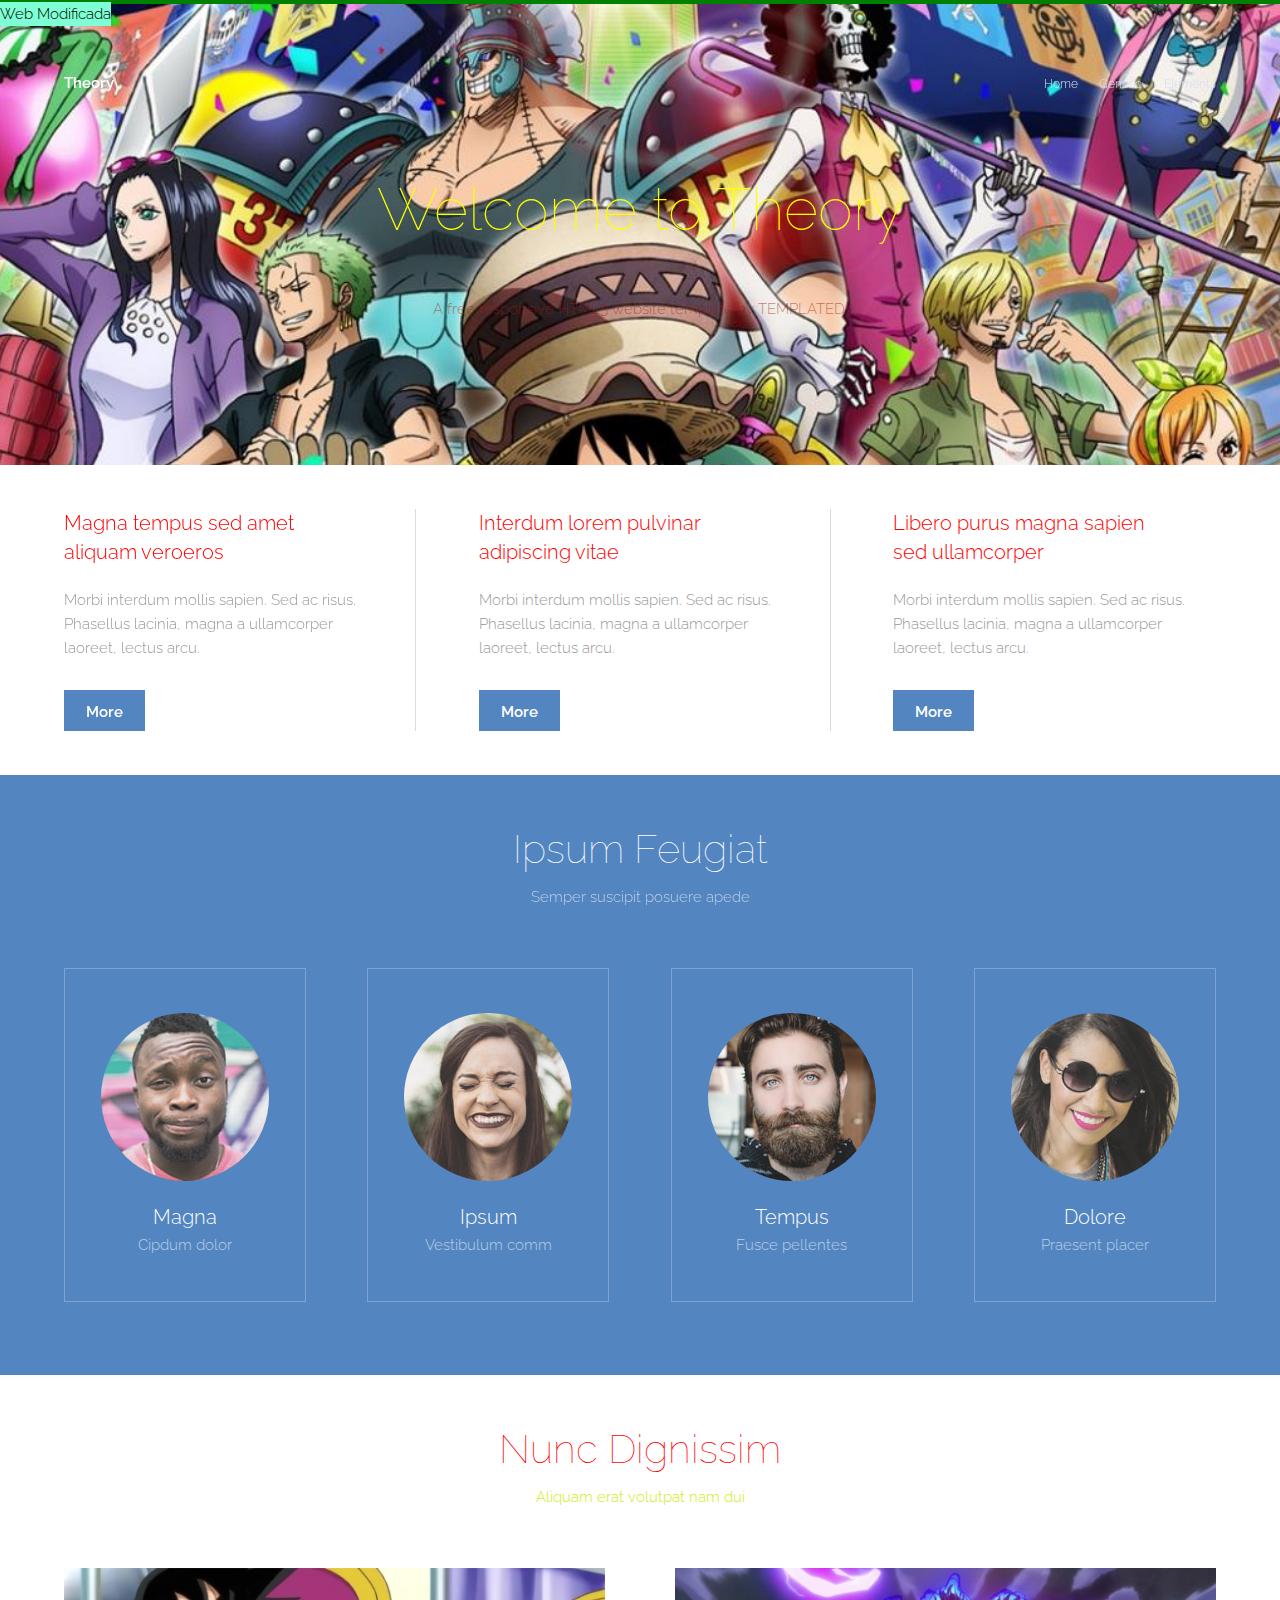
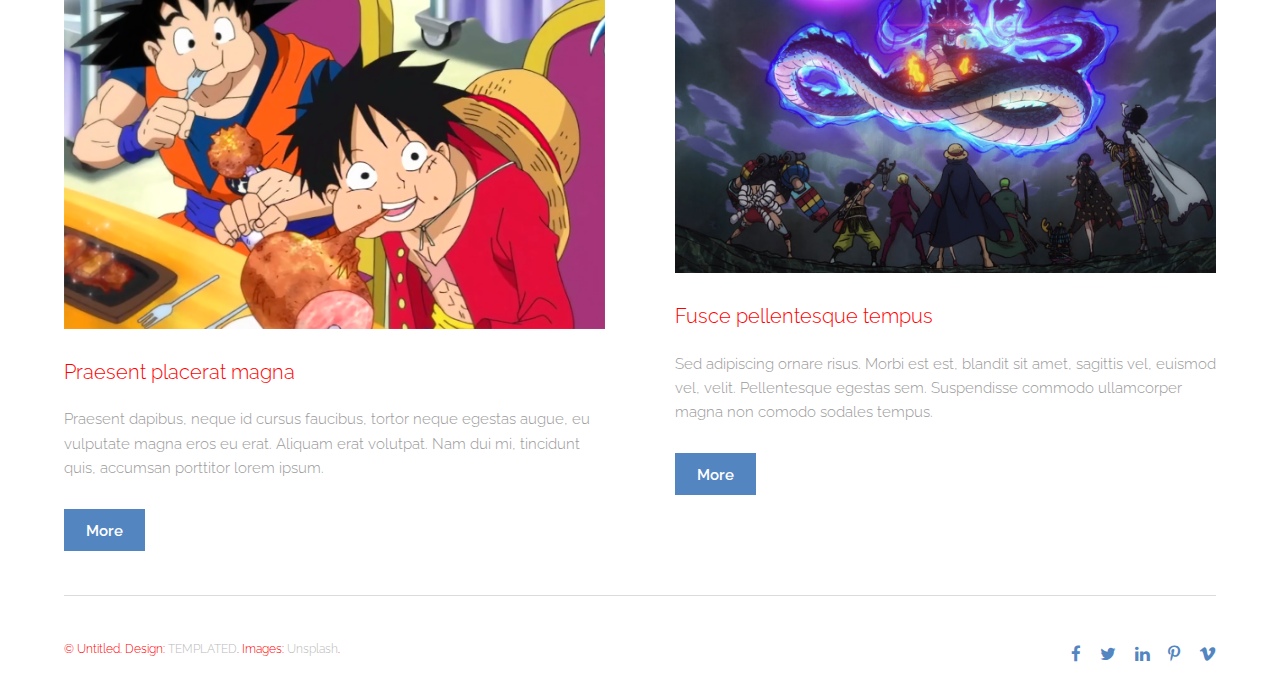
<file: templated-theory modificacions/index.html>
<!DOCTYPE HTML>
<!--
	Theory by TEMPLATED
	templated.co @templatedco
	Released for free under the Creative Commons Attribution 3.0 license (templated.co/license)
-->
<html>
	<head>
		<title>Theory by TEMPLATED</title>
		<meta charset="utf-8" />
		<meta name="viewport" content="width=device-width, initial-scale=1" />
		<link rel="stylesheet" href="assets/css/main.css" />
		<link rel="stylesheet" href="assets/css/modificacions.css" />

	</head>
	<body>

		<!-- Header -->
			<header id="header">
				<div class="inner">
					<a href="index.html" class="logo">Theory</a>
					<nav id="nav">
						<a href="index.html">Home</a>
						<a href="generic.html">Generic</a>
						<a href="elements.html">Elements</a>
					</nav>
					<a href="#navPanel" class="navPanelToggle"><span class="fa fa-bars"></span></a>
				</div>
			</header>

		<!-- Banner -->
		<div id="web"> Web Modificada</div>
			<section id="banner">
				<h1>Welcome to Theory</h1>
				<p>A free responsive HTML5 website template by TEMPLATED.</p>
			</section>
			

		<!-- One -->
			<section id="one" class="wrapper">
				<div class="inner">
					<div class="flex flex-3">
						<article>
							<header>
								<h3>Magna tempus sed amet<br /> aliquam veroeros</h3>
							</header>
							<p>Morbi interdum mollis sapien. Sed ac risus. Phasellus lacinia, magna a ullamcorper laoreet, lectus arcu.</p>
							<footer>
								<a href="#" class="button special">More</a>
							</footer>
						</article>
						<article>
							<header>
								<h3>Interdum lorem pulvinar<br /> adipiscing vitae</h3>
							</header>
							<p>Morbi interdum mollis sapien. Sed ac risus. Phasellus lacinia, magna a ullamcorper laoreet, lectus arcu.</p>
							<footer>
								<a href="#" class="button special">More</a>
							</footer>
						</article>
						<article>
							<header>
								<h3>Libero purus magna sapien<br /> sed ullamcorper</h3>
							</header>
							<p>Morbi interdum mollis sapien. Sed ac risus. Phasellus lacinia, magna a ullamcorper laoreet, lectus arcu.</p>
							<footer>
								<a href="#" class="button special">More</a>
							</footer>
						</article>
					</div>
				</div>
			</section>

		<!-- Two -->
			<section id="two" class="wrapper style1 special">
				<div class="inner">
					<header>
						<h2>Ipsum Feugiat</h2>
						<p>Semper suscipit posuere apede</p>
					</header>
					<div class="flex flex-4">
						<div class="box person">
							<div class="image round">
								<img src="images/pic03.jpg" alt="Person 1" />
							</div>
							<h3>Magna</h3>
							<p>Cipdum dolor</p>
						</div>
						<div class="box person">
							<div class="image round">
								<img src="images/pic04.jpg" alt="Person 2" />
							</div>
							<h3>Ipsum</h3>
							<p>Vestibulum comm</p>
						</div>
						<div class="box person">
							<div class="image round">
								<img src="images/pic05.jpg" alt="Person 3" />
							</div>
							<h3>Tempus</h3>
							<p>Fusce pellentes</p>
						</div>
						<div class="box person">
							<div class="image round">
								<img src="images/pic06.jpg" alt="Person 4" />
							</div>
							<h3>Dolore</h3>
							<p>Praesent placer</p>
						</div>
					</div>
				</div>
			</section>

		<!-- Three -->
			<section id="three" class="wrapper special">
				<div class="inner">
					<header class="align-center">
						<h2>Nunc Dignissim</h2>
						<p>Aliquam erat volutpat nam dui </p>
					</header>
					<div class="flex flex-2">
						<article>
							<div class="image fit">
								<img src="images/Dragon-Ball-Super-One-Piece.png" alt="Pic 01" />
							</div>
							<header>
								<h3>Praesent placerat magna</h3>
							</header>
							<p>Praesent dapibus, neque id cursus faucibus, tortor neque egestas augue, eu vulputate magna eros eu erat. Aliquam erat volutpat. Nam dui mi, tincidunt quis, accumsan porttitor lorem ipsum.</p>
							<footer>
								<a href="#" class="button special">More</a>
							</footer>
						</article>
						<article>
							<div class="image fit">
								<img src="images/one-piece-2016077.jpg" alt="Pic 02" />
							</div>
							<header>
								<h3>Fusce pellentesque tempus</h3>
							</header>
							<p>Sed adipiscing ornare risus. Morbi est est, blandit sit amet, sagittis vel, euismod vel, velit. Pellentesque egestas sem. Suspendisse commodo ullamcorper magna non comodo sodales tempus.</p>
							<footer>
								<a href="#" class="button special">More</a>
							</footer>
						</article>
					</div>
				</div>
			</section>

		<!-- Footer -->
			<footer id="footer">
				<div class="inner">
					<div class="flex">
						<div class="copyright">
							&copy; Untitled. Design: <a href="https://templated.co">TEMPLATED</a>. Images: <a href="https://unsplash.com">Unsplash</a>.
						</div>
						<ul class="icons">
							<li><a href="#" class="icon fa-facebook"><span class="label">Facebook</span></a></li>
							<li><a href="#" class="icon fa-twitter"><span class="label">Twitter</span></a></li>
							<li><a href="#" class="icon fa-linkedin"><span class="label">linkedIn</span></a></li>
							<li><a href="#" class="icon fa-pinterest-p"><span class="label">Pinterest</span></a></li>
							<li><a href="#" class="icon fa-vimeo"><span class="label">Vimeo</span></a></li>
						</ul>
					</div>
				</div>
			</footer>

		<!-- Scripts -->
			<script src="assets/js/jquery.min.js"></script>
			<script src="assets/js/skel.min.js"></script>
			<script src="assets/js/util.js"></script>
			<script src="assets/js/main.js"></script>

	</body>
</html>
</file>
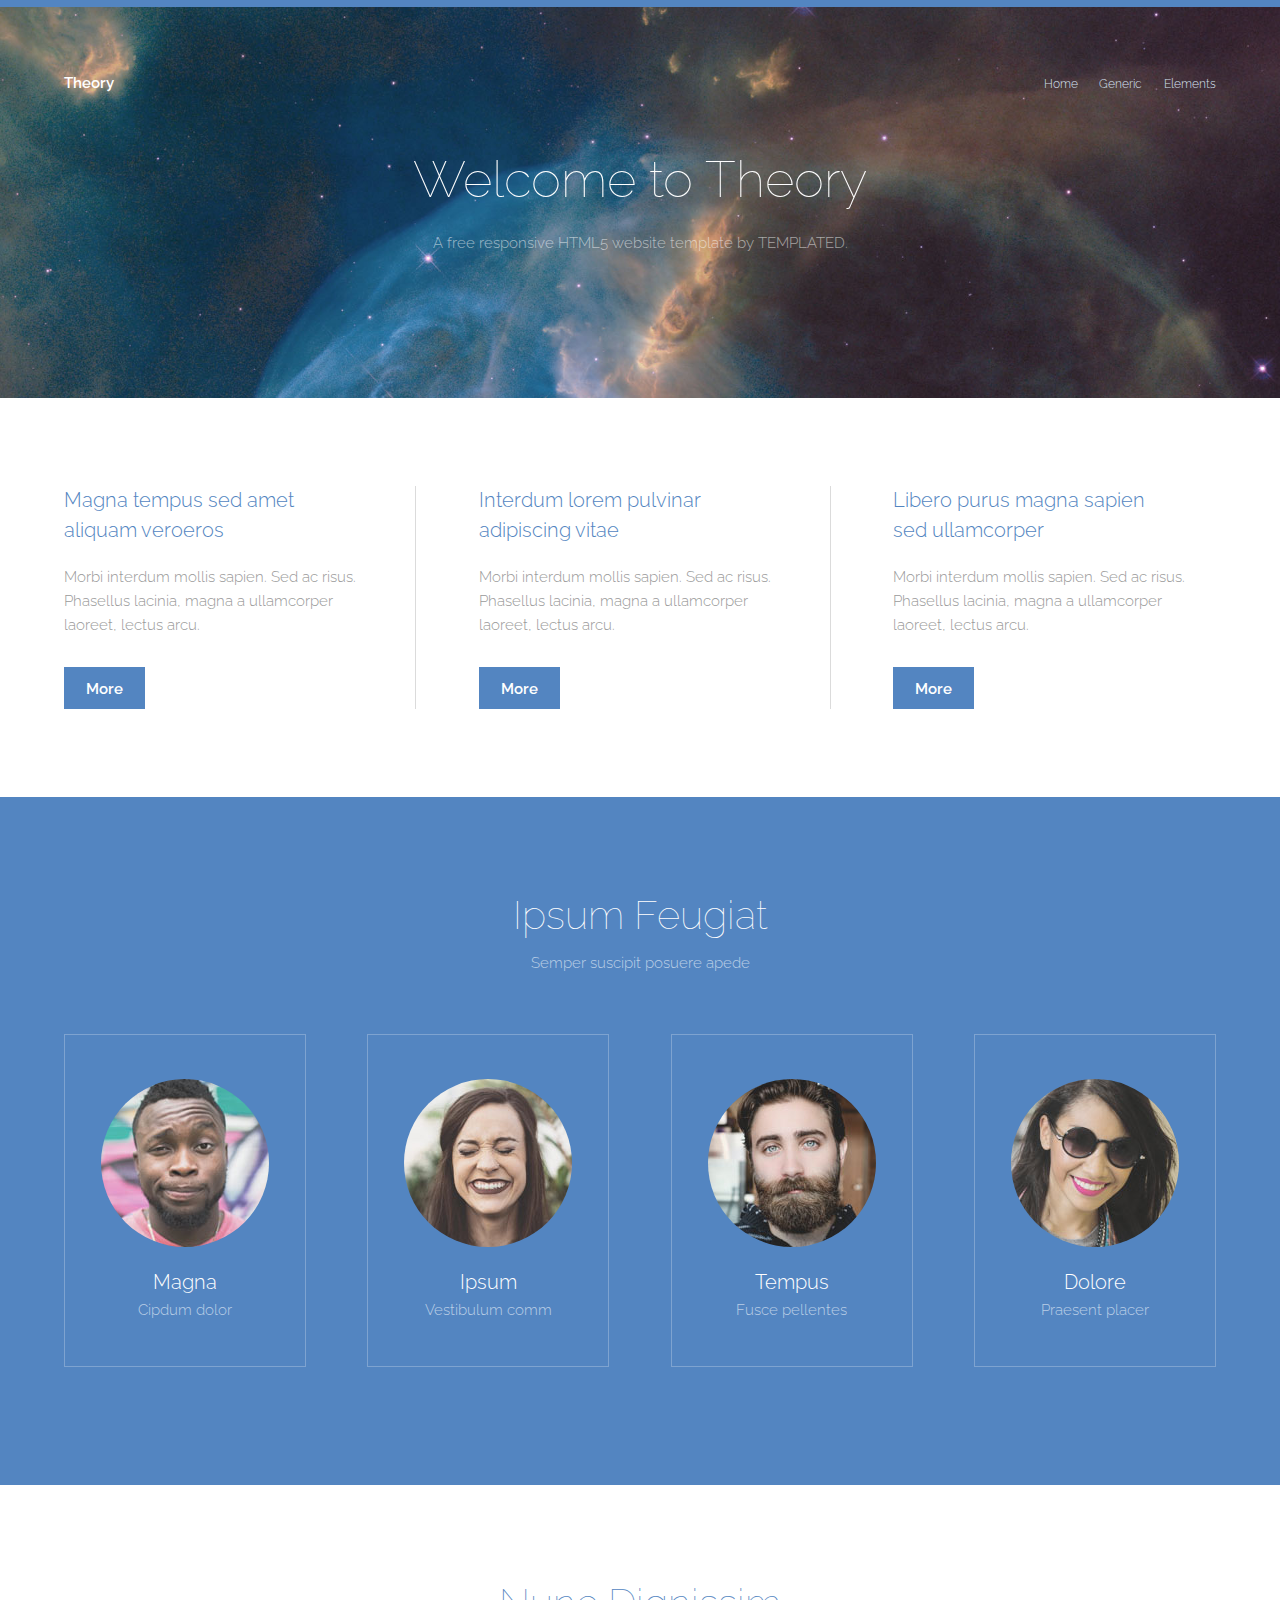
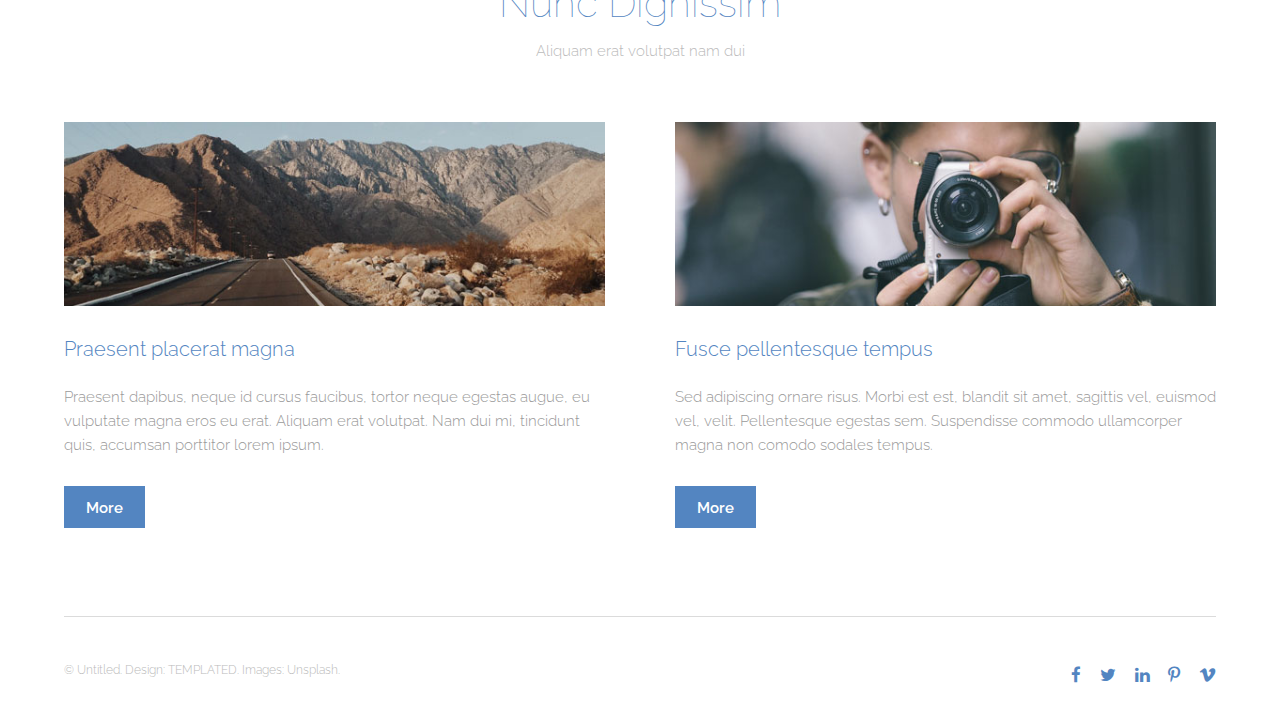
<file: Templated_theory original/index.html>
<!DOCTYPE HTML>
<!--
	Theory by TEMPLATED
	templated.co @templatedco
	Released for free under the Creative Commons Attribution 3.0 license (templated.co/license)
-->
<html>
	<head>
		<title>Theory by TEMPLATED</title>
		<meta charset="utf-8" />
		<meta name="viewport" content="width=device-width, initial-scale=1" />
		<link rel="stylesheet" href="assets/css/main.css" />
	</head>
	<body>

		<!-- Header -->
			<header id="header">
				<div class="inner">
					<a href="index.html" class="logo">Theory</a>
					<nav id="nav">
						<a href="index.html">Home</a>
						<a href="generic.html">Generic</a>
						<a href="elements.html">Elements</a>
					</nav>
					<a href="#navPanel" class="navPanelToggle"><span class="fa fa-bars"></span></a>
				</div>
			</header>

		<!-- Banner -->
			<section id="banner">
				<h1>Welcome to Theory</h1>
				<p>A free responsive HTML5 website template by TEMPLATED.</p>
			</section>

		<!-- One -->
			<section id="one" class="wrapper">
				<div class="inner">
					<div class="flex flex-3">
						<article>
							<header>
								<h3>Magna tempus sed amet<br /> aliquam veroeros</h3>
							</header>
							<p>Morbi interdum mollis sapien. Sed ac risus. Phasellus lacinia, magna a ullamcorper laoreet, lectus arcu.</p>
							<footer>
								<a href="#" class="button special">More</a>
							</footer>
						</article>
						<article>
							<header>
								<h3>Interdum lorem pulvinar<br /> adipiscing vitae</h3>
							</header>
							<p>Morbi interdum mollis sapien. Sed ac risus. Phasellus lacinia, magna a ullamcorper laoreet, lectus arcu.</p>
							<footer>
								<a href="#" class="button special">More</a>
							</footer>
						</article>
						<article>
							<header>
								<h3>Libero purus magna sapien<br /> sed ullamcorper</h3>
							</header>
							<p>Morbi interdum mollis sapien. Sed ac risus. Phasellus lacinia, magna a ullamcorper laoreet, lectus arcu.</p>
							<footer>
								<a href="#" class="button special">More</a>
							</footer>
						</article>
					</div>
				</div>
			</section>

		<!-- Two -->
			<section id="two" class="wrapper style1 special">
				<div class="inner">
					<header>
						<h2>Ipsum Feugiat</h2>
						<p>Semper suscipit posuere apede</p>
					</header>
					<div class="flex flex-4">
						<div class="box person">
							<div class="image round">
								<img src="images/pic03.jpg" alt="Person 1" />
							</div>
							<h3>Magna</h3>
							<p>Cipdum dolor</p>
						</div>
						<div class="box person">
							<div class="image round">
								<img src="images/pic04.jpg" alt="Person 2" />
							</div>
							<h3>Ipsum</h3>
							<p>Vestibulum comm</p>
						</div>
						<div class="box person">
							<div class="image round">
								<img src="images/pic05.jpg" alt="Person 3" />
							</div>
							<h3>Tempus</h3>
							<p>Fusce pellentes</p>
						</div>
						<div class="box person">
							<div class="image round">
								<img src="images/pic06.jpg" alt="Person 4" />
							</div>
							<h3>Dolore</h3>
							<p>Praesent placer</p>
						</div>
					</div>
				</div>
			</section>

		<!-- Three -->
			<section id="three" class="wrapper special">
				<div class="inner">
					<header class="align-center">
						<h2>Nunc Dignissim</h2>
						<p>Aliquam erat volutpat nam dui </p>
					</header>
					<div class="flex flex-2">
						<article>
							<div class="image fit">
								<img src="images/pic01.jpg" alt="Pic 01" />
							</div>
							<header>
								<h3>Praesent placerat magna</h3>
							</header>
							<p>Praesent dapibus, neque id cursus faucibus, tortor neque egestas augue, eu vulputate magna eros eu erat. Aliquam erat volutpat. Nam dui mi, tincidunt quis, accumsan porttitor lorem ipsum.</p>
							<footer>
								<a href="#" class="button special">More</a>
							</footer>
						</article>
						<article>
							<div class="image fit">
								<img src="images/pic02.jpg" alt="Pic 02" />
							</div>
							<header>
								<h3>Fusce pellentesque tempus</h3>
							</header>
							<p>Sed adipiscing ornare risus. Morbi est est, blandit sit amet, sagittis vel, euismod vel, velit. Pellentesque egestas sem. Suspendisse commodo ullamcorper magna non comodo sodales tempus.</p>
							<footer>
								<a href="#" class="button special">More</a>
							</footer>
						</article>
					</div>
				</div>
			</section>

		<!-- Footer -->
			<footer id="footer">
				<div class="inner">
					<div class="flex">
						<div class="copyright">
							&copy; Untitled. Design: <a href="https://templated.co">TEMPLATED</a>. Images: <a href="https://unsplash.com">Unsplash</a>.
						</div>
						<ul class="icons">
							<li><a href="#" class="icon fa-facebook"><span class="label">Facebook</span></a></li>
							<li><a href="#" class="icon fa-twitter"><span class="label">Twitter</span></a></li>
							<li><a href="#" class="icon fa-linkedin"><span class="label">linkedIn</span></a></li>
							<li><a href="#" class="icon fa-pinterest-p"><span class="label">Pinterest</span></a></li>
							<li><a href="#" class="icon fa-vimeo"><span class="label">Vimeo</span></a></li>
						</ul>
					</div>
				</div>
			</footer>

		<!-- Scripts -->
			<script src="assets/js/jquery.min.js"></script>
			<script src="assets/js/skel.min.js"></script>
			<script src="assets/js/util.js"></script>
			<script src="assets/js/main.js"></script>

	</body>
</html>
</file>
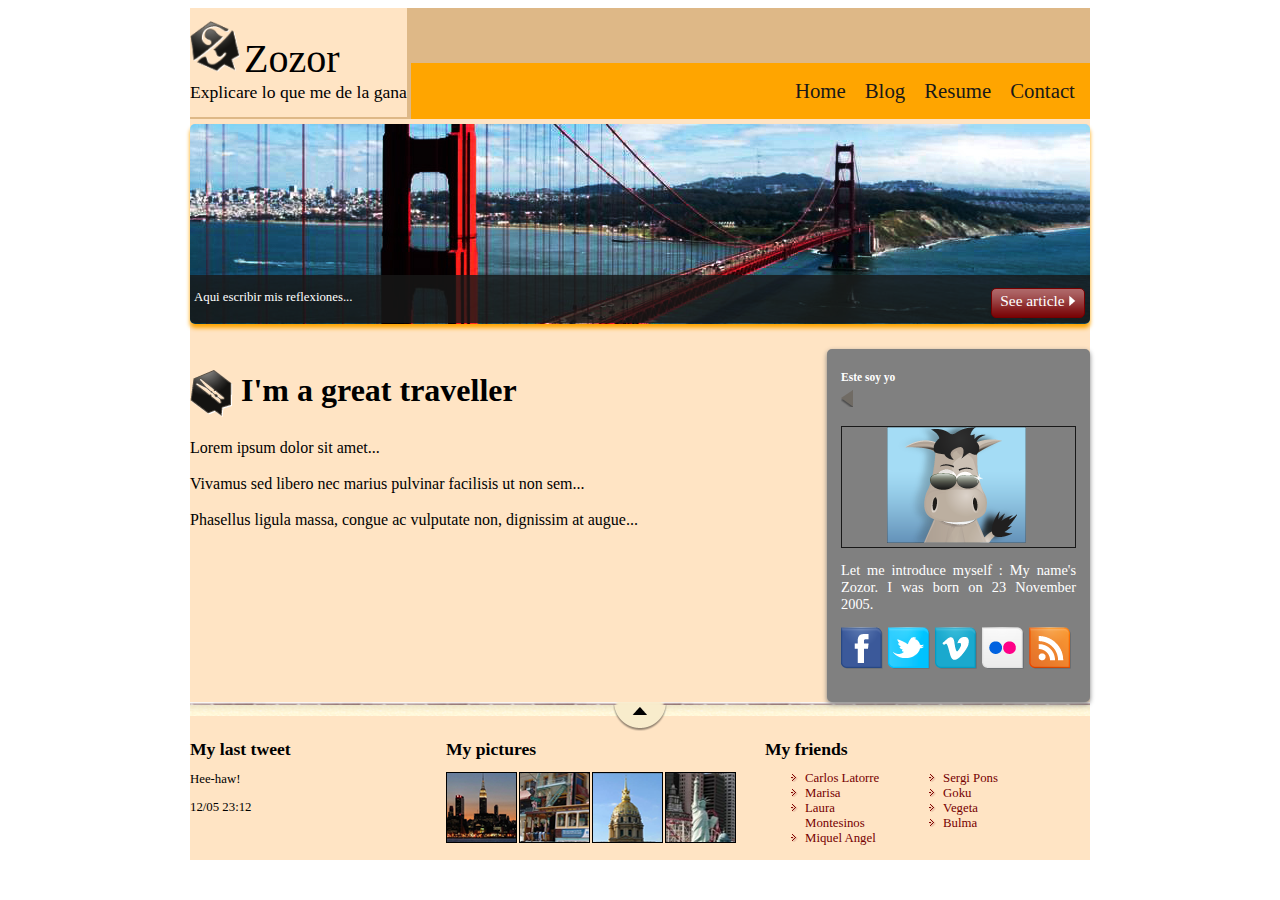
<file: pagina_per_parts/esquelet.html>
<!DOCTYPE html>
<html>
    <head>
        <meta charset="utf-8" />
        <link rel="stylesheet" href="esquelet.css" />
        <title>Pruebas de div</title>
    </head>

    <body>
        <div id="contain_wrapper">
            <header>
                <div id="tituloprincipal">
                            <img class="desplazada" src="imatges/zozor_logo.png" alt="logo" />
                            <h1>Zozor</h1>
                            <h2>Explicare lo que me de la gana</h2>
                </div>
                <nav>
                    <ul>
                        <li><a href="#">Home</a></li>
                        <li><a href="#">Blog</a></li>
                        <li><a href="#">Resume</a></li>
                        <li><a href="#">Contact</a></li>
                    </ul>
                </nav>  
            </header>
            <div id="banner_image">
                <div id="banner_description">
                    Aqui escribir mis reflexiones...
                    <a href="#" class="red_button">See article <img src="imatges/small_arrow.png" alt="" /></a>
                </div>
               
        </div>
        <section>
            <article>
                <h1><img src="imatges/pin.png" alt="Travel category" class="ico_categorie" />I'm a great traveller</h1>
                Lorem ipsum dolor sit amet...
                <br><br>Vivamus sed libero nec marius pulvinar facilisis ut non sem...
                <br><br>Phasellus ligula massa, congue ac vulputate non, dignissim at augue...
            </article>
            <aside>
                <h1>Este soy yo</h1>
                <img src="imatges/arrow.png" alt="" id="arrow" />
                <p id="autor"><img src="imatges/zozor.png" alt="Zozor Picture" /></p> Let me introduce myself : My name's Zozor. I was born on 23 November 2005.
                
                <p><img src="imatges/facebook.png" alt="Facebook" /><img src="imatges/twitter.png" alt="Twitter" /><img src="imatges/vimeo.png" alt="Vimeo" /><img src="imatges/flickr.png" alt="Flickr" /><img src="imatges/rss.png" alt="RSS" /></p>
            </aside>
    </section>
    <footer>
        <div id="tweet">
            <h1>My last tweet</h1>
            <p>Hee-haw!</p>
            <p>12/05 23:12</p>
        </div>
        <div id="my_pictures">
            <h1>My pictures</h1>
            <p><img src="imatges/pic1.jpg" alt="Picture" /><img src="imatges/pic2.jpg" alt="Picture" /><img src="imatges/pic3.jpg" alt="Picture" /><img src="imatges/pic4.jpg" alt="Picture" /></p>
        </div>
        <div id="my_friends">
            <h1>My friends</h1>
            <ul>
                <li><a href="#">Carlos Latorre</a></li>
                <li><a href="#">Marisa</a></li>
                <li><a href="#">Laura Montesinos</a></li>
                <li><a href="#">Miquel Angel</a></li>
            </ul>
            <ul>
                <li><a href="#">Sergi Pons</a></li>
                <li><a href="#">Goku</a></li>
                <li><a href="#">Vegeta</a></li>
                <li><a href="#">Bulma</a></li>
            </ul>
        </div>
    </footer> 
    </body>


</html>
</file>
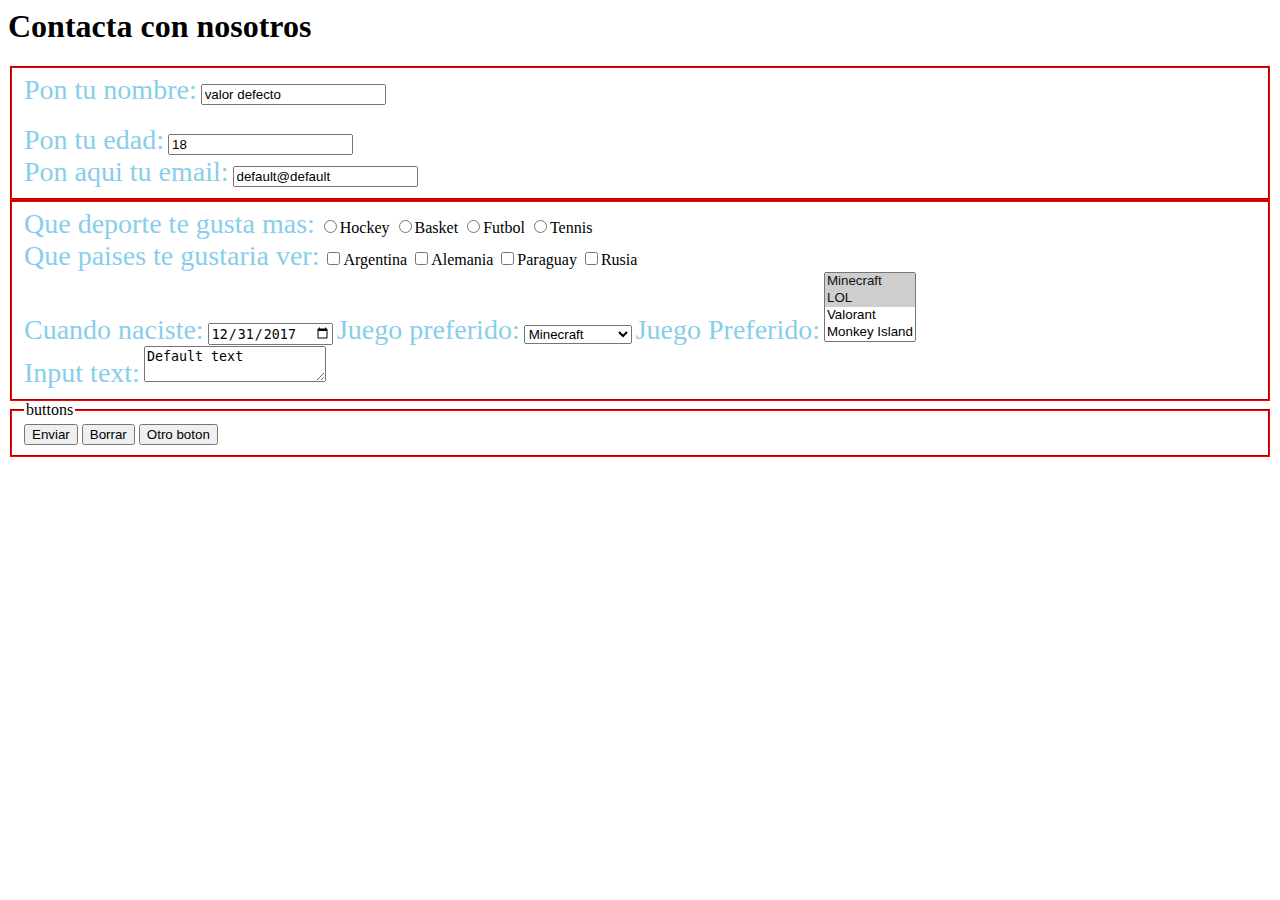
<file: Paginas web/formulario.html>
<?xml version="1.0" encoding="UTF-8"?>

    <html>
        <head>
            <title>Títol de la pestanya</title>
            <meta http-equiv="content-type" content="text/html; charset=utf-8"/>
            <meta name="viewport" content="width=device-width, initial-scale=1.0"/>
            <link rel="stylesheet" href="../css/formulario.css"/>
        </head>
        <body>
            <h1>Contacta con nosotros</h1>
            <form action="form.html" method="get" enctype="multipart/form-data">
            <fieldset>
            <label>Pon tu nombre:</label>
            <input type="text"  value="valor defecto" placeholder="Input text"/>
            <br/>
            <br/>
            <label>Pon tu edad:</label>
            <input type="number" value="18"/>
           <br/>
            <label>Pon aqui tu email:</label>
            <input type="email" value="default@default"/>
            </fieldset>
                <fieldset>
                <label>Que deporte te gusta mas:</label>
                <input type="radio" name=" aficiones" value="a"/>Hockey
                <input type="radio" name=" aficiones" value="c"/>Basket
                <input type="radio" name=" aficiones" value="g"/>Futbol
                <input type="radio" name=" aficiones" value="t"/>Tennis
                <br/>
                <label>Que paises te gustaria ver:</label>
                <input type="checkbox" id="id_checkbox1" name="paises[]" value="a"/>Argentina
                <input type="checkbox" id="id_checkbox2" name="paises[]" value="c"/>Alemania
                <input type="checkbox" id="id_checkbox3" name="paises[]" value="g"/>Paraguay
                <input type="checkbox" id="id_checkbox4" name="paises[]" value="t"/>Rusia
                <br/>
                <label for="id_date">Cuando naciste:</label>
                <input type="date" id="id_date" name="n_date" value="2017-12-31"/>


                    <label for="id_select">Juego preferido:</label>
                    <select id="id_select" name="n_select">
                        <option value="default">Minecraft</option>
                        <option value="a">LOL</option>
                        <option value="c">Valorant</option>
                        <option value="g">Roblox</option>
                        <option value="t">Monkey Island</option>
                    </select>

                    <label for="id_multiselect">Juego Preferido:</label>
                    <select multiple name="n_multiselect[]">
                        <option value="a" selected="selected">Minecraft</option>
                        <option value="c" selected="selected">LOL</option>
                        <option value="g">Valorant</option>
                        <option value="t">Monkey Island</option>
                    </select>
                    <br/>
                    <label for="id_textarea">Input text:</label>
                    <textarea id="id_textarea" name="n_textarea">Default text</textarea>

                </fieldset>
                <fieldset>
                    <legend>buttons</legend>
     
                    
                    <input type="submit" id="id_submit" name="n_submit" value="Enviar"/>
     
                    
                    <input type="reset" id="id_reset" name="n_reset" value="Borrar"/>
     
                   
                    <button id="id_button" name="n_button" value="otro boton" onclick="alert('javascript'); return false;">Otro boton</button>
                </fieldset>






            </form>
        </body>
    </html>
</file>
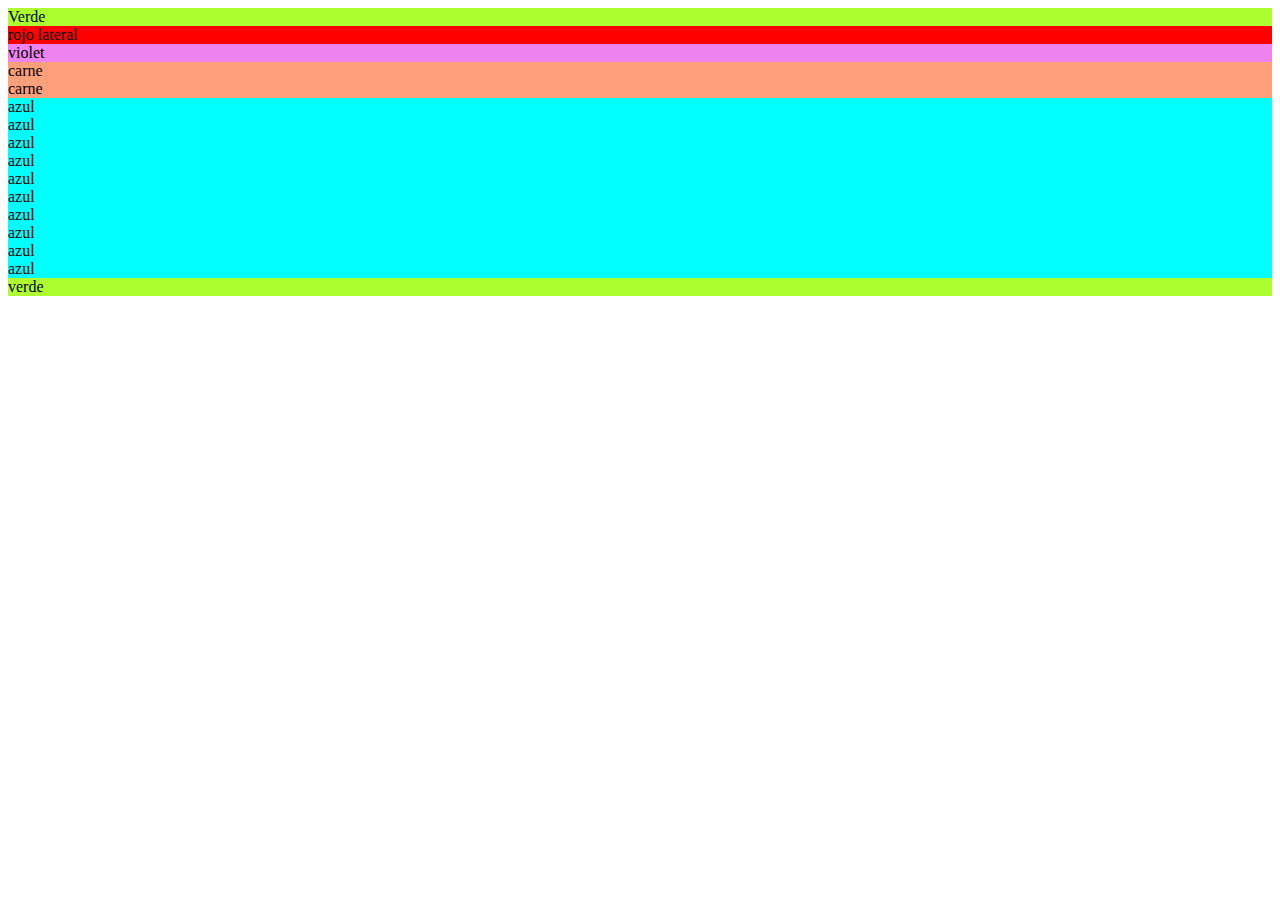
<file: Paginas web/practica 12.html>
<!DOCTYPE html>
<html>
    <head>
        <meta charset="utf-8" />
        <link rel="stylesheet" href="https://cdn.jsdelivr.net/npm/bootstrap@4.5.3/dist/css/bootstrap.min.css" integrity="sha384-TX8t27EcRE3e/ihU7zmQxVncDAy5uIKz4rEkgIXeMed4M0jlfIDPvg6uqKI2xXr2" crossorigin="anonymous">
        <link rel="stylesheet" href="../css/practica12.css" />
        <title>Practica 12</title>
    </head>

    <body>
      <div class="row">
      <div class="verd col-md-12 col-lg-12 col-xl-12">Verde</div></div>
      <div class="row">
      <div class="rojo col-md-3 col-lg-3 col-xl-3 col-sm-3 xs-> d-none d-sm-block">rojo lateral</div>
      <div class="col-md-9">
      <div class="row">
      <div class="violet col-md-12 col-lg-12 col-xl-12">violet</div></div>
      <div class="row">
      <div class="carne col-md-6 col-lg-6 col-xl-6 col-sm-12">carne</div>
      <div class="carne col-md-6 col-lg-6 col-xl-6 col-sm-12">carne</div>
    </div>
      <div class="row">
      <div class="azul col-md-2 col-sm-4 col-6">azul</div>
      <div class="azul col-md-2 col-sm-4 col-6">azul</div>
      <div class="azul col-md-4 col-sm-4 col-6">azul</div>
      <div class="azul col-md-2 col-sm-4 col-6">azul</div>
      <div class="azul col-md-2 col-sm-4 col-6">azul</div>
      <div class="azul col-md-2 col-sm-4 col-6">azul</div>
      <div class="azul col-md-2 col-sm-4 col-6">azul</div>
      <div class="azul col-md-4 col-sm-4 col-6">azul</div>
      <div class="azul col-md-2 col-sm-4 col-6">azul</div>
      <div class="azul col-md-2 col-sm-4 col-6">azul</div>
    </div>
      </div>
      <div class="verd col-md-12 col-lg-12 col-xl-12">verde</div>








        <script src="https://code.jquery.com/jquery-3.5.1.slim.min.js" integrity="sha384-DfXdz2htPH0lsSSs5nCTpuj/zy4C+OGpamoFVy38MVBnE+IbbVYUew+OrCXaRkfj" crossorigin="anonymous"></script>
        <script src="https://cdn.jsdelivr.net/npm/bootstrap@4.5.3/dist/js/bootstrap.bundle.min.js" integrity="sha384-ho+j7jyWK8fNQe+A12Hb8AhRq26LrZ/JpcUGGOn+Y7RsweNrtN/tE3MoK7ZeZDyx" crossorigin="anonymous"></script>

    </body>


</html>
</file>
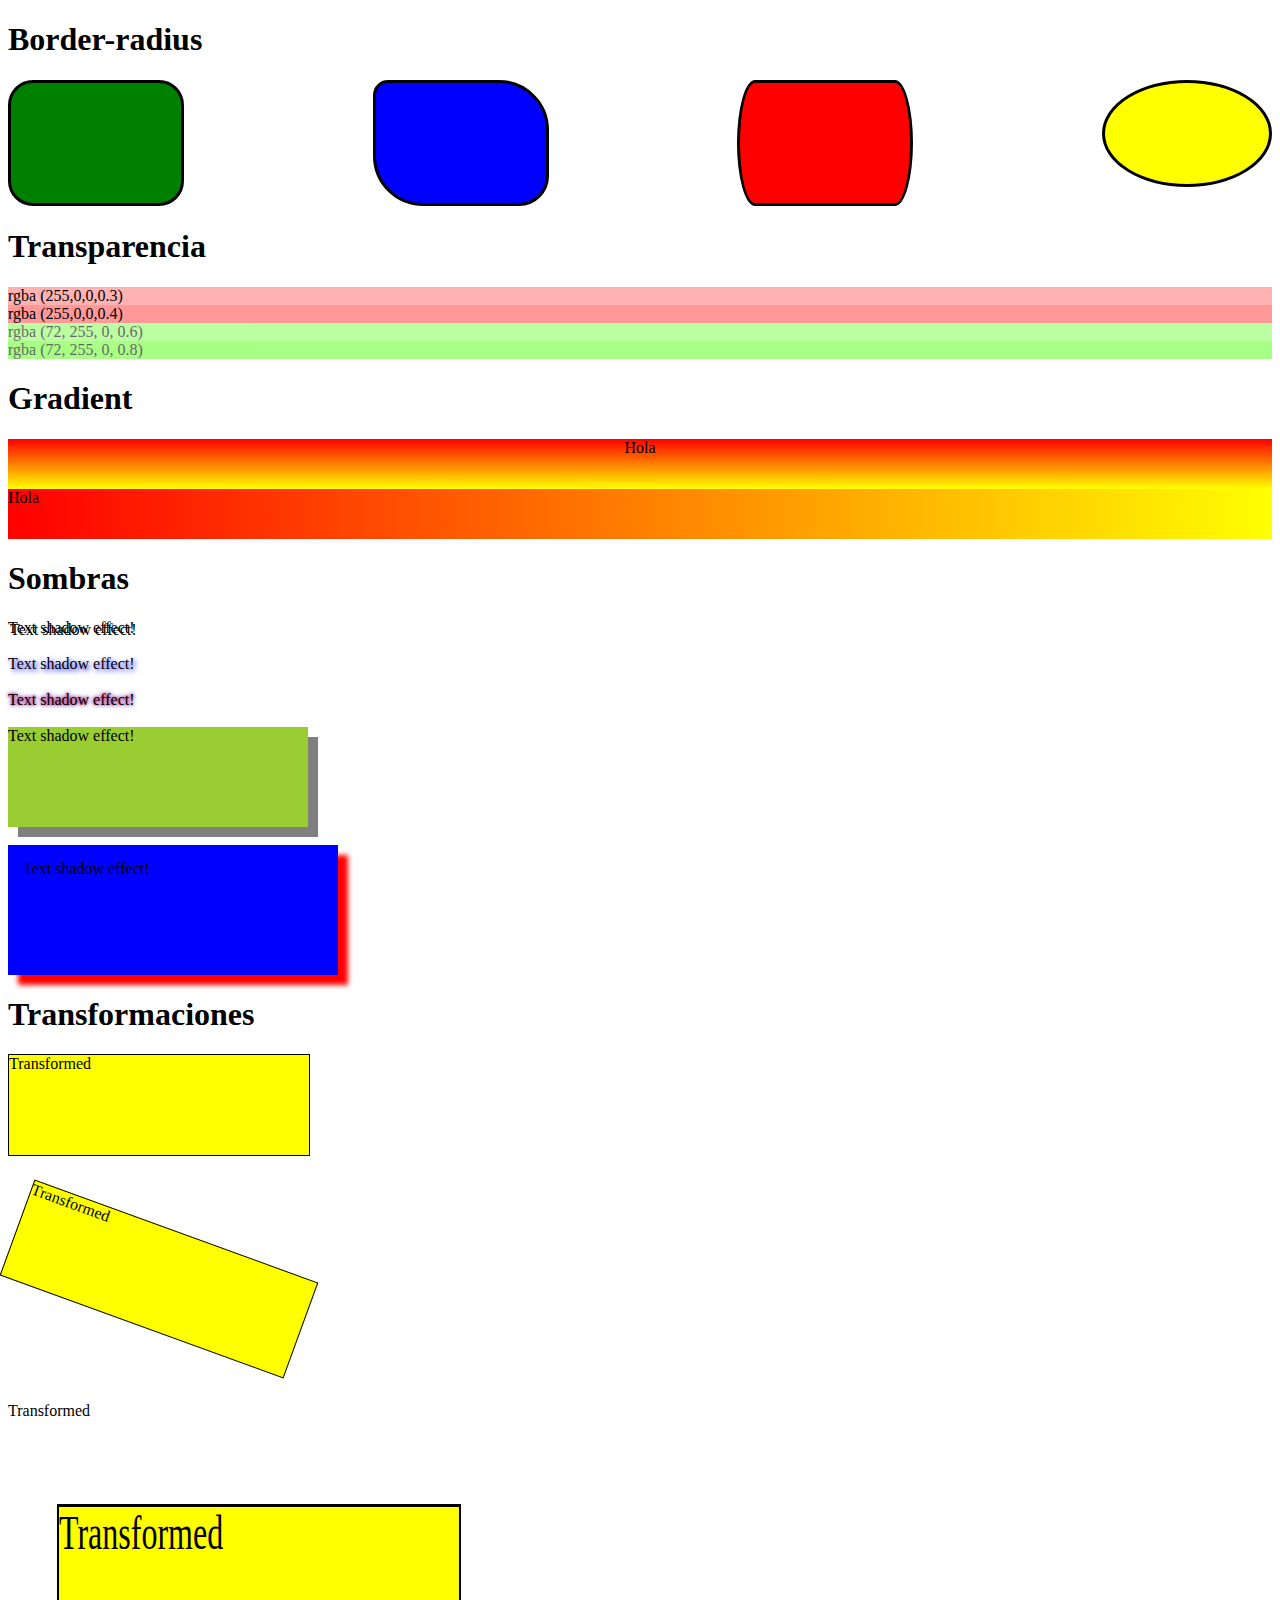
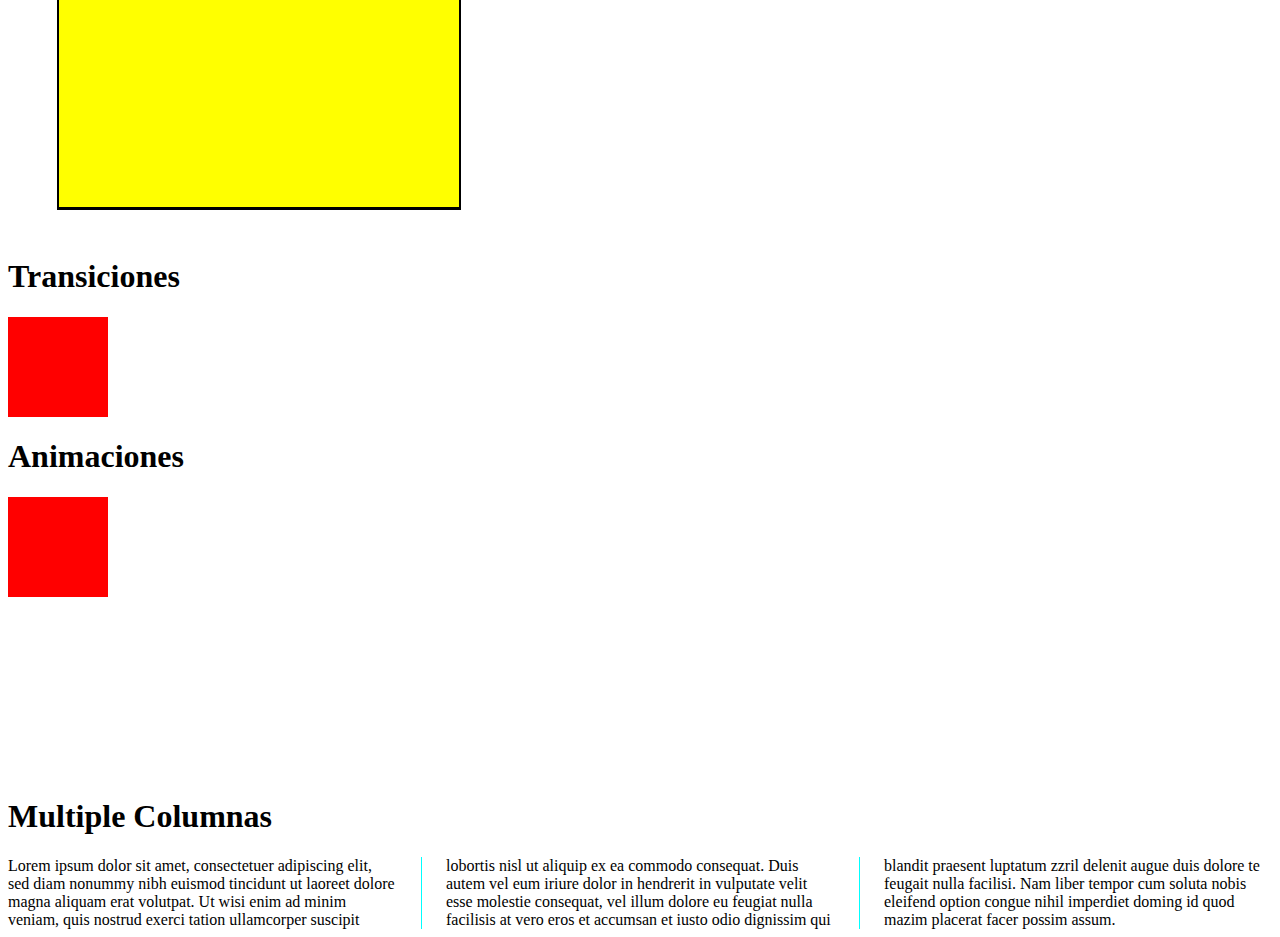
<file: Paginas web/practica9.html>
<!DOCTYPE html>
<html>
    <head>
        <meta charset="utf-8" />
        <link rel="stylesheet" href="../css/practica9.css" />
        <title>Practica 9</title>
    </head>

    <body>
        <h1>Border-radius</h1>
        <div id="radius">
        <div id="radius1"></div>
        <div id="radius2"></div>
        <div id="radius3"></div>
        <div id="radius4"></div></div>

        <h1> Transparencia</h1>
        <div id="trans1"> rgba (255,0,0,0.3)</div>
        <div id="trans2"> rgba (255,0,0,0.4)</div>
        <div id="trans3"> rgba (72, 255, 0, 0.6)</div>
        <div id="trans4"> rgba (72, 255, 0, 0.8)</div>

        <h1> Gradient</h1>
        <div id="gradient1"> Hola</div>
        <div id="gradient2"> Hola</div>

        <h1> Sombras</h1>
        <div id="sombra1"> Text shadow effect!</div><br>
        <div id="sombra2"> Text shadow effect!</div><br>
        <div id="sombra3"> Text shadow effect!</div><br>
        <div id="sombra4"> Text shadow effect!</div><br>
        <div id="sombra5"> Text shadow effect!</div>

        <h1>Transformaciones</h1>
        <div id="transf1"> Transformed</div><br><br><br><br>
        <div id="transf2"> Transformed</div><br><br><br><br>
        <div id="transf3"> Transformed</div><br><br>
        <div id="transf4"> Transformed</div>

        <h1>Transiciones</h1>
        <div id="transi1"></div>

        <h1>Animaciones</h1>
        <div id="animacio1"></div>
        <br>
        <br>
        <br>
        <br>
        <br>
        <br>
        <br>
        <br>
        <br>
        <br>

        <h1>Multiple Columnas</h1>
        <div id="multi1"> Lorem ipsum dolor sit amet, consectetuer adipiscing elit, sed diam nonummy nibh euismod tincidunt ut laoreet dolore magna aliquam erat volutpat. Ut wisi enim ad minim veniam, quis nostrud exerci tation ullamcorper suscipit lobortis nisl ut aliquip ex ea commodo consequat. Duis autem vel eum iriure dolor in hendrerit in vulputate velit esse molestie consequat, vel illum dolore eu feugiat nulla facilisis at vero eros et accumsan et iusto odio dignissim qui blandit praesent luptatum zzril delenit augue duis dolore te feugait nulla facilisi. Nam liber tempor cum soluta nobis eleifend option congue nihil imperdiet doming id quod mazim placerat facer possim assum.</div>
        <div id="multi2"></div>
        <div id="multi3"></div>
    
    </body>


</html>
</file>
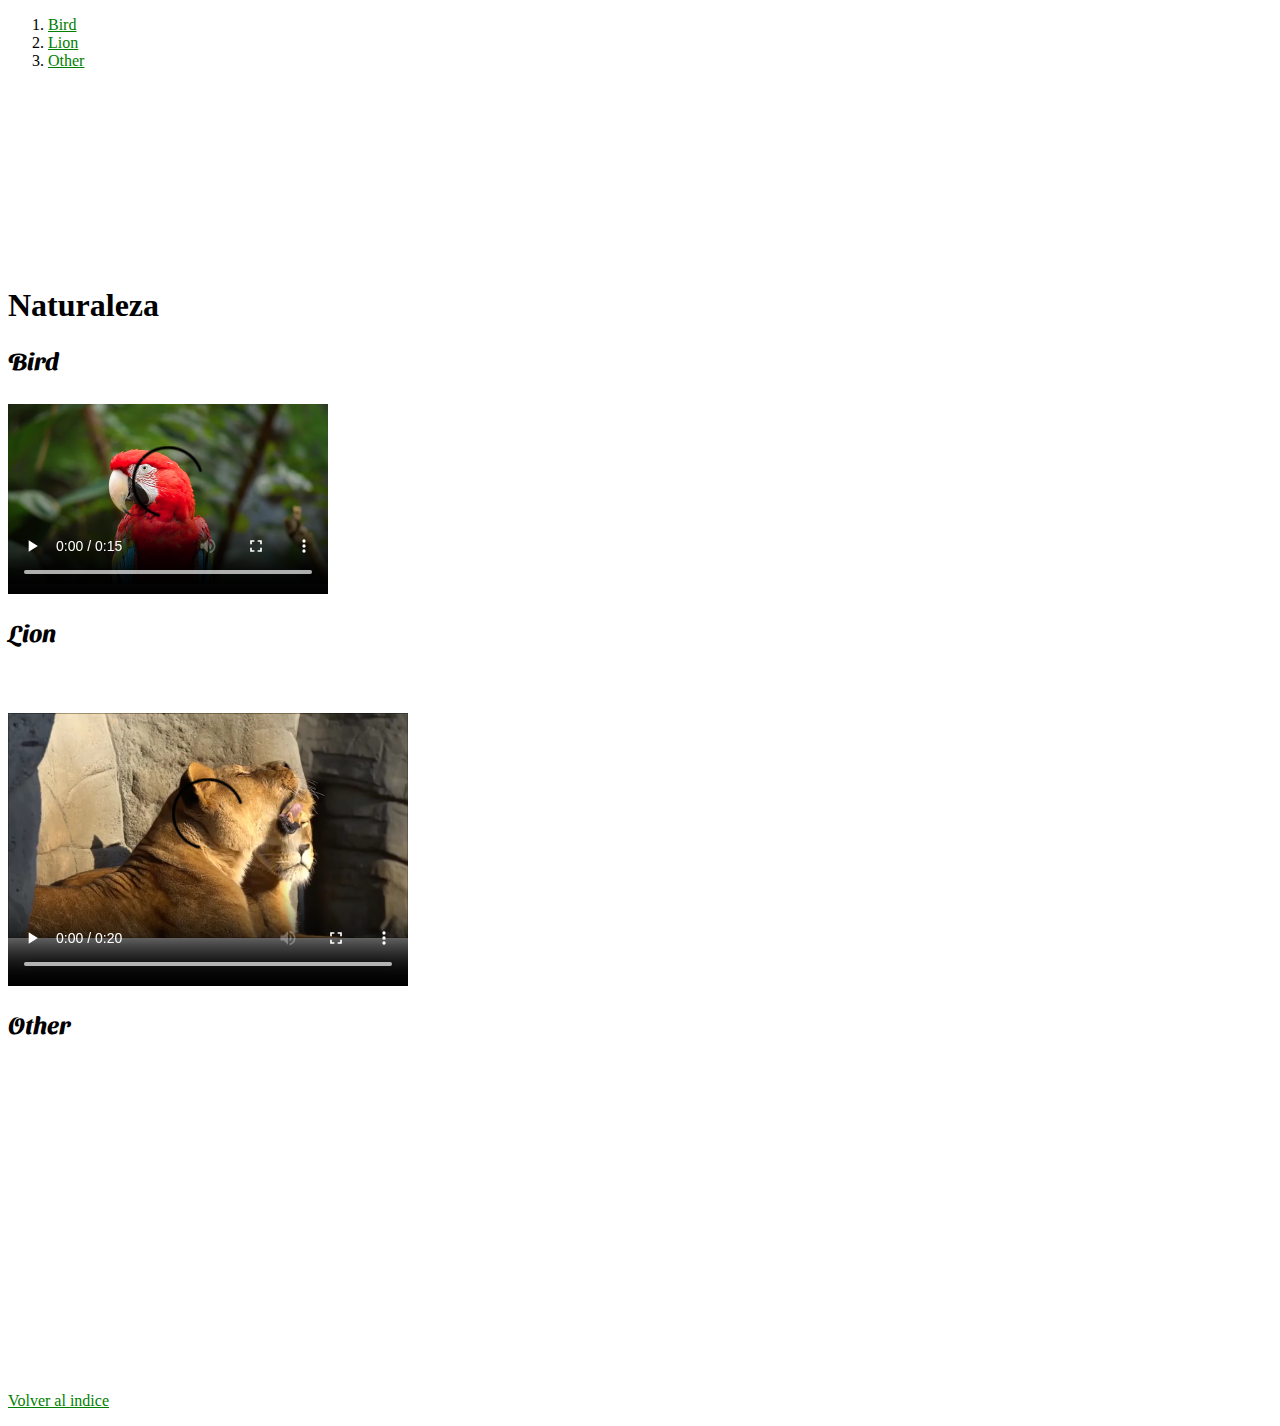
<file: Paginas web/pruebas.html>
<!doctype html>  
<html>  

    <head>  

      <meta charset="utf-8" /> 

      <title>Plantilla en blanco</title>
      <link rel="preconnect" href="https://fonts.gstatic.com">
      <link rel="preconnect" href="https://fonts.gstatic.com">
      <link rel="preconnect" href="https://fonts.gstatic.com">
      <link href="https://fonts.googleapis.com/css2?family=Major+Mono+Display&family=Noto+Sans+JP:wght@100&family=Sansita+Swashed:wght@300&display=swap" rel="stylesheet">
      <link rel="stylesheet" href="../css/pruebas_video.css"/>


    </head>



    <body> 
      <ol>
        <li><a href="#bird_etiqueta">Bird</a></li>
        <li><a href="#Lion_etiqueta">Lion</a></li>
        <li><a href="#other_etiqueta">Other</a></li>
      </ol>
      <br/>
      <br/>
      <br/>
      <br/>
      <br/>
      <br/>
      <br/>
      <br/>
      <br/>
      <br/>
      <h1>Naturaleza</h1>
      <h2><a name="bird_etiqueta">Bird</a></h2>
      <video controls>
        <source src="../Videos/bird.mp4" type="video/mp4"/>
        Your browser does not support video tag
    </video>
    <h2><a name="Lion_etiqueta">Lion</a></h2>
    <video  id="lion" controls preload autoplay loop >
        <source src="../Videos/Lion.mp4" type="video/mp4"/>
        Your browser does not support video tag
    </video>
    <h2><a name="other_etiqueta">Other</a></h2>
    <iframe width="560" height="315" src="https://www.youtube.com/embed/tgbNymZ7vqY" frameborder="0" allow="accelerometer; autoplay; clipboard-write; encrypted-media; gyroscope; picture-in-picture" allowfullscreen>
    </iframe>
    <p><a href="#top">Volver al indice</a></p>
    </body>

</html>
</file>
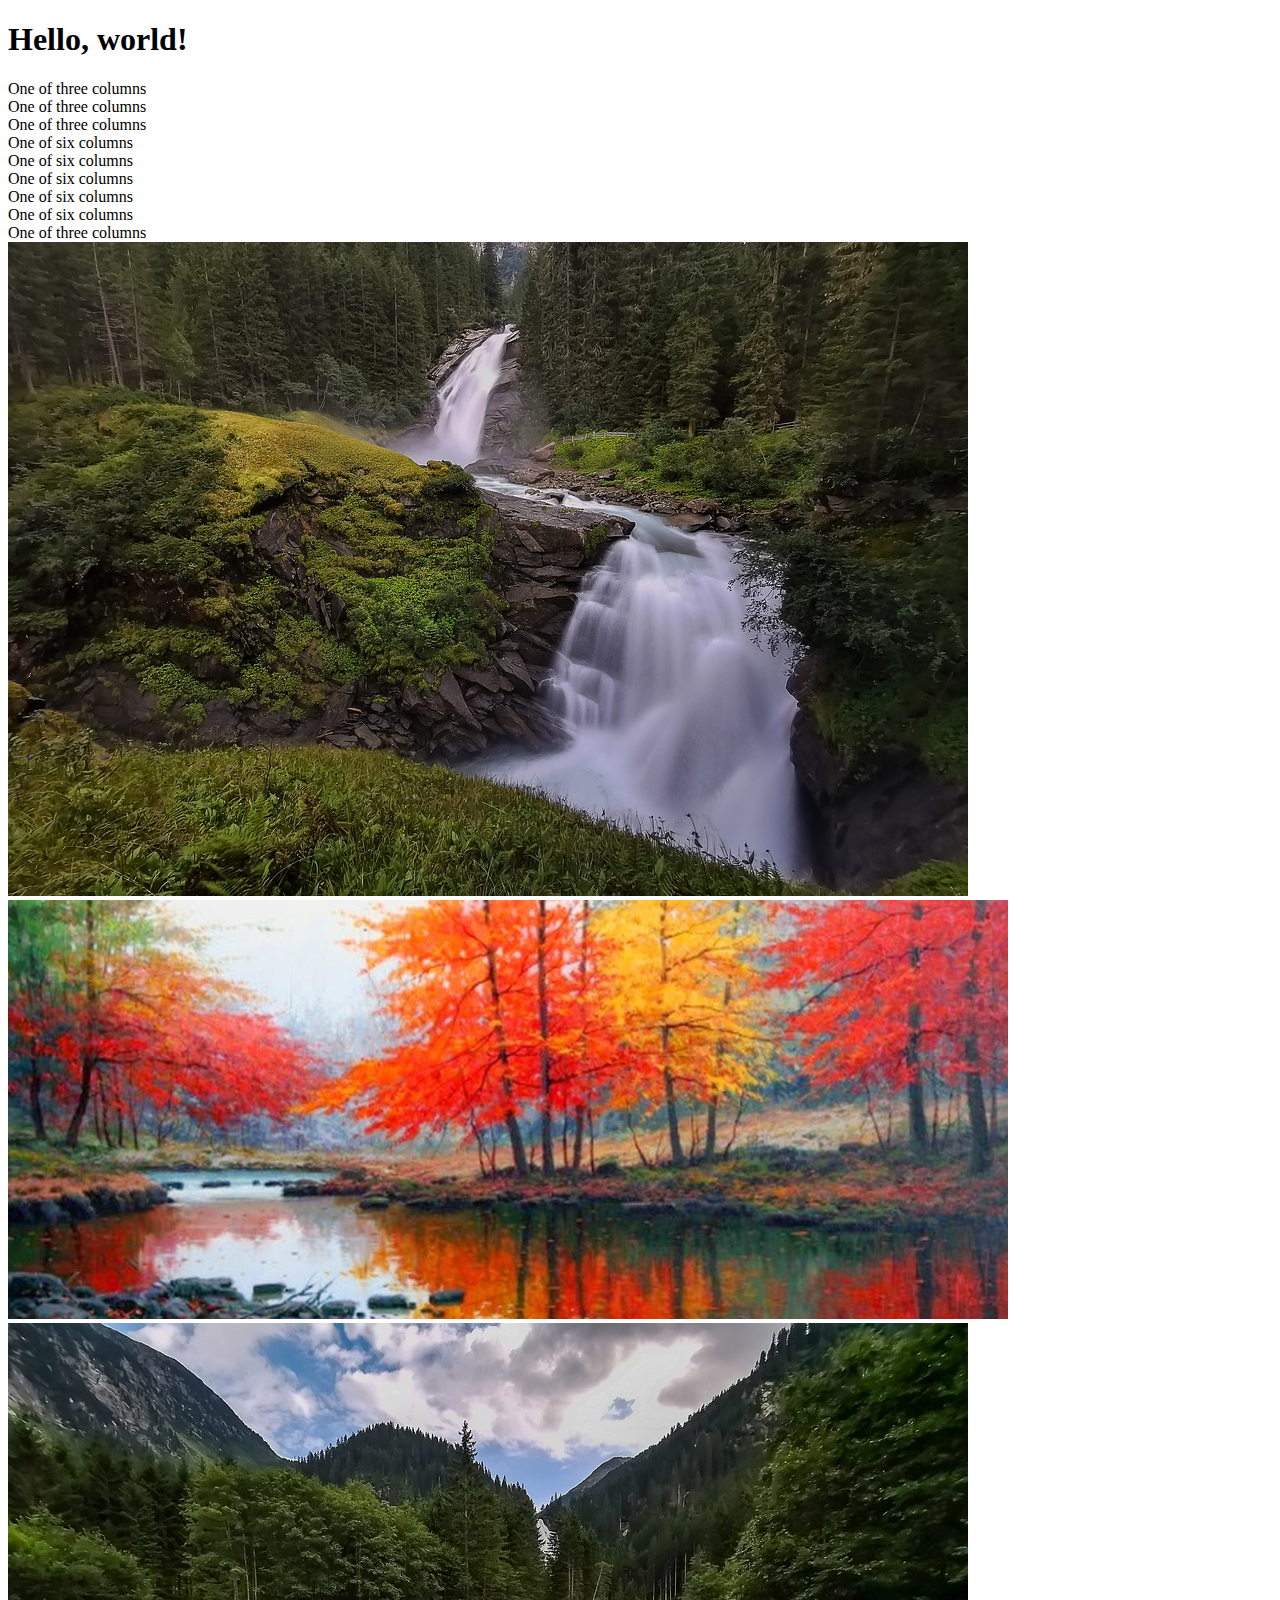
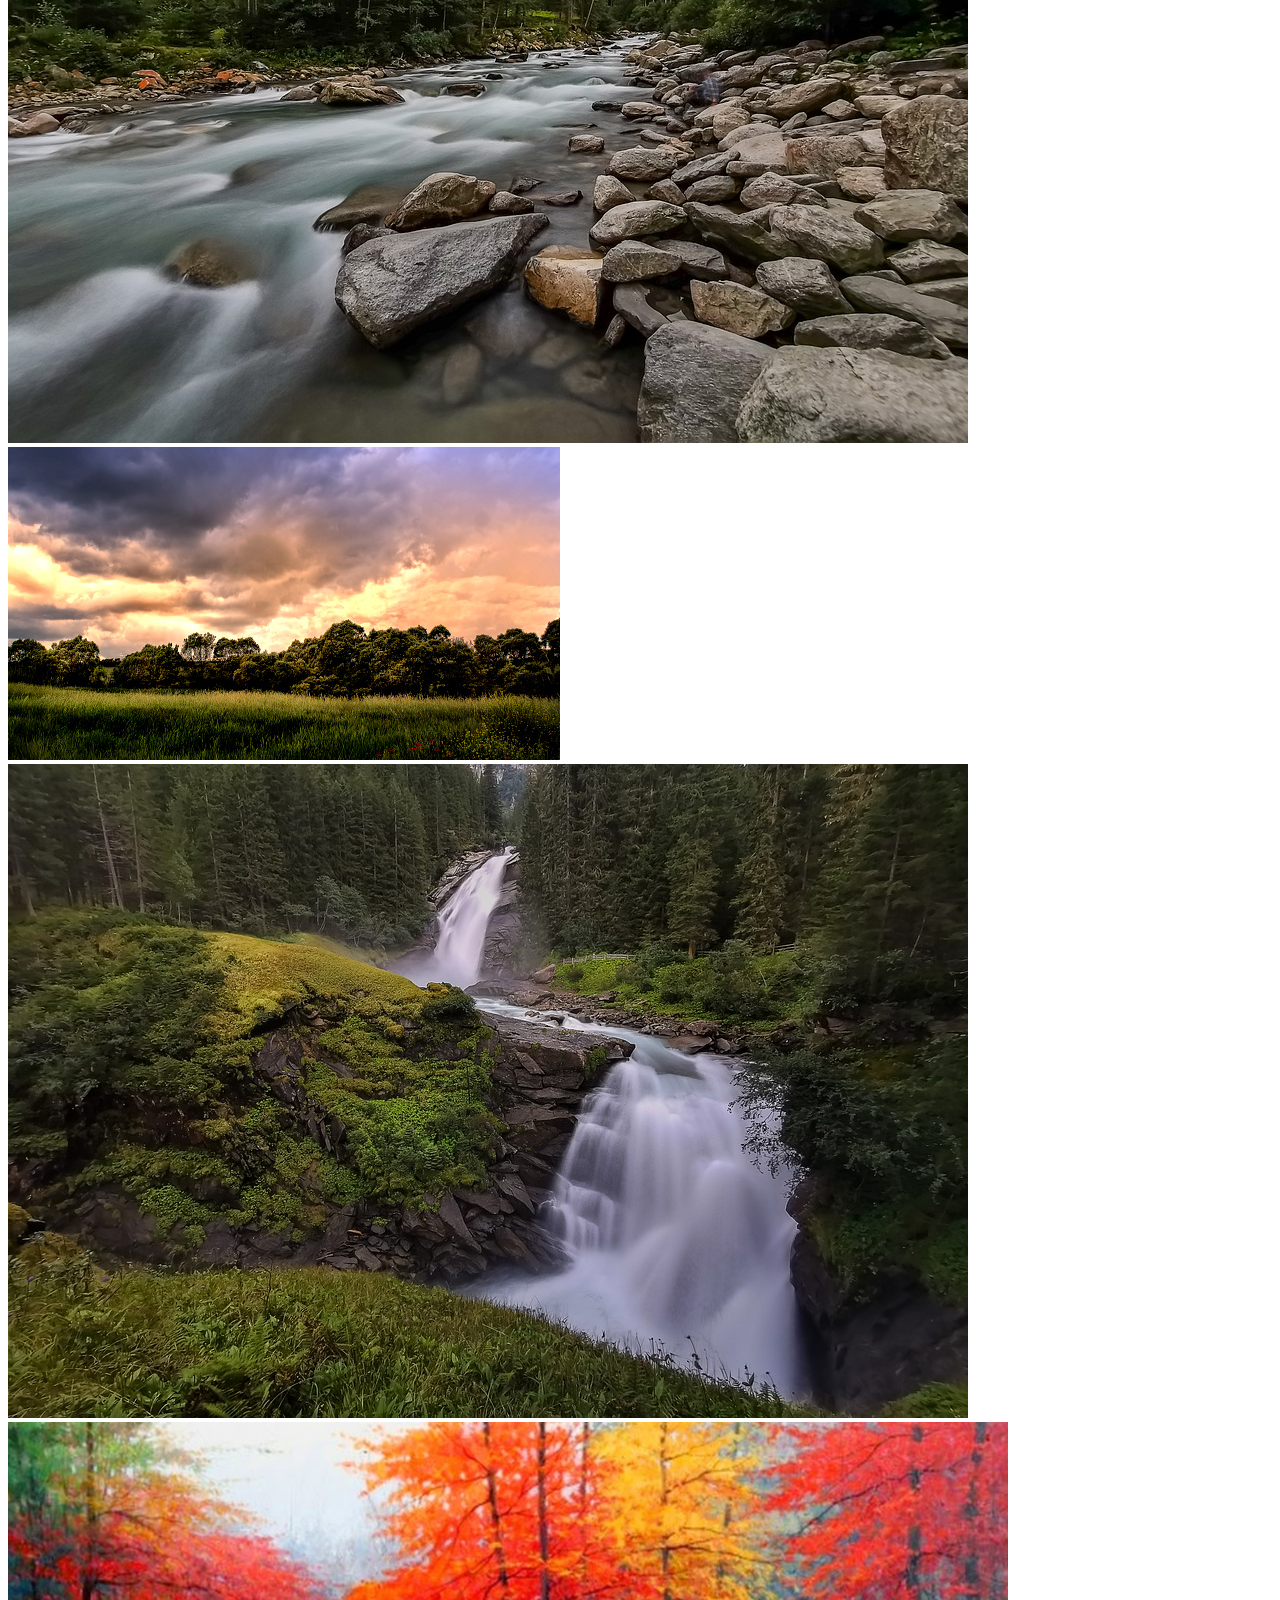
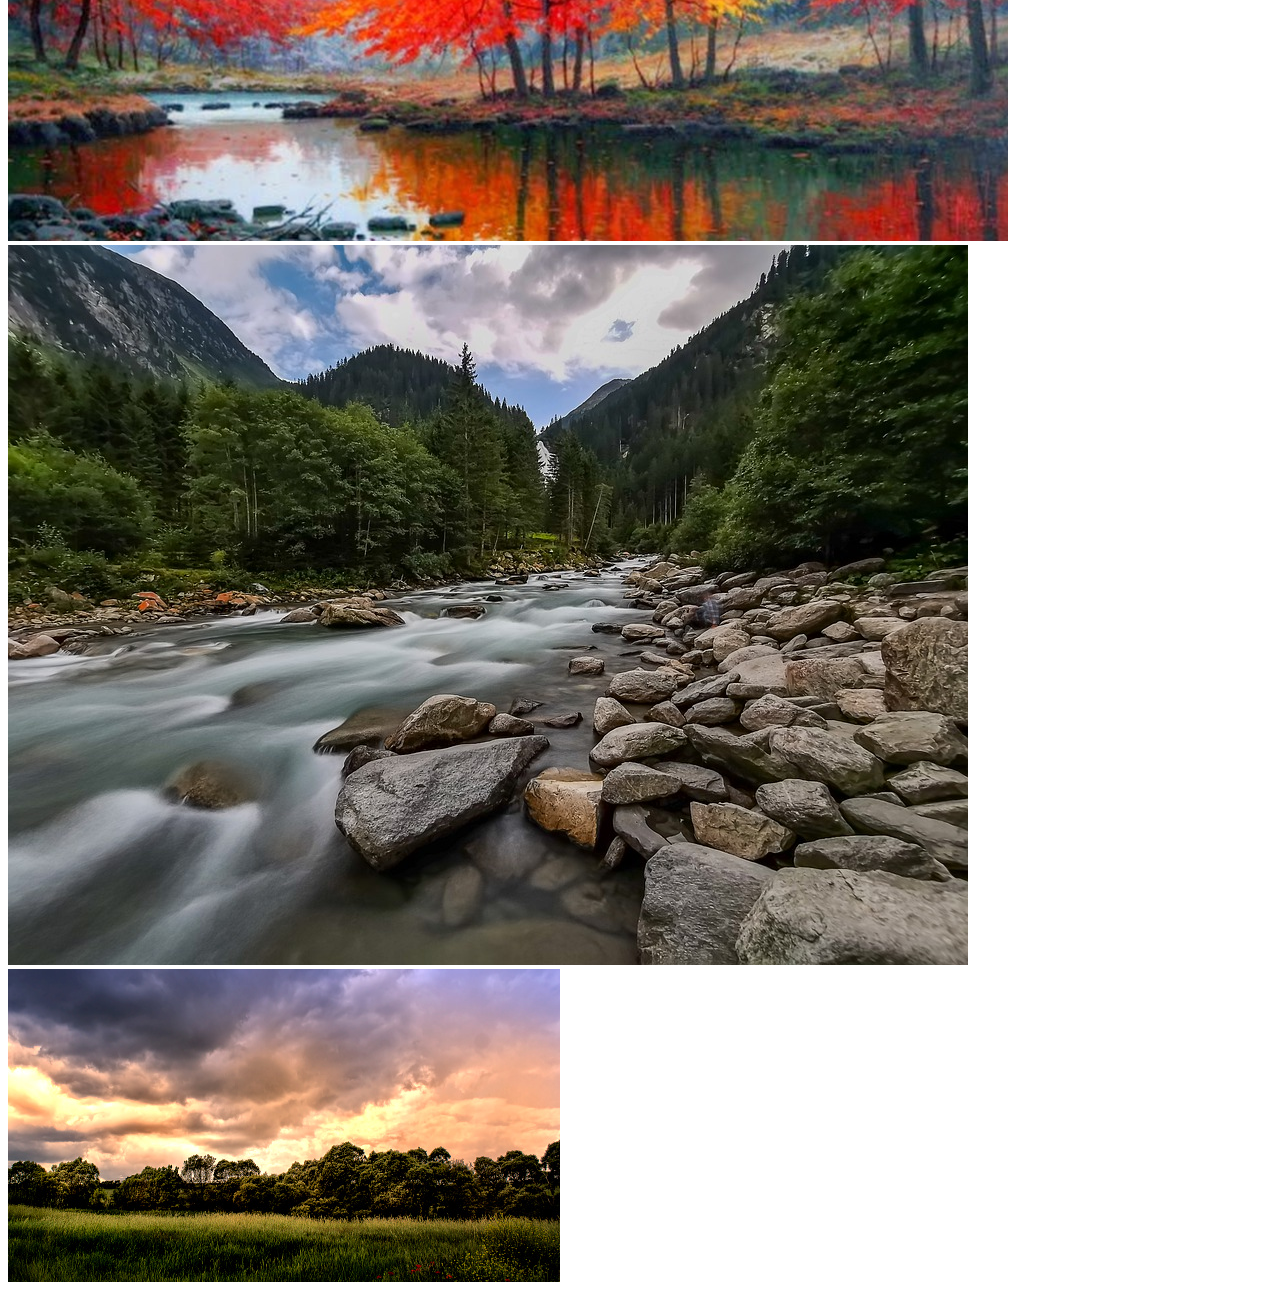
<file: pagines_boostrap/columnes.html>
<!doctype html>
<html lang="en">
  <head>
    <!-- Required meta tags -->
    <meta charset="utf-8">
    <meta name="viewport" content="width=device-width, initial-scale=1, shrink-to-fit=no">

    <!-- Bootstrap CSS -->
    <link rel="stylesheet" href="https://cdn.jsdelivr.net/npm/bootstrap@4.5.3/dist/css/bootstrap.min.css" integrity="sha384-TX8t27EcRE3e/ihU7zmQxVncDAy5uIKz4rEkgIXeMed4M0jlfIDPvg6uqKI2xXr2" crossorigin="anonymous">

    <title>Hello, world!</title>
  </head>
  <body>
    <div class="container">
        <h1>Hello, world!</h1>
        <div class="row">
        <div class="col-4">
        One of three columns
        </div>
        <div class="col-6">
        One of three columns
        </div>
        <div class="col-2">
        One of three columns
        </div>
        </div>
        </div>

        <div class="container">
            <div class="row">
            <div class="col">
            One of six columns
            </div>
            <div class="col">
            One of six columns
            </div>
            <div class="col">
            One of six columns
            </div>
            <div class="col">
                One of six columns
                </div>
            <div class="col">
                One of six columns
            </div>
            <div class="col">
                One of three columns
                </div>
            </div>
            <div class="col-4">
            <div class="row">
            <img src="nature.jpg" class="col-12 col-sm-6 col-lg-3"/>
            <img src="paisaje.png" class="col-12 col-sm-6 col-lg-3"/>
            <img src="nature1.jpg" class="col-12 col-sm-6 col-lg-3"/>
            <img src="nature2.jpg" class="col-12 col-sm-6 col-lg-3"/>
            </div>
            </div>

            <div class="row">
            <img src="nature.jpg" class="col-12 col-sm-6 col-lg-3"/>
            <img src="paisaje.png" class="col-12 col-sm-6 col-lg-3"/>
            <img src="nature1.jpg" class="col-12 col-sm-6 col-lg-3"/>
            <img src="nature2.jpg" class="col-12 col-sm-6 col-lg-3"/>




            </div>
            </div>





















    <!-- Optional JavaScript; choose one of the two! -->

    <!-- Option 1: jQuery and Bootstrap Bundle (includes Popper) -->
    <script src="https://code.jquery.com/jquery-3.5.1.slim.min.js" integrity="sha384-DfXdz2htPH0lsSSs5nCTpuj/zy4C+OGpamoFVy38MVBnE+IbbVYUew+OrCXaRkfj" crossorigin="anonymous"></script>
    <script src="https://cdn.jsdelivr.net/npm/bootstrap@4.5.3/dist/js/bootstrap.bundle.min.js" integrity="sha384-ho+j7jyWK8fNQe+A12Hb8AhRq26LrZ/JpcUGGOn+Y7RsweNrtN/tE3MoK7ZeZDyx" crossorigin="anonymous"></script>

    <!-- Option 2: jQuery, Popper.js, and Bootstrap JS
    <script src="https://code.jquery.com/jquery-3.5.1.slim.min.js" integrity="sha384-DfXdz2htPH0lsSSs5nCTpuj/zy4C+OGpamoFVy38MVBnE+IbbVYUew+OrCXaRkfj" crossorigin="anonymous"></script>
    <script src="https://cdn.jsdelivr.net/npm/popper.js@1.16.1/dist/umd/popper.min.js" integrity="sha384-9/reFTGAW83EW2RDu2S0VKaIzap3H66lZH81PoYlFhbGU+6BZp6G7niu735Sk7lN" crossorigin="anonymous"></script>
    <script src="https://cdn.jsdelivr.net/npm/bootstrap@4.5.3/dist/js/bootstrap.min.js" integrity="sha384-w1Q4orYjBQndcko6MimVbzY0tgp4pWB4lZ7lr30WKz0vr/aWKhXdBNmNb5D92v7s" crossorigin="anonymous"></script>
    -->
  </body>
</html>
</file>
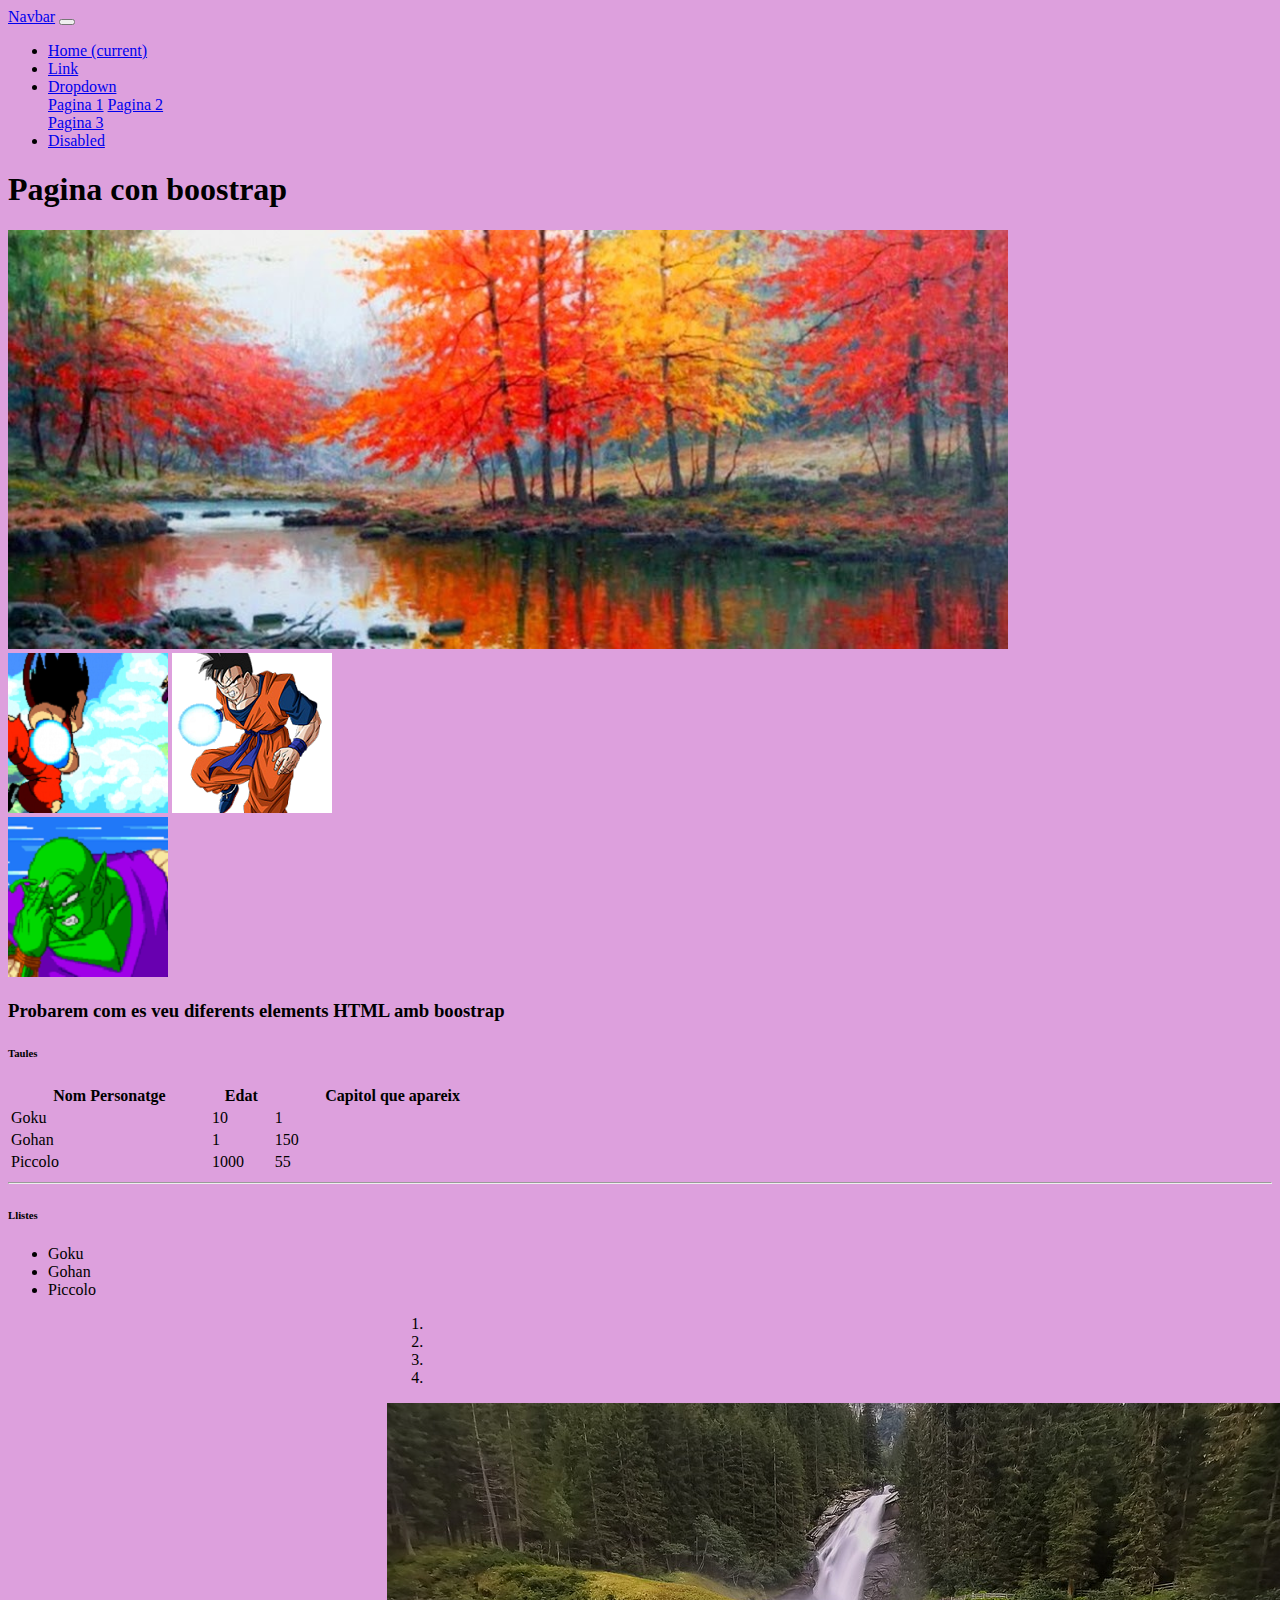
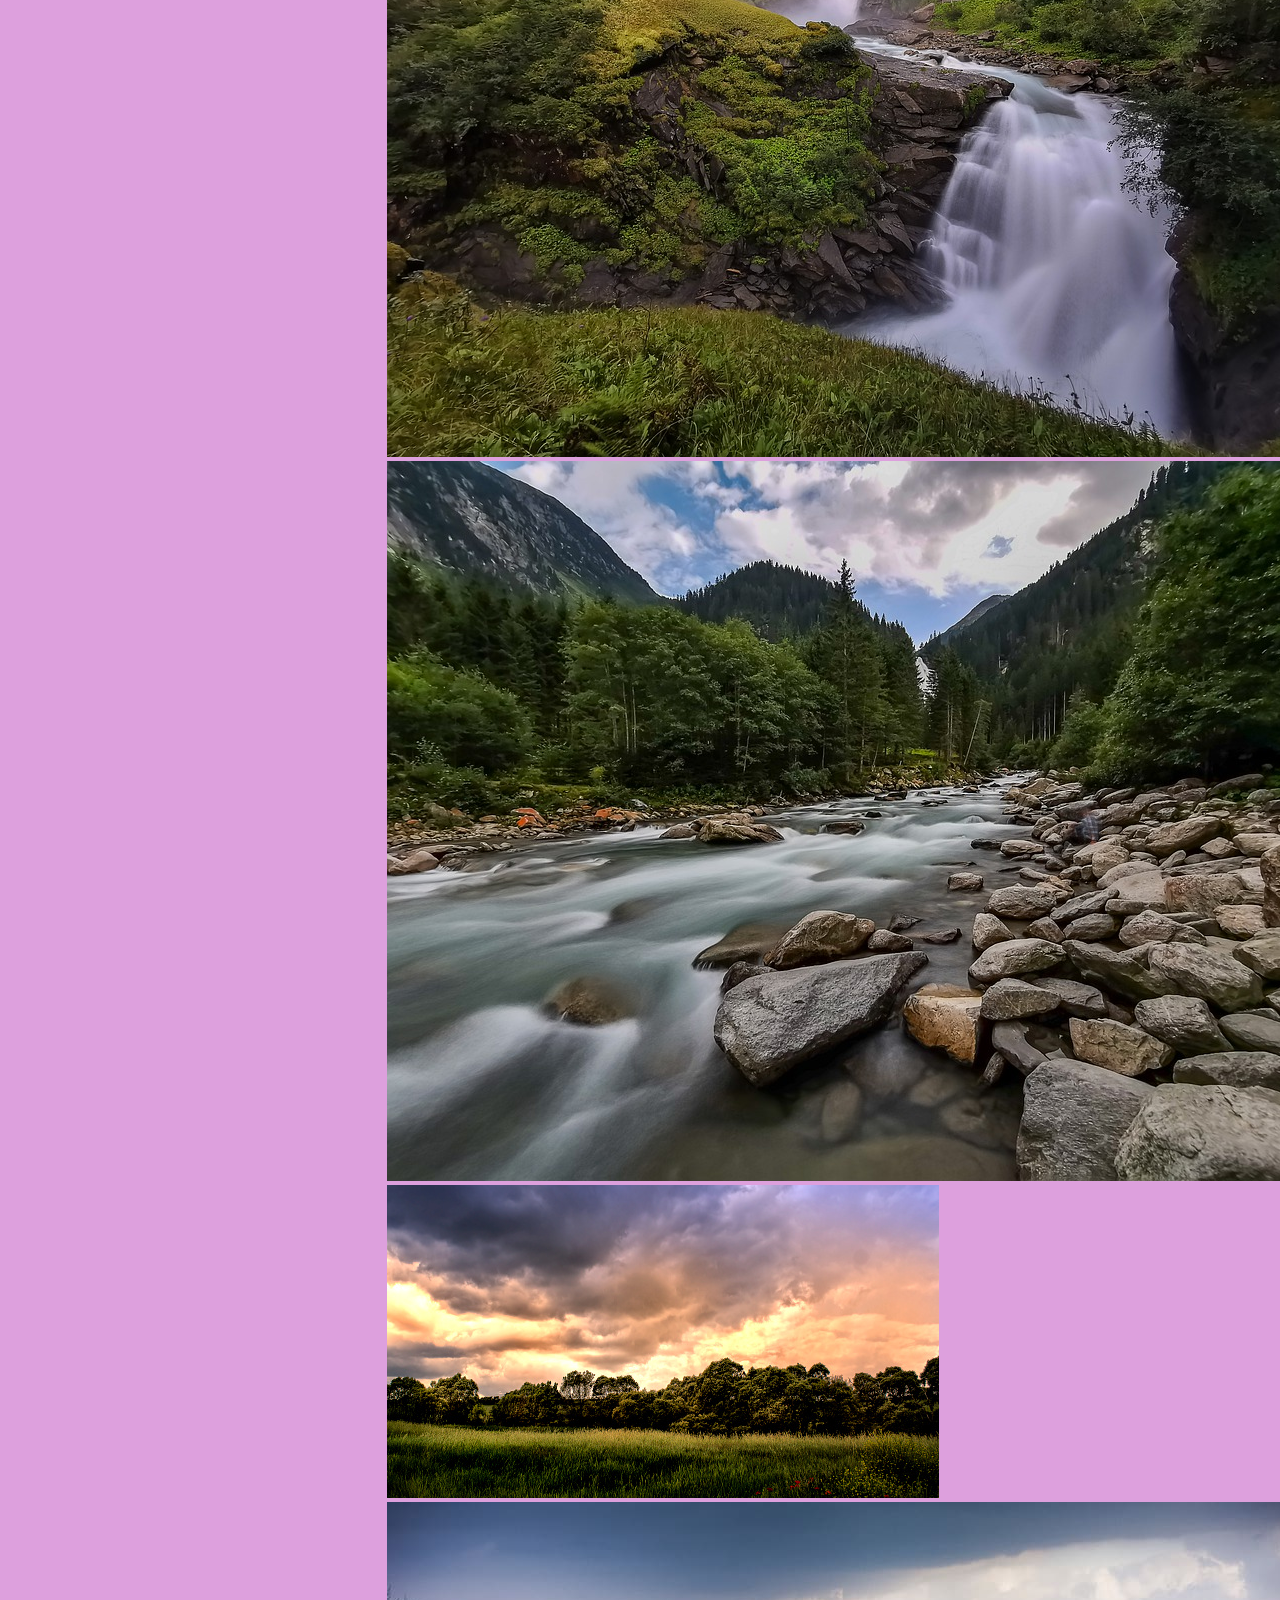
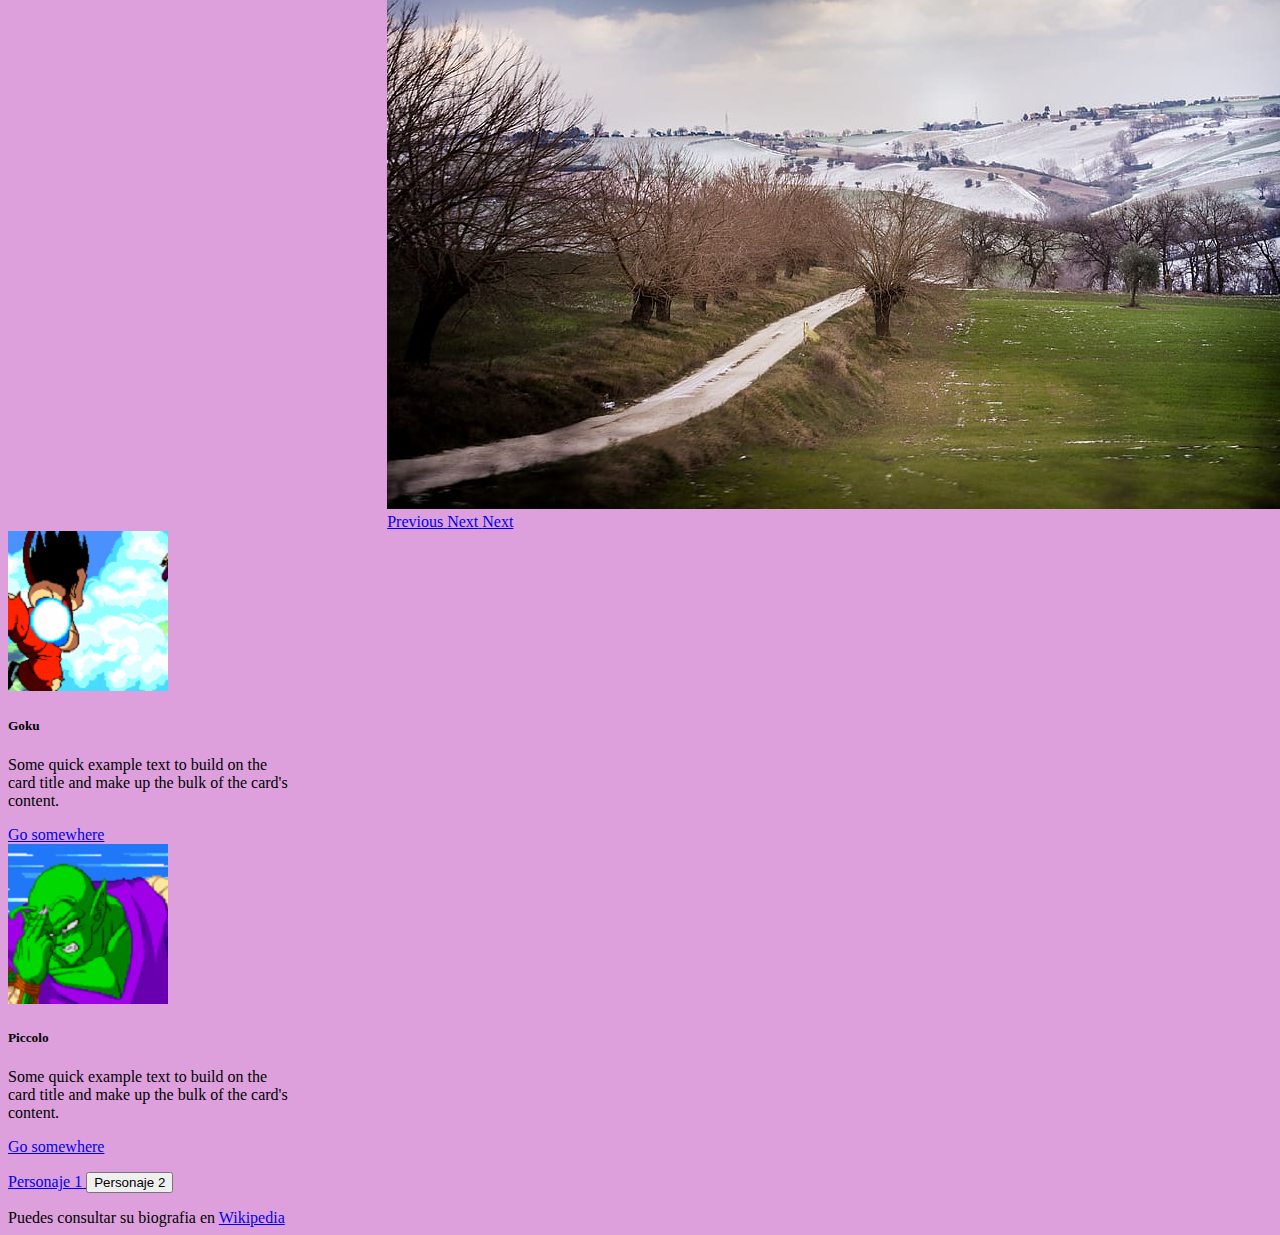
<file: pagines_boostrap/pagina_con_boostrap.html>
<!DOCTYPE html>
<html>
    <head>
        <meta charset="utf-8" />
        <link rel="stylesheet" href="https://cdn.jsdelivr.net/npm/bootstrap@4.5.3/dist/css/bootstrap.min.css" integrity="sha384-TX8t27EcRE3e/ihU7zmQxVncDAy5uIKz4rEkgIXeMed4M0jlfIDPvg6uqKI2xXr2" crossorigin="anonymous">
        <link rel="stylesheet" href="conboostrap.css" />
        <title>Pagina con boostrap</title>
    </head>

    <body>
            <nav class="navbar navbar-expand-lg navbar-light bg-light">
                    <a class="navbar-brand" href="#">Navbar</a>
                    <button class="navbar-toggler" type="button" data-toggle="collapse" data-target="#navbarSupportedContent" aria-controls="navbarSupportedContent" aria-expanded="false" aria-label="Toggle navigation">
                      <span class="navbar-toggler-icon"></span>
                    </button>
                  
                    <div class="collapse navbar-collapse" id="navbarSupportedContent">
                      <ul class="navbar-nav mr-auto">
                        <li class="nav-item active">
                          <a class="nav-link" href="#">Home <span class="sr-only">(current)</span></a>
                        </li>
                        <li class="nav-item">
                          <a class="nav-link" href="#">Link</a>
                        </li>
                        <li class="nav-item dropdown">
                          <a class="nav-link dropdown-toggle" href="#" id="navbarDropdown" role="button" data-toggle="dropdown" aria-haspopup="true" aria-expanded="false">
                            Dropdown
                          </a>
                          <div class="dropdown-menu" aria-labelledby="navbarDropdown">
                            <a class="dropdown-item" href="https://getbootstrap.com/docs/4.5/components/navbar/">Pagina 1</a>
                            <a class="dropdown-item" href="../Git/M08UF5/Paginas web/practica horari clase.xhtml">Pagina 2</a>
                            <div class="dropdown-divider"></div>
                            <a class="dropdown-item" href="../Git/M08UF5/Paginas web/formulari.html">Pagina 3</a>
                          </div>
                        </li>
                        <li class="nav-item">
                          <a class="nav-link disabled" href="#" tabindex="-1" aria-disabled="true">Disabled</a>
                        </li>
                      </ul>
                    </div>
                  </nav>
        <h1>Pagina con boostrap</h1>
        <img  src="paisaje.png" class="rounded mx-auto d-block"/>
        <br/>
        <img src="goku.png"  class="img-thumbnail"/>
        <img src="gohan.png"  class="img-thumbnail"/>
        <br/>
        <img src="piccolo.png" class=" rounded float-right"/>
        <h3>Probarem com es veu diferents elements HTML amb boostrap</h3>
        <h6>Taules</h6>
        <table class="table table-hover table-striped table-dark">
            <thead>            
                <tr>
                    <th>Nom Personatge</th>
                    <th>Edat</th>
                    <th>Capitol que apareix</th>
                </tr>
            </thead>
            <tbody>
            <tr>
                <td>Goku</td>
                <td>10</td>
                <td>1</td>
            </tr>
            <tr>
                <td>Gohan</td>
                <td>1</td>
                <td>150</td>
            </tr>
            <tr>
                <td>Piccolo</td>
                <td>1000</td>
                <td>55</td>
            </tr>
        </tbody>
        </table>
        
        <hr/>
        
        <h6>Llistes</h6>
        <ul class="list-group list-group-horizontal">
            <li class="list-group-item">Goku</li>
            <li class="list-group-item">Gohan</li>
            <li class="list-group-item">Piccolo</li>
        </ul>
        <div id="carouselExampleIndicators" class="carousel slide ancho" data-ride="carousel">
            <ol class="carousel-indicators">
              <li data-target="#carouselExampleIndicators" data-slide-to="0" class="active"></li>
              <li data-target="#carouselExampleIndicators" data-slide-to="1"></li>
              <li data-target="#carouselExampleIndicators" data-slide-to="2"></li>
              <li data-target="#carouselExampleIndicators" data-slide-to="3"></li>
            </ol>
            <div class="carousel-inner">
              <div class="carousel-item active">
                <img src="nature.jpg" class="d-block w-100" alt="...">
              </div>
              <div class="carousel-item">
                <img src="nature1.jpg" class="d-block w-100" alt="...">
              </div>
              <div class="carousel-item">
                <img src="nature2.jpg" class="d-block w-100" alt="...">
              </div>
              <div class="carousel-item">
                <img src="nature3.jpg" class="d-block w-100" alt="...">
              </div>
            </div>
            <a class="carousel-control-prev" href="#carouselExampleIndicators" role="button" data-slide="prev">
              <span class="carousel-control-prev-icon" aria-hidden="true"></span>
              <span class="sr-only">Previous</span>
            </a>
            <a class="carousel-control-next" href="#carouselExampleIndicators" role="button" data-slide="next">
              <span class="carousel-control-next-icon" aria-hidden="true"></span>
              <span class="sr-only">Next</span>
            </a>
            <a class="carousel-control-next" href="#carouselExampleIndicators" role="button" data-slide="next">
                <span class="carousel-control-next-icon" aria-hidden="true"></span>
                <span class="sr-only">Next</span>
              </a>
          </div>
          <div class="row">
          <div class="card" style="width: 18rem;">
                <img src="goku.png" class="card-img-top" alt="...">
                <div class="card-body">
                  <h5 class="card-title">Goku</h5>
                  <p class="card-text">Some quick example text to build on the card title and make up the bulk of the card's content.</p>
                  <a href="#" class="btn btn-primary">Go somewhere</a>
                </div>
              </div>
              <div class="card" style="width: 18rem;">
                    <img src="piccolo.png" class="card-img-top" alt="...">
                    <div class="card-body">
                      <h5 class="card-title">Piccolo</h5>
                      <p class="card-text">Some quick example text to build on the card title and make up the bulk of the card's content.</p>
                      <a href="#" class="btn btn-primary">Go somewhere</a>
                    </div>
                    </div>
                  </div>
                  <p>
                        <a class="btn btn-dark" data-toggle="collapse" href="#collapseExample" role="button" aria-expanded="false" aria-controls="collapseExample">
                          Personaje 1
                        </a>
                        <button class="btn btn-primary" type="button" data-toggle="collapse" data-target="#collapseExample" aria-expanded="false" aria-controls="collapseExample">
                          Personaje 2
                        </button>
                      </p>
                      <div class="collapse" id="collapseExample">
                        <div class="card card-body">
                          Puedes consultar su biografia en <a href="https://es.wikipedia.org/wiki/Son_Gok%C5%AB"> Wikipedia</a>
                        </div>
                      </div>
        
        <script src="https://code.jquery.com/jquery-3.5.1.slim.min.js" integrity="sha384-DfXdz2htPH0lsSSs5nCTpuj/zy4C+OGpamoFVy38MVBnE+IbbVYUew+OrCXaRkfj" crossorigin="anonymous"></script>
        <script src="https://cdn.jsdelivr.net/npm/bootstrap@4.5.3/dist/js/bootstrap.bundle.min.js" integrity="sha384-ho+j7jyWK8fNQe+A12Hb8AhRq26LrZ/JpcUGGOn+Y7RsweNrtN/tE3MoK7ZeZDyx" crossorigin="anonymous"></script>

    </body>


</html>
</file>
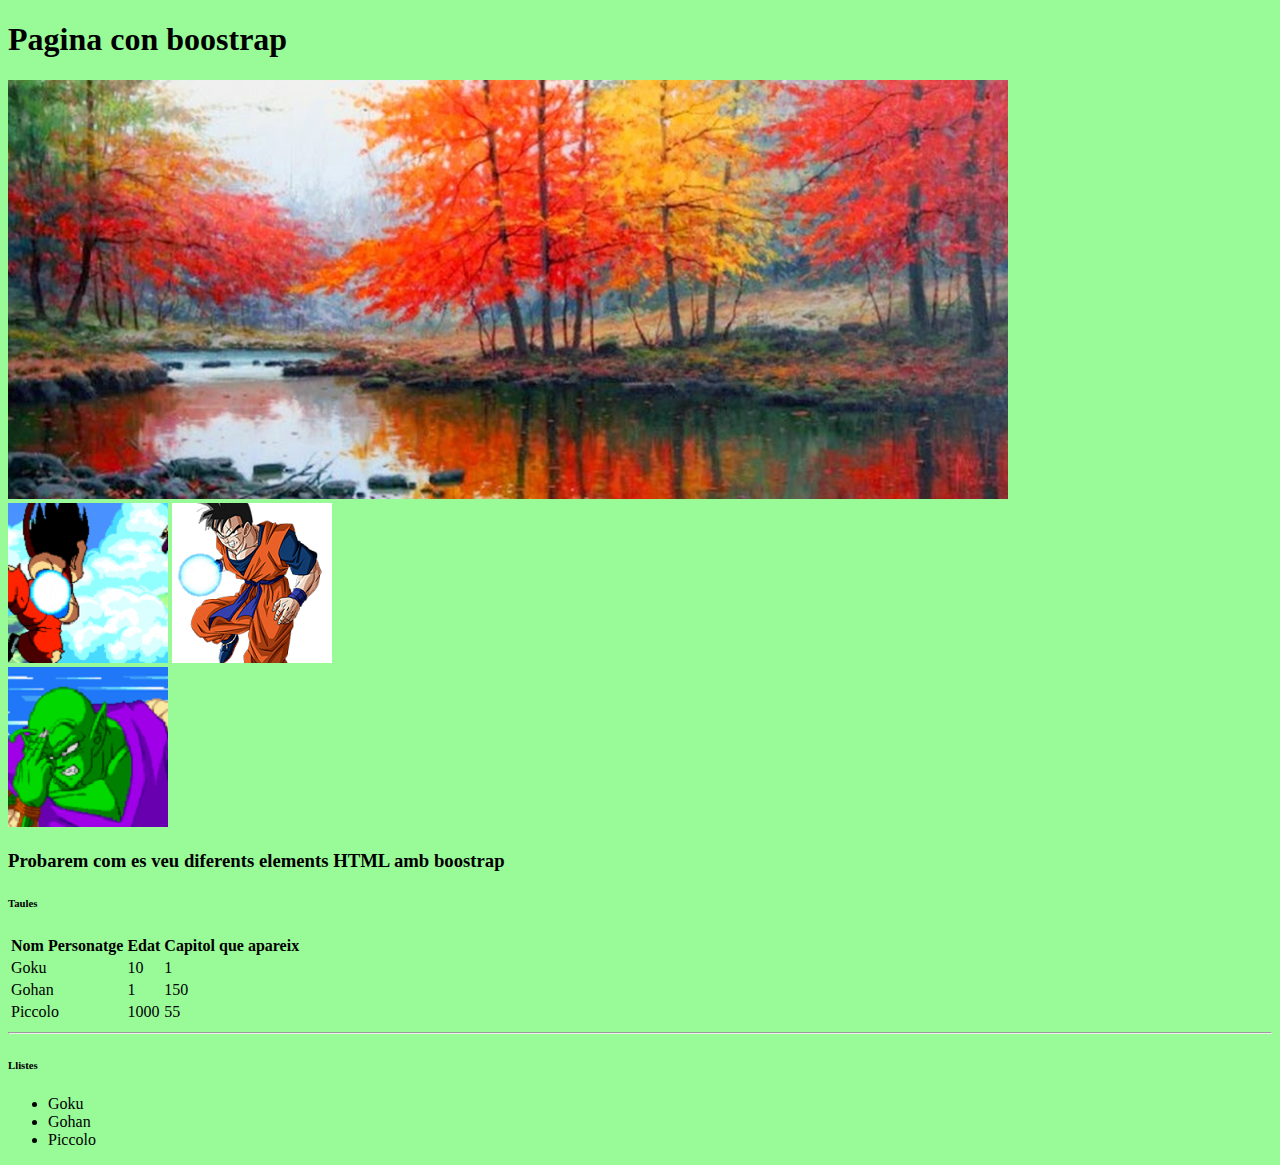
<file: pagines_boostrap/pagina_sin_boostrap.html>
<!DOCTYPE html>
<html>
    <head>
        <meta charset="utf-8" />
        <link rel="stylesheet" href="sinboostrap.css" />
        <title>Pagina con boostrap</title>
    </head>

    <body>
        <h1>Pagina con boostrap</h1>
        <img src="paisaje.png"/>
        <br/>
        <img src="goku.png"/>
        <img src="gohan.png"/>
        <br/>
        <img src="piccolo.png"/>
        <h3>Probarem com es veu diferents elements HTML amb boostrap</h3>
        <h6>Taules</h6>
        <table>
            <thead>            
                <tr>
                    <th>Nom Personatge</th>
                    <th>Edat</th>
                    <th>Capitol que apareix</th>
                </tr>
            </thead>
            <tbody>
            <tr>
                <td>Goku</td>
                <td>10</td>
                <td>1</td>
            </tr>
            <tr>
                <td>Gohan</td>
                <td>1</td>
                <td>150</td>
            </tr>
            <tr>
                <td>Piccolo</td>
                <td>1000</td>
                <td>55</td>
            </tr>
        </tbody>
        </table>
        
        <hr/>
        
        <h6>Llistes</h6>
        <ul>
            <li>Goku</li>
            <li>Gohan</li>
            <li>Piccolo</li>
        </ul>

    </body>


</html>
</file>
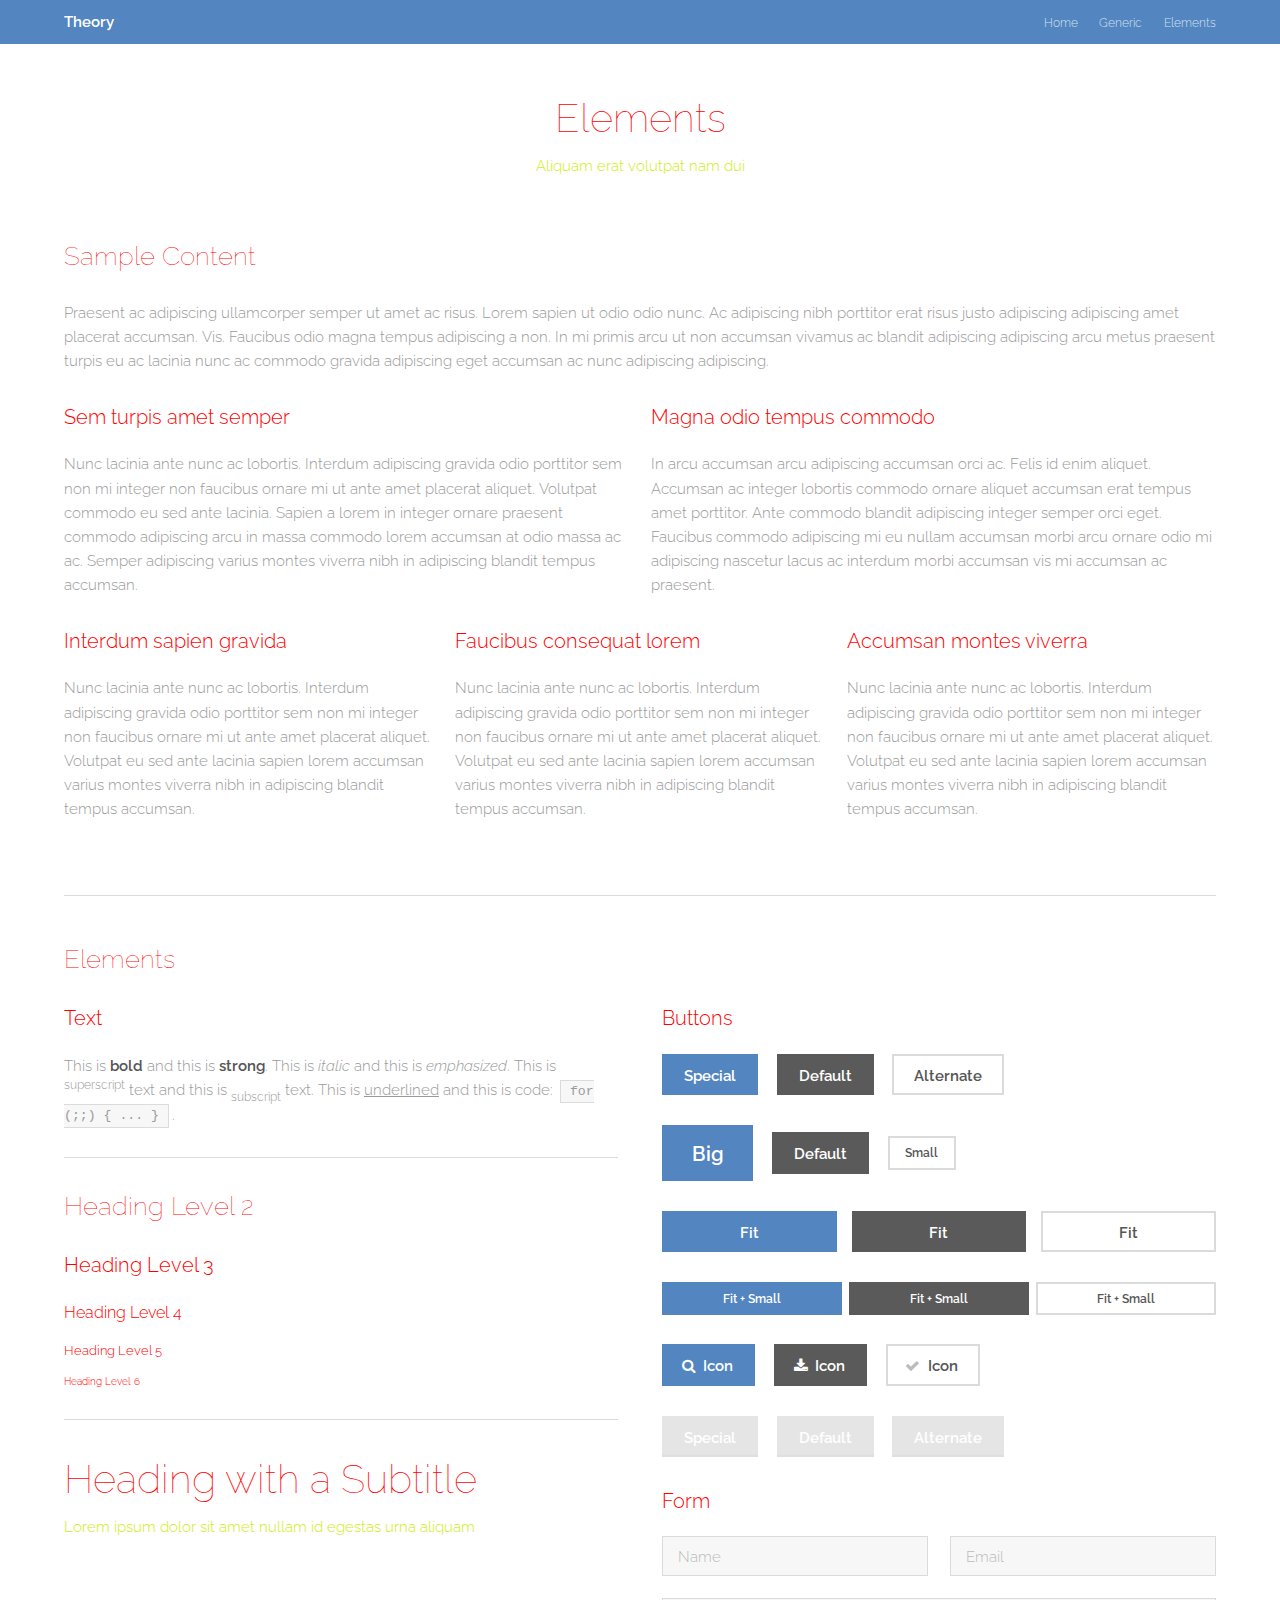
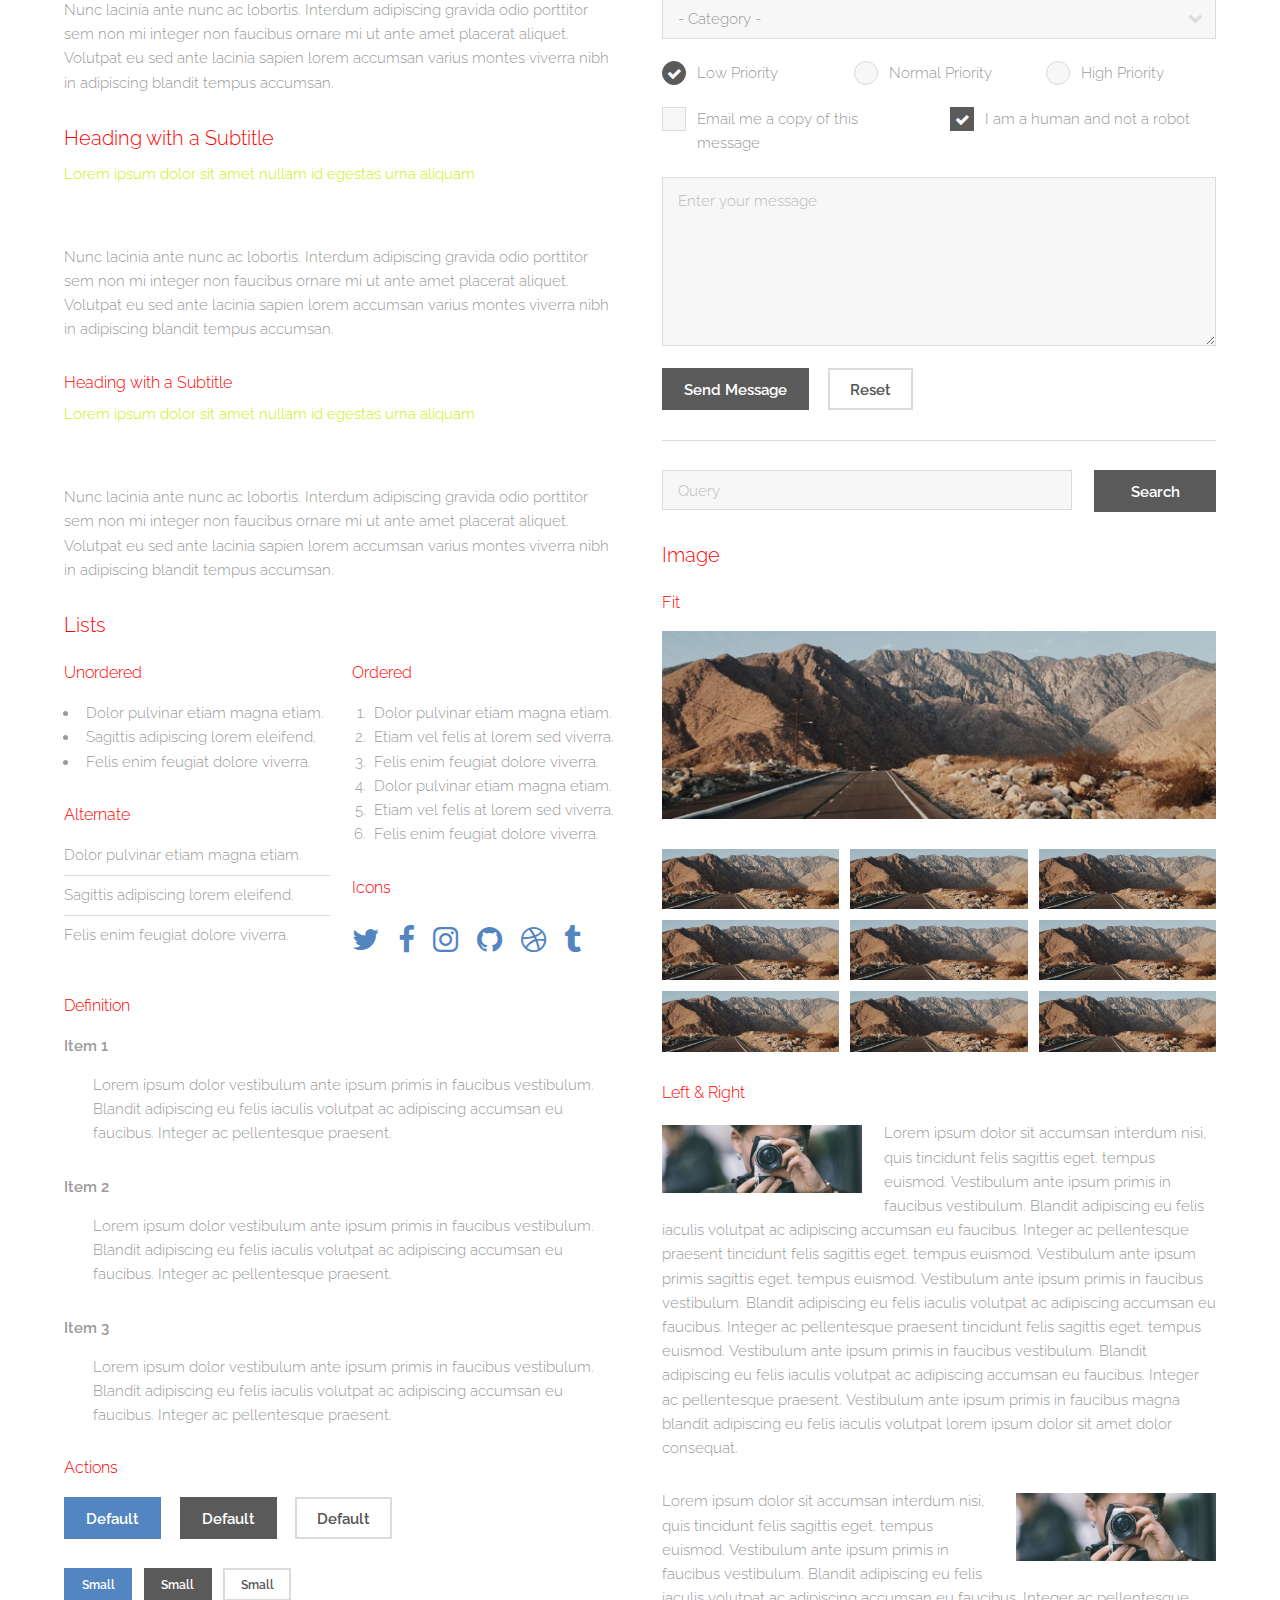
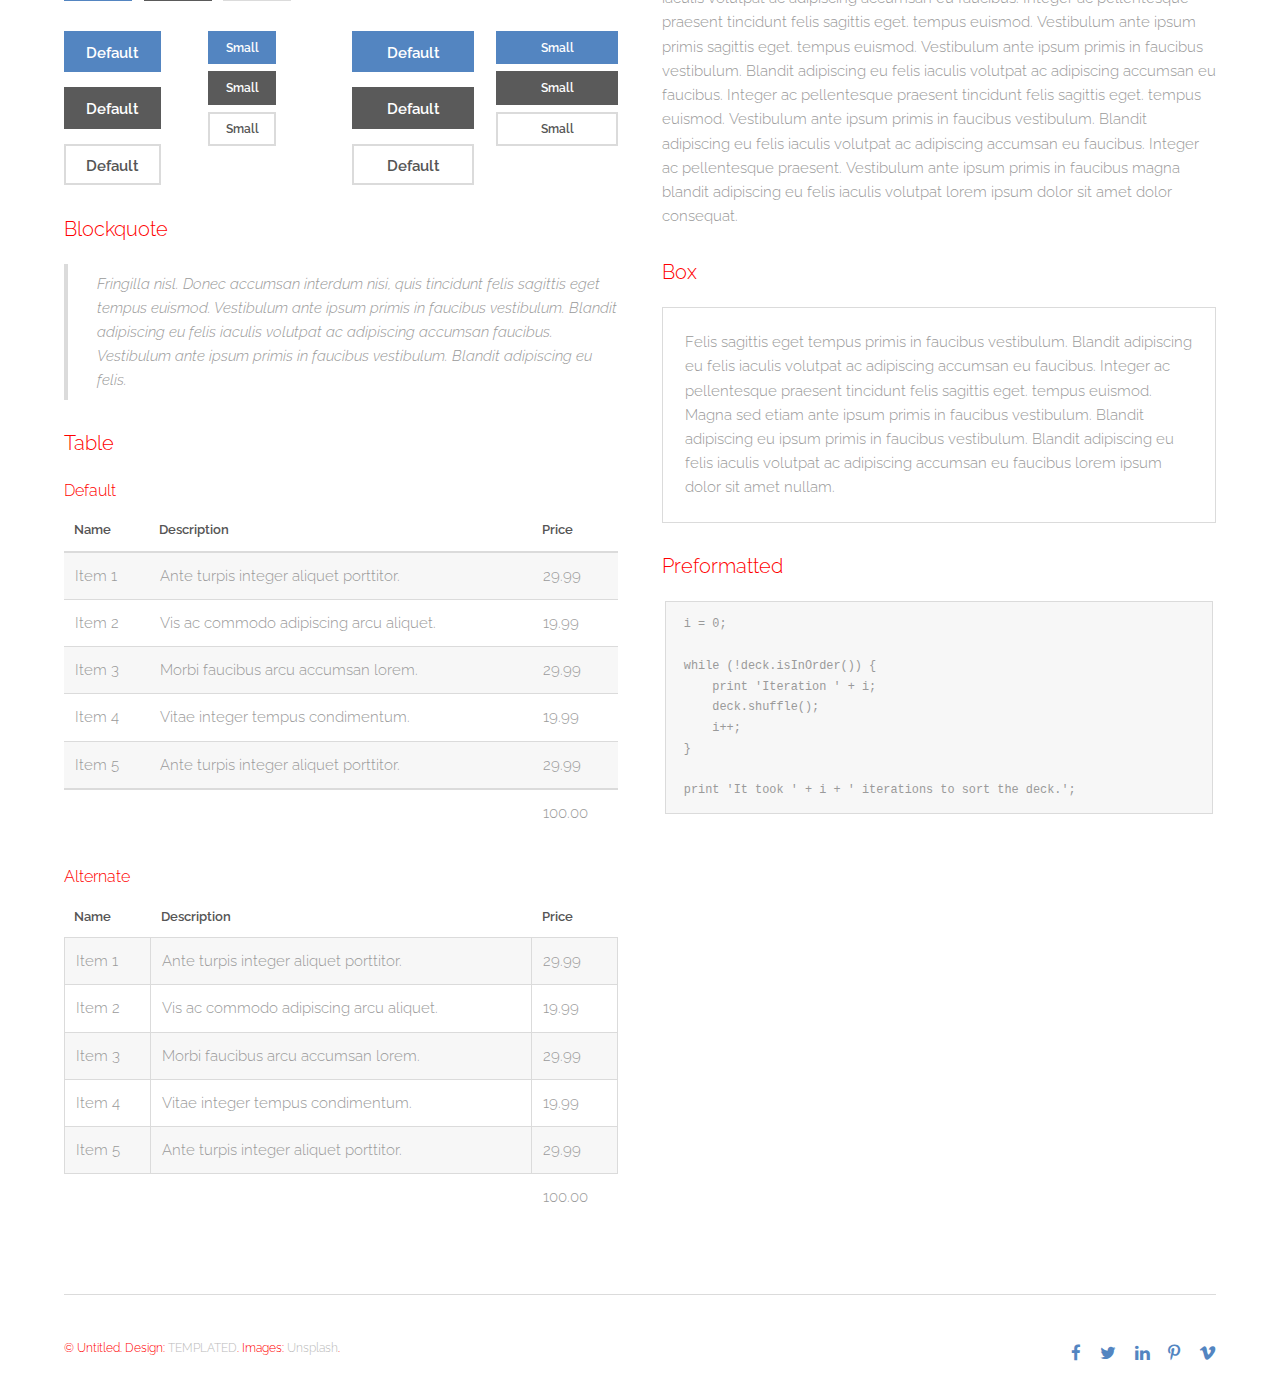
<file: templated-theory modificacions/elements.html>
<!DOCTYPE HTML>
<!--
	Theory by TEMPLATED
	templated.co @templatedco
	Released for free under the Creative Commons Attribution 3.0 license (templated.co/license)
-->
<html>
	<head>
		<title>Elements - Theory by TEMPLATED</title>
		<meta charset="utf-8" />
		<meta name="viewport" content="width=device-width, initial-scale=1" />
		<link rel="stylesheet" href="assets/css/main.css" />
	</head>
	<body class="subpage">

		<!-- Header -->
			<header id="header">
				<div class="inner">
					<a href="index.html" class="logo">Theory</a>
					<nav id="nav">
						<a href="index.html">Home</a>
						<a href="generic.html">Generic</a>
						<a href="elements.html">Elements</a>
					</nav>
					<a href="#navPanel" class="navPanelToggle"><span class="fa fa-bars"></span></a>
				</div>
			</header>

		<!-- Main -->
			<section id="main" class="wrapper">
				<div class="inner">
					<header class="align-center">
						<h2>Elements</h2>
						<p>Aliquam erat volutpat nam dui </p>
					</header>

				<!-- Content -->
					<h2 id="content">Sample Content</h2>
					<p>Praesent ac adipiscing ullamcorper semper ut amet ac risus. Lorem sapien ut odio odio nunc. Ac adipiscing nibh porttitor erat risus justo adipiscing adipiscing amet placerat accumsan. Vis. Faucibus odio magna tempus adipiscing a non. In mi primis arcu ut non accumsan vivamus ac blandit adipiscing adipiscing arcu metus praesent turpis eu ac lacinia nunc ac commodo gravida adipiscing eget accumsan ac nunc adipiscing adipiscing.</p>
					<div class="row">
						<div class="6u 12u$(small)">
							<h3>Sem turpis amet semper</h3>
							<p>Nunc lacinia ante nunc ac lobortis. Interdum adipiscing gravida odio porttitor sem non mi integer non faucibus ornare mi ut ante amet placerat aliquet. Volutpat commodo eu sed ante lacinia. Sapien a lorem in integer ornare praesent commodo adipiscing arcu in massa commodo lorem accumsan at odio massa ac ac. Semper adipiscing varius montes viverra nibh in adipiscing blandit tempus accumsan.</p>
						</div>
						<div class="6u$ 12u$(small)">
							<h3>Magna odio tempus commodo</h3>
							<p>In arcu accumsan arcu adipiscing accumsan orci ac. Felis id enim aliquet. Accumsan ac integer lobortis commodo ornare aliquet accumsan erat tempus amet porttitor. Ante commodo blandit adipiscing integer semper orci eget. Faucibus commodo adipiscing mi eu nullam accumsan morbi arcu ornare odio mi adipiscing nascetur lacus ac interdum morbi accumsan vis mi accumsan ac praesent.</p>
						</div>
						<!-- Break -->
						<div class="4u 12u$(medium)">
							<h3>Interdum sapien gravida</h3>
							<p>Nunc lacinia ante nunc ac lobortis. Interdum adipiscing gravida odio porttitor sem non mi integer non faucibus ornare mi ut ante amet placerat aliquet. Volutpat eu sed ante lacinia sapien lorem accumsan varius montes viverra nibh in adipiscing blandit tempus accumsan.</p>
						</div>
						<div class="4u 12u$(medium)">
							<h3>Faucibus consequat lorem</h3>
							<p>Nunc lacinia ante nunc ac lobortis. Interdum adipiscing gravida odio porttitor sem non mi integer non faucibus ornare mi ut ante amet placerat aliquet. Volutpat eu sed ante lacinia sapien lorem accumsan varius montes viverra nibh in adipiscing blandit tempus accumsan.</p>
						</div>
						<div class="4u$ 12u$(medium)">
							<h3>Accumsan montes viverra</h3>
							<p>Nunc lacinia ante nunc ac lobortis. Interdum adipiscing gravida odio porttitor sem non mi integer non faucibus ornare mi ut ante amet placerat aliquet. Volutpat eu sed ante lacinia sapien lorem accumsan varius montes viverra nibh in adipiscing blandit tempus accumsan.</p>
						</div>
					</div>

				<hr class="major" />

				<!-- Elements -->
					<h2 id="elements">Elements</h2>
					<div class="row 200%">
						<div class="6u 12u$(medium)">

							<!-- Text stuff -->
								<h3>Text</h3>
								<p>This is <b>bold</b> and this is <strong>strong</strong>. This is <i>italic</i> and this is <em>emphasized</em>.
								This is <sup>superscript</sup> text and this is <sub>subscript</sub> text.
								This is <u>underlined</u> and this is code: <code>for (;;) { ... }</code>.</p>
								<hr />
								<h2>Heading Level 2</h2>
								<h3>Heading Level 3</h3>
								<h4>Heading Level 4</h4>
								<h5>Heading Level 5</h5>
								<h6>Heading Level 6</h6>
								<hr />
								<header>
									<h2>Heading with a Subtitle</h2>
									<p>Lorem ipsum dolor sit amet nullam id egestas urna aliquam</p>
								</header>
								<p>Nunc lacinia ante nunc ac lobortis. Interdum adipiscing gravida odio porttitor sem non mi integer non faucibus ornare mi ut ante amet placerat aliquet. Volutpat eu sed ante lacinia sapien lorem accumsan varius montes viverra nibh in adipiscing blandit tempus accumsan.</p>
								<header>
									<h3>Heading with a Subtitle</h3>
									<p>Lorem ipsum dolor sit amet nullam id egestas urna aliquam</p>
								</header>
								<p>Nunc lacinia ante nunc ac lobortis. Interdum adipiscing gravida odio porttitor sem non mi integer non faucibus ornare mi ut ante amet placerat aliquet. Volutpat eu sed ante lacinia sapien lorem accumsan varius montes viverra nibh in adipiscing blandit tempus accumsan.</p>
								<header>
									<h4>Heading with a Subtitle</h4>
									<p>Lorem ipsum dolor sit amet nullam id egestas urna aliquam</p>
								</header>
								<p>Nunc lacinia ante nunc ac lobortis. Interdum adipiscing gravida odio porttitor sem non mi integer non faucibus ornare mi ut ante amet placerat aliquet. Volutpat eu sed ante lacinia sapien lorem accumsan varius montes viverra nibh in adipiscing blandit tempus accumsan.</p>

							<!-- Lists -->
								<h3>Lists</h3>
								<div class="row">
									<div class="6u 12u$(small)">

										<h4>Unordered</h4>
										<ul>
											<li>Dolor pulvinar etiam magna etiam.</li>
											<li>Sagittis adipiscing lorem eleifend.</li>
											<li>Felis enim feugiat dolore viverra.</li>
										</ul>

										<h4>Alternate</h4>
										<ul class="alt">
											<li>Dolor pulvinar etiam magna etiam.</li>
											<li>Sagittis adipiscing lorem eleifend.</li>
											<li>Felis enim feugiat dolore viverra.</li>
										</ul>

									</div>
									<div class="6u$ 12u$(small)">

										<h4>Ordered</h4>
										<ol>
											<li>Dolor pulvinar etiam magna etiam.</li>
											<li>Etiam vel felis at lorem sed viverra.</li>
											<li>Felis enim feugiat dolore viverra.</li>
											<li>Dolor pulvinar etiam magna etiam.</li>
											<li>Etiam vel felis at lorem sed viverra.</li>
											<li>Felis enim feugiat dolore viverra.</li>
										</ol>

										<h4>Icons</h4>
										<ul class="icons">
											<li><a href="#" class="icon fa-twitter"><span class="label">Twitter</span></a></li>
											<li><a href="#" class="icon fa-facebook"><span class="label">Facebook</span></a></li>
											<li><a href="#" class="icon fa-instagram"><span class="label">Instagram</span></a></li>
											<li><a href="#" class="icon fa-github"><span class="label">Github</span></a></li>
											<li><a href="#" class="icon fa-dribbble"><span class="label">Dribbble</span></a></li>
											<li><a href="#" class="icon fa-tumblr"><span class="label">Tumblr</span></a></li>
										</ul>

									</div>
								</div>
								<h4>Definition</h4>
								<dl>
									<dt>Item 1</dt>
									<dd>
										<p>Lorem ipsum dolor vestibulum ante ipsum primis in faucibus vestibulum. Blandit adipiscing eu felis iaculis volutpat ac adipiscing accumsan eu faucibus. Integer ac pellentesque praesent.</p>
									</dd>
									<dt>Item 2</dt>
									<dd>
										<p>Lorem ipsum dolor vestibulum ante ipsum primis in faucibus vestibulum. Blandit adipiscing eu felis iaculis volutpat ac adipiscing accumsan eu faucibus. Integer ac pellentesque praesent.</p>
									</dd>
									<dt>Item 3</dt>
									<dd>
										<p>Lorem ipsum dolor vestibulum ante ipsum primis in faucibus vestibulum. Blandit adipiscing eu felis iaculis volutpat ac adipiscing accumsan eu faucibus. Integer ac pellentesque praesent.</p>
									</dd>
								</dl>

								<h4>Actions</h4>
								<ul class="actions">
									<li><a href="#" class="button special">Default</a></li>
									<li><a href="#" class="button">Default</a></li>
									<li><a href="#" class="button alt">Default</a></li>
								</ul>
								<ul class="actions small">
									<li><a href="#" class="button special small">Small</a></li>
									<li><a href="#" class="button small">Small</a></li>
									<li><a href="#" class="button alt small">Small</a></li>
								</ul>
								<div class="row">
									<div class="3u 12u$(small)">
										<ul class="actions vertical">
											<li><a href="#" class="button special">Default</a></li>
											<li><a href="#" class="button">Default</a></li>
											<li><a href="#" class="button alt">Default</a></li>
										</ul>
									</div>
									<div class="3u 12u$(small)">
										<ul class="actions vertical small">
											<li><a href="#" class="button special small">Small</a></li>
											<li><a href="#" class="button small">Small</a></li>
											<li><a href="#" class="button alt small">Small</a></li>
										</ul>
									</div>
									<div class="3u 12u$(small)">
										<ul class="actions vertical">
											<li><a href="#" class="button special fit">Default</a></li>
											<li><a href="#" class="button fit">Default</a></li>
											<li><a href="#" class="button alt fit">Default</a></li>
										</ul>
									</div>
									<div class="3u$ 12u$(small)">
										<ul class="actions vertical small">
											<li><a href="#" class="button special small fit">Small</a></li>
											<li><a href="#" class="button small fit">Small</a></li>
											<li><a href="#" class="button alt small fit">Small</a></li>
										</ul>
									</div>
								</div>

							<!-- Blockquote -->
								<h3>Blockquote</h3>
								<blockquote>Fringilla nisl. Donec accumsan interdum nisi, quis tincidunt felis sagittis eget tempus euismod. Vestibulum ante ipsum primis in faucibus vestibulum. Blandit adipiscing eu felis iaculis volutpat ac adipiscing accumsan faucibus. Vestibulum ante ipsum primis in faucibus vestibulum. Blandit adipiscing eu felis.</blockquote>

							<!-- Table -->
								<h3>Table</h3>

								<h4>Default</h4>
								<div class="table-wrapper">
									<table>
										<thead>
											<tr>
												<th>Name</th>
												<th>Description</th>
												<th>Price</th>
											</tr>
										</thead>
										<tbody>
											<tr>
												<td>Item 1</td>
												<td>Ante turpis integer aliquet porttitor.</td>
												<td>29.99</td>
											</tr>
											<tr>
												<td>Item 2</td>
												<td>Vis ac commodo adipiscing arcu aliquet.</td>
												<td>19.99</td>
											</tr>
											<tr>
												<td>Item 3</td>
												<td> Morbi faucibus arcu accumsan lorem.</td>
												<td>29.99</td>
											</tr>
											<tr>
												<td>Item 4</td>
												<td>Vitae integer tempus condimentum.</td>
												<td>19.99</td>
											</tr>
											<tr>
												<td>Item 5</td>
												<td>Ante turpis integer aliquet porttitor.</td>
												<td>29.99</td>
											</tr>
										</tbody>
										<tfoot>
											<tr>
												<td colspan="2"></td>
												<td>100.00</td>
											</tr>
										</tfoot>
									</table>
								</div>

								<h4>Alternate</h4>
								<div class="table-wrapper">
									<table class="alt">
										<thead>
											<tr>
												<th>Name</th>
												<th>Description</th>
												<th>Price</th>
											</tr>
										</thead>
										<tbody>
											<tr>
												<td>Item 1</td>
												<td>Ante turpis integer aliquet porttitor.</td>
												<td>29.99</td>
											</tr>
											<tr>
												<td>Item 2</td>
												<td>Vis ac commodo adipiscing arcu aliquet.</td>
												<td>19.99</td>
											</tr>
											<tr>
												<td>Item 3</td>
												<td> Morbi faucibus arcu accumsan lorem.</td>
												<td>29.99</td>
											</tr>
											<tr>
												<td>Item 4</td>
												<td>Vitae integer tempus condimentum.</td>
												<td>19.99</td>
											</tr>
											<tr>
												<td>Item 5</td>
												<td>Ante turpis integer aliquet porttitor.</td>
												<td>29.99</td>
											</tr>
										</tbody>
										<tfoot>
											<tr>
												<td colspan="2"></td>
												<td>100.00</td>
											</tr>
										</tfoot>
									</table>
								</div>

						</div>
						<div class="6u$ 12u$(medium)">

							<!-- Buttons -->
								<h3>Buttons</h3>
								<ul class="actions">
									<li><a href="#" class="button special">Special</a></li>
									<li><a href="#" class="button">Default</a></li>
									<li><a href="#" class="button alt">Alternate</a></li>
								</ul>
								<ul class="actions">
									<li><a href="#" class="button special big">Big</a></li>
									<li><a href="#" class="button">Default</a></li>
									<li><a href="#" class="button alt small">Small</a></li>
								</ul>
								<ul class="actions fit">
									<li><a href="#" class="button special fit">Fit</a></li>
									<li><a href="#" class="button fit">Fit</a></li>
									<li><a href="#" class="button alt fit">Fit</a></li>
								</ul>
								<ul class="actions fit small">
									<li><a href="#" class="button special fit small">Fit + Small</a></li>
									<li><a href="#" class="button fit small">Fit + Small</a></li>
									<li><a href="#" class="button alt fit small">Fit + Small</a></li>
								</ul>
								<ul class="actions">
									<li><a href="#" class="button special icon fa-search">Icon</a></li>
									<li><a href="#" class="button icon fa-download">Icon</a></li>
									<li><a href="#" class="button alt icon fa-check">Icon</a></li>
								</ul>
								<ul class="actions">
									<li><span class="button special disabled">Special</span></li>
									<li><span class="button disabled">Default</span></li>
									<li><span class="button alt disabled">Alternate</span></li>
								</ul>

							<!-- Form -->
								<h3>Form</h3>

								<form method="post" action="#">
									<div class="row uniform">
										<div class="6u 12u$(xsmall)">
											<input type="text" name="name" id="name" value="" placeholder="Name" />
										</div>
										<div class="6u$ 12u$(xsmall)">
											<input type="email" name="email" id="email" value="" placeholder="Email" />
										</div>
										<!-- Break -->
										<div class="12u$">
											<div class="select-wrapper">
												<select name="category" id="category">
													<option value="">- Category -</option>
													<option value="1">Manufacturing</option>
													<option value="1">Shipping</option>
													<option value="1">Administration</option>
													<option value="1">Human Resources</option>
												</select>
											</div>
										</div>
										<!-- Break -->
										<div class="4u 12u$(small)">
											<input type="radio" id="priority-low" name="priority" checked>
											<label for="priority-low">Low Priority</label>
										</div>
										<div class="4u 12u$(small)">
											<input type="radio" id="priority-normal" name="priority">
											<label for="priority-normal">Normal Priority</label>
										</div>
										<div class="4u$ 12u$(small)">
											<input type="radio" id="priority-high" name="priority">
											<label for="priority-high">High Priority</label>
										</div>
										<!-- Break -->
										<div class="6u 12u$(small)">
											<input type="checkbox" id="copy" name="copy">
											<label for="copy">Email me a copy of this message</label>
										</div>
										<div class="6u$ 12u$(small)">
											<input type="checkbox" id="human" name="human" checked>
											<label for="human">I am a human and not a robot</label>
										</div>
										<!-- Break -->
										<div class="12u$">
											<textarea name="message" id="message" placeholder="Enter your message" rows="6"></textarea>
										</div>
										<!-- Break -->
										<div class="12u$">
											<ul class="actions">
												<li><input type="submit" value="Send Message" /></li>
												<li><input type="reset" value="Reset" class="alt" /></li>
											</ul>
										</div>
									</div>
								</form>

								<hr />

								<form method="post" action="#">
									<div class="row uniform">
										<div class="9u 12u$(small)">
											<input type="text" name="query" id="query" value="" placeholder="Query" />
										</div>
										<div class="3u$ 12u$(small)">
											<input type="submit" value="Search" class="fit" />
										</div>
									</div>
								</form>

							<!-- Image -->
								<h3>Image</h3>

								<h4>Fit</h4>
								<span class="image fit"><img src="images/pic01.jpg" alt="" /></span>
								<div class="box alt">
									<div class="row 50% uniform">
										<div class="4u"><span class="image fit"><img src="images/pic01.jpg" alt="" /></span></div>
										<div class="4u"><span class="image fit"><img src="images/pic01.jpg" alt="" /></span></div>
										<div class="4u$"><span class="image fit"><img src="images/pic01.jpg" alt="" /></span></div>
										<!-- Break -->
										<div class="4u"><span class="image fit"><img src="images/pic01.jpg" alt="" /></span></div>
										<div class="4u"><span class="image fit"><img src="images/pic01.jpg" alt="" /></span></div>
										<div class="4u$"><span class="image fit"><img src="images/pic01.jpg" alt="" /></span></div>
										<!-- Break -->
										<div class="4u"><span class="image fit"><img src="images/pic01.jpg" alt="" /></span></div>
										<div class="4u"><span class="image fit"><img src="images/pic01.jpg" alt="" /></span></div>
										<div class="4u$"><span class="image fit"><img src="images/pic01.jpg" alt="" /></span></div>
									</div>
								</div>

								<h4>Left &amp; Right</h4>
								<p><span class="image left"><img src="images/pic02.jpg" alt="" /></span>Lorem ipsum dolor sit accumsan interdum nisi, quis tincidunt felis sagittis eget. tempus euismod. Vestibulum ante ipsum primis in faucibus vestibulum. Blandit adipiscing eu felis iaculis volutpat ac adipiscing accumsan eu faucibus. Integer ac pellentesque praesent tincidunt felis sagittis eget. tempus euismod. Vestibulum ante ipsum primis sagittis eget. tempus euismod. Vestibulum ante ipsum primis in faucibus vestibulum. Blandit adipiscing eu felis iaculis volutpat ac adipiscing accumsan eu faucibus. Integer ac pellentesque praesent tincidunt felis sagittis eget. tempus euismod. Vestibulum ante ipsum primis in faucibus vestibulum. Blandit adipiscing eu felis iaculis volutpat ac adipiscing accumsan eu faucibus. Integer ac pellentesque praesent. Vestibulum ante ipsum primis in faucibus magna blandit adipiscing eu felis iaculis volutpat lorem ipsum dolor sit amet dolor consequat.</p>
								<p><span class="image right"><img src="images/pic02.jpg" alt="" /></span>Lorem ipsum dolor sit accumsan interdum nisi, quis tincidunt felis sagittis eget. tempus euismod. Vestibulum ante ipsum primis in faucibus vestibulum. Blandit adipiscing eu felis iaculis volutpat ac adipiscing accumsan eu faucibus. Integer ac pellentesque praesent tincidunt felis sagittis eget. tempus euismod. Vestibulum ante ipsum primis sagittis eget. tempus euismod. Vestibulum ante ipsum primis in faucibus vestibulum. Blandit adipiscing eu felis iaculis volutpat ac adipiscing accumsan eu faucibus. Integer ac pellentesque praesent tincidunt felis sagittis eget. tempus euismod. Vestibulum ante ipsum primis in faucibus vestibulum. Blandit adipiscing eu felis iaculis volutpat ac adipiscing accumsan eu faucibus. Integer ac pellentesque praesent. Vestibulum ante ipsum primis in faucibus magna blandit adipiscing eu felis iaculis volutpat lorem ipsum dolor sit amet dolor consequat.</p>

							<!-- Box -->
								<h3>Box</h3>
								<div class="box">
									<p>Felis sagittis eget tempus primis in faucibus vestibulum. Blandit adipiscing eu felis iaculis volutpat ac adipiscing accumsan eu faucibus. Integer ac pellentesque praesent tincidunt felis sagittis eget. tempus euismod. Magna sed etiam ante ipsum primis in faucibus vestibulum. Blandit adipiscing eu ipsum primis in faucibus vestibulum. Blandit adipiscing eu felis iaculis volutpat ac adipiscing accumsan eu faucibus lorem ipsum dolor sit amet nullam.</p>
								</div>

							<!-- Preformatted Code -->
								<h3>Preformatted</h3>
								<pre><code>i = 0;

while (!deck.isInOrder()) {
    print 'Iteration ' + i;
    deck.shuffle();
    i++;
}

print 'It took ' + i + ' iterations to sort the deck.';
</code></pre>

						</div>
					</div>

				</div>
			</section>

		<!-- Footer -->
			<footer id="footer">
				<div class="inner">
					<div class="flex">
						<div class="copyright">
							&copy; Untitled. Design: <a href="https://templated.co">TEMPLATED</a>. Images: <a href="https://unsplash.com">Unsplash</a>.
						</div>
						<ul class="icons">
							<li><a href="#" class="icon fa-facebook"><span class="label">Facebook</span></a></li>
							<li><a href="#" class="icon fa-twitter"><span class="label">Twitter</span></a></li>
							<li><a href="#" class="icon fa-linkedin"><span class="label">linkedIn</span></a></li>
							<li><a href="#" class="icon fa-pinterest-p"><span class="label">Pinterest</span></a></li>
							<li><a href="#" class="icon fa-vimeo"><span class="label">Vimeo</span></a></li>
						</ul>
					</div>
				</div>
			</footer>

		<!-- Scripts -->
			<script src="assets/js/jquery.min.js"></script>
			<script src="assets/js/skel.min.js"></script>
			<script src="assets/js/util.js"></script>
			<script src="assets/js/main.js"></script>

	</body>
</html>
</file>
<file: templated-theory modificacions/assets/css/modificacions.css>
#banner{
    border-top: 0.3em solid green;
}
#banner h1 {
    font-size: 4em;
    font-weight: 100;
    color: yellow;
    line-height: 2em;
}
#web{
    color: black;
    margin-right: 2px;
    margin-top: 2px;
    background-color: aquamarine;
    position: fixed;
    rotate: 45%;
}
</file>
<file: pagina_per_parts/esquelet.css>
#contain_wrapper
{
    width: 900px; 
    margin: auto;
    background-color: bisque;
}

header
{
	background-color: burlywood;
}

header img
{
    width: 50px;
    weight: 25%;
}

#tituloprincipal
{
    display: inline-block;
    background-color:bisque;
    
}

header h1
{
    font-family: serif;
    font-size: 2.5em;
    font-weight: normal;
}

header h2
{
    font-family: verdana, serif,;
    font-size: 1.1em;
    margin-top: 0px;
    font-weight: normal;
}

header img, header h1
{
    display: inline-block;
    margin-bottom: 0px;
}
nav
{
    display: inline-block;
    width: 679px;
    text-align: right;
    background-color: orange;
}

nav ul
{
    list-style-type: none;
}

nav li
{
    display: inline-block;
    margin-right: 15px;
}

nav a
{
    font-size: 1.3em;
    color: #181818;
    padding-bottom: 3px;
    text-decoration: none;
}

nav a:hover
{
    color: #760001;
    border-bottom: 3px solid #760001;
    border-top: 3px solid #760001;
}
#banner_image
{
    background-image: url('imatges/sanfrancisco.jpg');
    margin-top: 5px;
    position: relative;
    width: 100%;
    height:200px;
    border-radius: 5px;
    margin-bottom: 25px;
    box-shadow: 0px 4px 4px orange;
    color: purple;
}

#banner_description
{
    position:absolute;
    border-radius: 0px 0px 5px 5px;
    width: 99.5%;
    height: 33px;
    padding-top: 15px;
    padding-left: 4px;
    color: white;
    font-size: 0.8em;
    background-color: rgba(24,24,24,0.8);
    bottom: 1px;
}
.red_button
{
    display: inline-block;
    height: 25px;
    position: absolute;
    right: 5px;
    bottom: 5px;
    background: url('imatges/red_background.png') repeat-x;
    border: 1px solid #760001;
    border-radius: 5px;
    font-size: 1.2em;
    text-align: center;
    padding: 3px 8px 0px 8px;
    color: white;
    text-decoration: none;
}
article, aside
{
   text-align: justify;
   display: inline-block;
   vertical-align: top;

}

article
{
    width: 625px;
    margin-right: 8px;
}

.ico_categorie
{
    margin-right: 8px;
    vertical-align: middle;
} 
article p
{
    font-size: 0.8em;
}

aside
{
    width: 235px;
    background-color: gray;
    box-shadow: 0px 2px 5px gray;
    border-radius: 5px;
    border: 4px solid gray;
    padding: 10px;
    color: white;
    font-size: 0.9em;
}

aside h1
{
    font-size: 0.8em;
}

#arrow
{
    top: 25px;
    left: 250px;
    
}

#autor
{
    text-align: center;
    border: 1px solid #181818;
}

aside img /*separo les imatges entre si*/
{
    margin-right: 5px;
}
#tweet, #my_pictures, #my_friends
{
    vertical-align: top;
    display: inline-block;

}

#tweet
{
    width: 28%;
}

#my_pictures
{
    width: 35%;
}

#my_friends
{
    width: 31%;
}

#my_pictures img
{
    border: 1px solid black;
    margin-right: 2px;
}


#my_friends ul
{
    vertical-align: top;
    display: inline-block;
    margin-top: 0px;
    width: 33%;
    padding-right: 2px;
    list-style: url('imatges/external_link.png');

}

#my_friends a

{
    text-decoration: none;
    color: #760001;
}


footer
{
    background: url('imatges/top.png') no-repeat top center, url('imatges/line.png') repeat-x top, url('imatges/shadow.png') repeat-x top  ;
    padding-top: 25px;
}


footer p, footer ul
{
    font-size: 0.8em;
}

footer h1
{
    font-size: 1.1em;
}
</file>
<file: css/formulario.css>
fieldset{
    border-color: red;
}
label{
    color: skyblue;
    font-size: 28px;
}
</file>
<file: css/practica12.css>
.verd{
    background-color: greenyellow;
    
    
}
.rojo{
    background-color: red;
    
    
}
.violet{
    background-color: violet;
    
    
    
}
.carne{
    background-color: lightsalmon;
    
    
}
.azul{
    background-color: aqua;
    
    
}
</file>
<file: css/practica9.css>
#radius{
    display: flex;
    justify-content: space-between;
}
#radius1{
    border-radius: 25px;
    background: green;
    border: solid;
    margin-bottom: 1px;
    padding: 10px;
    width: 150px;
    height: 100px;
}
#radius2{
    border-radius: 15px 50px 30px;
    background: blue;
    border: solid;
    margin-bottom: 1px;
    padding: 10px;
    width: 150px;
    height: 100px;
   
}
#radius3{
    border-radius: 20px / 70px;
    background: red;
    border: solid;
    margin-bottom: 1px;
    padding: 10px;
    width: 150px;
    height: 100px;
    
}
#radius4{
    border-radius: 50%;
    background: yellow;
    border: solid;
    margin-bottom: 1px;
    padding: 4%;
    width: 5%;
    height: 2%;
}
#trans1{
    background-color: rgba(255,0,0,0.3)
}
#trans2{
    background-color: rgba(255,0,0,0.4)
}
#trans3{
    background-color: rgba(72, 255, 0, 0.6);
    opacity: 0.6;
}
#trans4{
    background-color: rgba(72, 255, 0, 0.8);
    opacity: 0.6;
}
#gradient1{
    height: 50px;
    background-image: linear-gradient(red, yellow);
    text-align: center;
}
#gradient2{
    height: 50px;
    background-image: linear-gradient(to right, red, yellow)
}
#sombra1{
    text-shadow: 2px 2px ;
}
#sombra2{
    text-shadow: 2px 2px 5px blue;
}
#sombra3{
    text-shadow: 0 0 3px red, 0 0 5px blue;
}
#sombra4{
    width: 300px;
    height: 100px;
    background-color: yellowgreen;
    box-shadow: 10px 10px grey
}
#sombra5{
    width: 300px;
    height: 100px;
    padding: 15px;
    background-color: blue;
    box-shadow: 10px 10px 5px red;
}
#transf1{
    width: 300px;
    height: 100px;
    background-color: yellow;
    border: 1px solid black;
}
#transf2{
    width: 300px;
    height: 100px;
    background-color: yellow;
    border: 1px solid black;
    -ms-transform: translate(30px,50px);
    transform: translate(30px, 50px)
}
div#transf2{
    -ms-transform: rotate(20deg); /* IE 9 */
    transform: rotate(20deg); /* Standard syntax */
}
#transf4{
    width: 300px;
  height: 100px;
  background-color: yellow;
  border: 1px solid black;
  margin: 150px;
  width: 200px;
  height: 100px;
  background-color: yellow;
  border: 1px solid black;
  -ms-transform: scale(2,3); /* IE 9 */
  transform: scale(2,3); /* Standard syntax */
}
#transi1{
    width: 100px;
    height: 100px;
    background: red;
    transition: 1s;
}
#transi1:hover{
    width: 300px;
    height: 300px;
    background: blue;
}
#animacio1{
    width: 100px;
    height: 100px;
    background-color: red;
    position: relative;
    animation-name: mover;
    animation-duration: 4s;
    animation-iteration-count: 3;
}
@keyframes mover{
    0%   {background-color:red; left:0px; top:0px;}
    25%  {background-color:green; left:200px; top:0px;}
    50%  {background-color:greenyellow; left:200px; top:200px;}
    75%  {background-color:blue; left:0px; top:200px;}
    100% {background-color:red; left:0px; top:0px;}
}
#multi1{
    column-count: 3;
    column-gap: 50px;
    column-rule-style: solid;
    column-rule-width: 1px;
    column-rule-color: aqua;
}
</file>
<file: css/pruebas_video.css>
@font-face{
    font-family: NerkoOne-Regular;
    src: url(../Fonts/NerkoOne-Regular.ttf);
}
video{
    width: 320px;
    height: 200px;
}
#lion{
    width: 400px;
    height: 320px;
}
h2{
    font-family: 'Major Mono Display', monospace;
    font-family: 'Noto Sans JP', sans-serif;
    font-family: 'Sansita Swashed', cursive;
}
h2:hover{
    color: yellow;
    background-color: blue;
}
a:link{
    color:green; 
}
a:visited{
    color: aqua;
}
</file>
<file: pagines_boostrap/conboostrap.css>
body{
    background-color: plum;
}
.table {
    width: 40%;
}
.ancho{
    margin: auto;
    width: 40%;
}
/*.card{
    display: inline-block
}
</file>
<file: pagines_boostrap/sinboostrap.css>
body{
    background-color: palegreen;
}
</file>
<file: templated-theory modificacions/assets/css/main.css>
@charset "UTF-8";
@import url(font-awesome.min.css);
@import "https://fonts.googleapis.com/css?family=Raleway:100,300,600";

/*
	Theory by TEMPLATED
	templated.co @templatedco
	Released for free under the Creative Commons Attribution 3.0 license (templated.co/license)
*/

/* Reset */

	html, body, div, span, applet, object, iframe, h1, h2, h3, h4, h5, h6, p, blockquote, pre, a, abbr, acronym, address, big, cite, code, del, dfn, em, img, ins, kbd, q, s, samp, small, strike, strong, sub, sup, tt, var, b, u, i, center, dl, dt, dd, ol, ul, li, fieldset, form, label, legend, table, caption, tbody, tfoot, thead, tr, th, td, article, aside, canvas, details, embed, figure, figcaption, footer, header, hgroup, menu, nav, output, ruby, section, summary, time, mark, audio, video {
		margin: 0;
		padding: 0;
		border: 0;
		font-size: 100%;
		font: inherit;
		vertical-align: baseline;
	}

	article, aside, details, figcaption, figure, footer, header, hgroup, menu, nav, section {
		display: block;
	}

	body {
		line-height: 1;
	}

	ol, ul {
		list-style: none;
	}

	blockquote, q {
		quotes: none;
	}

	blockquote:before, blockquote:after, q:before, q:after {
		content: '';
		content: none;
	}

	table {
		border-collapse: collapse;
		border-spacing: 0;
	}

	body {
		-webkit-text-size-adjust: none;
	}

/* Box Model */

	*, *:before, *:after {
		-moz-box-sizing: border-box;
		-webkit-box-sizing: border-box;
		box-sizing: border-box;
	}

/* Containers */

	.container {
		margin-left: auto;
		margin-right: auto;
	}

	.container.\31 25\25 {
		width: 100%;
		max-width: 100em;
		min-width: 80em;
	}

	.container.\37 5\25 {
		width: 60em;
	}

	.container.\35 0\25 {
		width: 40em;
	}

	.container.\32 5\25 {
		width: 20em;
	}

	.container {
		width: 80em;
	}

	@media screen and (max-width: 1680px) {

		.container.\31 25\25 {
			width: 100%;
			max-width: 100em;
			min-width: 80em;
		}

		.container.\37 5\25 {
			width: 60em;
		}

		.container.\35 0\25 {
			width: 40em;
		}

		.container.\32 5\25 {
			width: 20em;
		}

		.container {
			width: 80em;
		}

	}

	@media screen and (max-width: 1280px) {

		.container.\31 25\25 {
			width: 100%;
			max-width: 81.25em;
			min-width: 65em;
		}

		.container.\37 5\25 {
			width: 48.75em;
		}

		.container.\35 0\25 {
			width: 32.5em;
		}

		.container.\32 5\25 {
			width: 16.25em;
		}

		.container {
			width: 65em;
		}

	}

	@media screen and (max-width: 980px) {

		.container.\31 25\25 {
			width: 100%;
			max-width: 112.5%;
			min-width: 90%;
		}

		.container.\37 5\25 {
			width: 67.5%;
		}

		.container.\35 0\25 {
			width: 45%;
		}

		.container.\32 5\25 {
			width: 22.5%;
		}

		.container {
			width: 90%;
		}

	}

	@media screen and (max-width: 736px) {

		.container.\31 25\25 {
			width: 100%;
			max-width: 112.5%;
			min-width: 90%;
		}

		.container.\37 5\25 {
			width: 67.5%;
		}

		.container.\35 0\25 {
			width: 45%;
		}

		.container.\32 5\25 {
			width: 22.5%;
		}

		.container {
			width: 90% !important;
		}

	}

	@media screen and (max-width: 480px) {

		.container.\31 25\25 {
			width: 100%;
			max-width: 112.5%;
			min-width: 90%;
		}

		.container.\37 5\25 {
			width: 67.5%;
		}

		.container.\35 0\25 {
			width: 45%;
		}

		.container.\32 5\25 {
			width: 22.5%;
		}

		.container {
			width: 90% !important;
		}

	}

/* Grid */

	.row {
		border-bottom: solid 1px transparent;
		-moz-box-sizing: border-box;
		-webkit-box-sizing: border-box;
		box-sizing: border-box;
	}

	.row > * {
		float: left;
		-moz-box-sizing: border-box;
		-webkit-box-sizing: border-box;
		box-sizing: border-box;
	}

	.row:after, .row:before {
		content: '';
		display: block;
		clear: both;
		height: 0;
	}

	.row.uniform > * > :first-child {
		margin-top: 0;
	}

	.row.uniform > * > :last-child {
		margin-bottom: 0;
	}

	.row.\30 \25 > * {
		padding: 0 0 0 0em;
	}

	.row.\30 \25 {
		margin: 0 0 -1px 0em;
	}

	.row.uniform.\30 \25 > * {
		padding: 0em 0 0 0em;
	}

	.row.uniform.\30 \25 {
		margin: 0em 0 -1px 0em;
	}

	.row > * {
		padding: 0 0 0 2em;
	}

	.row {
		margin: 0 0 -1px -2em;
	}

	.row.uniform > * {
		padding: 2em 0 0 2em;
	}

	.row.uniform {
		margin: -2em 0 -1px -2em;
	}

	.row.\32 00\25 > * {
		padding: 0 0 0 4em;
	}

	.row.\32 00\25 {
		margin: 0 0 -1px -4em;
	}

	.row.uniform.\32 00\25 > * {
		padding: 4em 0 0 4em;
	}

	.row.uniform.\32 00\25 {
		margin: -4em 0 -1px -4em;
	}

	.row.\31 50\25 > * {
		padding: 0 0 0 3em;
	}

	.row.\31 50\25 {
		margin: 0 0 -1px -3em;
	}

	.row.uniform.\31 50\25 > * {
		padding: 3em 0 0 3em;
	}

	.row.uniform.\31 50\25 {
		margin: -3em 0 -1px -3em;
	}

	.row.\35 0\25 > * {
		padding: 0 0 0 1em;
	}

	.row.\35 0\25 {
		margin: 0 0 -1px -1em;
	}

	.row.uniform.\35 0\25 > * {
		padding: 1em 0 0 1em;
	}

	.row.uniform.\35 0\25 {
		margin: -1em 0 -1px -1em;
	}

	.row.\32 5\25 > * {
		padding: 0 0 0 0.5em;
	}

	.row.\32 5\25 {
		margin: 0 0 -1px -0.5em;
	}

	.row.uniform.\32 5\25 > * {
		padding: 0.5em 0 0 0.5em;
	}

	.row.uniform.\32 5\25 {
		margin: -0.5em 0 -1px -0.5em;
	}

	.\31 2u, .\31 2u\24 {
		width: 100%;
		clear: none;
		margin-left: 0;
	}

	.\31 1u, .\31 1u\24 {
		width: 91.6666666667%;
		clear: none;
		margin-left: 0;
	}

	.\31 0u, .\31 0u\24 {
		width: 83.3333333333%;
		clear: none;
		margin-left: 0;
	}

	.\39 u, .\39 u\24 {
		width: 75%;
		clear: none;
		margin-left: 0;
	}

	.\38 u, .\38 u\24 {
		width: 66.6666666667%;
		clear: none;
		margin-left: 0;
	}

	.\37 u, .\37 u\24 {
		width: 58.3333333333%;
		clear: none;
		margin-left: 0;
	}

	.\36 u, .\36 u\24 {
		width: 50%;
		clear: none;
		margin-left: 0;
	}

	.\35 u, .\35 u\24 {
		width: 41.6666666667%;
		clear: none;
		margin-left: 0;
	}

	.\34 u, .\34 u\24 {
		width: 33.3333333333%;
		clear: none;
		margin-left: 0;
	}

	.\33 u, .\33 u\24 {
		width: 25%;
		clear: none;
		margin-left: 0;
	}

	.\32 u, .\32 u\24 {
		width: 16.6666666667%;
		clear: none;
		margin-left: 0;
	}

	.\31 u, .\31 u\24 {
		width: 8.3333333333%;
		clear: none;
		margin-left: 0;
	}

	.\31 2u\24 + *,
	.\31 1u\24 + *,
	.\31 0u\24 + *,
	.\39 u\24 + *,
	.\38 u\24 + *,
	.\37 u\24 + *,
	.\36 u\24 + *,
	.\35 u\24 + *,
	.\34 u\24 + *,
	.\33 u\24 + *,
	.\32 u\24 + *,
	.\31 u\24 + * {
		clear: left;
	}

	.\-11u {
		margin-left: 91.66667%;
	}

	.\-10u {
		margin-left: 83.33333%;
	}

	.\-9u {
		margin-left: 75%;
	}

	.\-8u {
		margin-left: 66.66667%;
	}

	.\-7u {
		margin-left: 58.33333%;
	}

	.\-6u {
		margin-left: 50%;
	}

	.\-5u {
		margin-left: 41.66667%;
	}

	.\-4u {
		margin-left: 33.33333%;
	}

	.\-3u {
		margin-left: 25%;
	}

	.\-2u {
		margin-left: 16.66667%;
	}

	.\-1u {
		margin-left: 8.33333%;
	}

	@media screen and (max-width: 1680px) {

		.row > * {
			padding: 0 0 0 2em;
		}

		.row {
			margin: 0 0 -1px -2em;
		}

		.row.uniform > * {
			padding: 2em 0 0 2em;
		}

		.row.uniform {
			margin: -2em 0 -1px -2em;
		}

		.row.\32 00\25 > * {
			padding: 0 0 0 4em;
		}

		.row.\32 00\25 {
			margin: 0 0 -1px -4em;
		}

		.row.uniform.\32 00\25 > * {
			padding: 4em 0 0 4em;
		}

		.row.uniform.\32 00\25 {
			margin: -4em 0 -1px -4em;
		}

		.row.\31 50\25 > * {
			padding: 0 0 0 3em;
		}

		.row.\31 50\25 {
			margin: 0 0 -1px -3em;
		}

		.row.uniform.\31 50\25 > * {
			padding: 3em 0 0 3em;
		}

		.row.uniform.\31 50\25 {
			margin: -3em 0 -1px -3em;
		}

		.row.\35 0\25 > * {
			padding: 0 0 0 1em;
		}

		.row.\35 0\25 {
			margin: 0 0 -1px -1em;
		}

		.row.uniform.\35 0\25 > * {
			padding: 1em 0 0 1em;
		}

		.row.uniform.\35 0\25 {
			margin: -1em 0 -1px -1em;
		}

		.row.\32 5\25 > * {
			padding: 0 0 0 0.5em;
		}

		.row.\32 5\25 {
			margin: 0 0 -1px -0.5em;
		}

		.row.uniform.\32 5\25 > * {
			padding: 0.5em 0 0 0.5em;
		}

		.row.uniform.\32 5\25 {
			margin: -0.5em 0 -1px -0.5em;
		}

		.\31 2u\28xlarge\29, .\31 2u\24\28xlarge\29 {
			width: 100%;
			clear: none;
			margin-left: 0;
		}

		.\31 1u\28xlarge\29, .\31 1u\24\28xlarge\29 {
			width: 91.6666666667%;
			clear: none;
			margin-left: 0;
		}

		.\31 0u\28xlarge\29, .\31 0u\24\28xlarge\29 {
			width: 83.3333333333%;
			clear: none;
			margin-left: 0;
		}

		.\39 u\28xlarge\29, .\39 u\24\28xlarge\29 {
			width: 75%;
			clear: none;
			margin-left: 0;
		}

		.\38 u\28xlarge\29, .\38 u\24\28xlarge\29 {
			width: 66.6666666667%;
			clear: none;
			margin-left: 0;
		}

		.\37 u\28xlarge\29, .\37 u\24\28xlarge\29 {
			width: 58.3333333333%;
			clear: none;
			margin-left: 0;
		}

		.\36 u\28xlarge\29, .\36 u\24\28xlarge\29 {
			width: 50%;
			clear: none;
			margin-left: 0;
		}

		.\35 u\28xlarge\29, .\35 u\24\28xlarge\29 {
			width: 41.6666666667%;
			clear: none;
			margin-left: 0;
		}

		.\34 u\28xlarge\29, .\34 u\24\28xlarge\29 {
			width: 33.3333333333%;
			clear: none;
			margin-left: 0;
		}

		.\33 u\28xlarge\29, .\33 u\24\28xlarge\29 {
			width: 25%;
			clear: none;
			margin-left: 0;
		}

		.\32 u\28xlarge\29, .\32 u\24\28xlarge\29 {
			width: 16.6666666667%;
			clear: none;
			margin-left: 0;
		}

		.\31 u\28xlarge\29, .\31 u\24\28xlarge\29 {
			width: 8.3333333333%;
			clear: none;
			margin-left: 0;
		}

		.\31 2u\24\28xlarge\29 + *,
		.\31 1u\24\28xlarge\29 + *,
		.\31 0u\24\28xlarge\29 + *,
		.\39 u\24\28xlarge\29 + *,
		.\38 u\24\28xlarge\29 + *,
		.\37 u\24\28xlarge\29 + *,
		.\36 u\24\28xlarge\29 + *,
		.\35 u\24\28xlarge\29 + *,
		.\34 u\24\28xlarge\29 + *,
		.\33 u\24\28xlarge\29 + *,
		.\32 u\24\28xlarge\29 + *,
		.\31 u\24\28xlarge\29 + * {
			clear: left;
		}

		.\-11u\28xlarge\29 {
			margin-left: 91.66667%;
		}

		.\-10u\28xlarge\29 {
			margin-left: 83.33333%;
		}

		.\-9u\28xlarge\29 {
			margin-left: 75%;
		}

		.\-8u\28xlarge\29 {
			margin-left: 66.66667%;
		}

		.\-7u\28xlarge\29 {
			margin-left: 58.33333%;
		}

		.\-6u\28xlarge\29 {
			margin-left: 50%;
		}

		.\-5u\28xlarge\29 {
			margin-left: 41.66667%;
		}

		.\-4u\28xlarge\29 {
			margin-left: 33.33333%;
		}

		.\-3u\28xlarge\29 {
			margin-left: 25%;
		}

		.\-2u\28xlarge\29 {
			margin-left: 16.66667%;
		}

		.\-1u\28xlarge\29 {
			margin-left: 8.33333%;
		}

	}

	@media screen and (max-width: 1280px) {

		.row > * {
			padding: 0 0 0 1.5em;
		}

		.row {
			margin: 0 0 -1px -1.5em;
		}

		.row.uniform > * {
			padding: 1.5em 0 0 1.5em;
		}

		.row.uniform {
			margin: -1.5em 0 -1px -1.5em;
		}

		.row.\32 00\25 > * {
			padding: 0 0 0 3em;
		}

		.row.\32 00\25 {
			margin: 0 0 -1px -3em;
		}

		.row.uniform.\32 00\25 > * {
			padding: 3em 0 0 3em;
		}

		.row.uniform.\32 00\25 {
			margin: -3em 0 -1px -3em;
		}

		.row.\31 50\25 > * {
			padding: 0 0 0 2.25em;
		}

		.row.\31 50\25 {
			margin: 0 0 -1px -2.25em;
		}

		.row.uniform.\31 50\25 > * {
			padding: 2.25em 0 0 2.25em;
		}

		.row.uniform.\31 50\25 {
			margin: -2.25em 0 -1px -2.25em;
		}

		.row.\35 0\25 > * {
			padding: 0 0 0 0.75em;
		}

		.row.\35 0\25 {
			margin: 0 0 -1px -0.75em;
		}

		.row.uniform.\35 0\25 > * {
			padding: 0.75em 0 0 0.75em;
		}

		.row.uniform.\35 0\25 {
			margin: -0.75em 0 -1px -0.75em;
		}

		.row.\32 5\25 > * {
			padding: 0 0 0 0.375em;
		}

		.row.\32 5\25 {
			margin: 0 0 -1px -0.375em;
		}

		.row.uniform.\32 5\25 > * {
			padding: 0.375em 0 0 0.375em;
		}

		.row.uniform.\32 5\25 {
			margin: -0.375em 0 -1px -0.375em;
		}

		.\31 2u\28large\29, .\31 2u\24\28large\29 {
			width: 100%;
			clear: none;
			margin-left: 0;
		}

		.\31 1u\28large\29, .\31 1u\24\28large\29 {
			width: 91.6666666667%;
			clear: none;
			margin-left: 0;
		}

		.\31 0u\28large\29, .\31 0u\24\28large\29 {
			width: 83.3333333333%;
			clear: none;
			margin-left: 0;
		}

		.\39 u\28large\29, .\39 u\24\28large\29 {
			width: 75%;
			clear: none;
			margin-left: 0;
		}

		.\38 u\28large\29, .\38 u\24\28large\29 {
			width: 66.6666666667%;
			clear: none;
			margin-left: 0;
		}

		.\37 u\28large\29, .\37 u\24\28large\29 {
			width: 58.3333333333%;
			clear: none;
			margin-left: 0;
		}

		.\36 u\28large\29, .\36 u\24\28large\29 {
			width: 50%;
			clear: none;
			margin-left: 0;
		}

		.\35 u\28large\29, .\35 u\24\28large\29 {
			width: 41.6666666667%;
			clear: none;
			margin-left: 0;
		}

		.\34 u\28large\29, .\34 u\24\28large\29 {
			width: 33.3333333333%;
			clear: none;
			margin-left: 0;
		}

		.\33 u\28large\29, .\33 u\24\28large\29 {
			width: 25%;
			clear: none;
			margin-left: 0;
		}

		.\32 u\28large\29, .\32 u\24\28large\29 {
			width: 16.6666666667%;
			clear: none;
			margin-left: 0;
		}

		.\31 u\28large\29, .\31 u\24\28large\29 {
			width: 8.3333333333%;
			clear: none;
			margin-left: 0;
		}

		.\31 2u\24\28large\29 + *,
		.\31 1u\24\28large\29 + *,
		.\31 0u\24\28large\29 + *,
		.\39 u\24\28large\29 + *,
		.\38 u\24\28large\29 + *,
		.\37 u\24\28large\29 + *,
		.\36 u\24\28large\29 + *,
		.\35 u\24\28large\29 + *,
		.\34 u\24\28large\29 + *,
		.\33 u\24\28large\29 + *,
		.\32 u\24\28large\29 + *,
		.\31 u\24\28large\29 + * {
			clear: left;
		}

		.\-11u\28large\29 {
			margin-left: 91.66667%;
		}

		.\-10u\28large\29 {
			margin-left: 83.33333%;
		}

		.\-9u\28large\29 {
			margin-left: 75%;
		}

		.\-8u\28large\29 {
			margin-left: 66.66667%;
		}

		.\-7u\28large\29 {
			margin-left: 58.33333%;
		}

		.\-6u\28large\29 {
			margin-left: 50%;
		}

		.\-5u\28large\29 {
			margin-left: 41.66667%;
		}

		.\-4u\28large\29 {
			margin-left: 33.33333%;
		}

		.\-3u\28large\29 {
			margin-left: 25%;
		}

		.\-2u\28large\29 {
			margin-left: 16.66667%;
		}

		.\-1u\28large\29 {
			margin-left: 8.33333%;
		}

	}

	@media screen and (max-width: 980px) {

		.row > * {
			padding: 0 0 0 1.5em;
		}

		.row {
			margin: 0 0 -1px -1.5em;
		}

		.row.uniform > * {
			padding: 1.5em 0 0 1.5em;
		}

		.row.uniform {
			margin: -1.5em 0 -1px -1.5em;
		}

		.row.\32 00\25 > * {
			padding: 0 0 0 3em;
		}

		.row.\32 00\25 {
			margin: 0 0 -1px -3em;
		}

		.row.uniform.\32 00\25 > * {
			padding: 3em 0 0 3em;
		}

		.row.uniform.\32 00\25 {
			margin: -3em 0 -1px -3em;
		}

		.row.\31 50\25 > * {
			padding: 0 0 0 2.25em;
		}

		.row.\31 50\25 {
			margin: 0 0 -1px -2.25em;
		}

		.row.uniform.\31 50\25 > * {
			padding: 2.25em 0 0 2.25em;
		}

		.row.uniform.\31 50\25 {
			margin: -2.25em 0 -1px -2.25em;
		}

		.row.\35 0\25 > * {
			padding: 0 0 0 0.75em;
		}

		.row.\35 0\25 {
			margin: 0 0 -1px -0.75em;
		}

		.row.uniform.\35 0\25 > * {
			padding: 0.75em 0 0 0.75em;
		}

		.row.uniform.\35 0\25 {
			margin: -0.75em 0 -1px -0.75em;
		}

		.row.\32 5\25 > * {
			padding: 0 0 0 0.375em;
		}

		.row.\32 5\25 {
			margin: 0 0 -1px -0.375em;
		}

		.row.uniform.\32 5\25 > * {
			padding: 0.375em 0 0 0.375em;
		}

		.row.uniform.\32 5\25 {
			margin: -0.375em 0 -1px -0.375em;
		}

		.\31 2u\28medium\29, .\31 2u\24\28medium\29 {
			width: 100%;
			clear: none;
			margin-left: 0;
		}

		.\31 1u\28medium\29, .\31 1u\24\28medium\29 {
			width: 91.6666666667%;
			clear: none;
			margin-left: 0;
		}

		.\31 0u\28medium\29, .\31 0u\24\28medium\29 {
			width: 83.3333333333%;
			clear: none;
			margin-left: 0;
		}

		.\39 u\28medium\29, .\39 u\24\28medium\29 {
			width: 75%;
			clear: none;
			margin-left: 0;
		}

		.\38 u\28medium\29, .\38 u\24\28medium\29 {
			width: 66.6666666667%;
			clear: none;
			margin-left: 0;
		}

		.\37 u\28medium\29, .\37 u\24\28medium\29 {
			width: 58.3333333333%;
			clear: none;
			margin-left: 0;
		}

		.\36 u\28medium\29, .\36 u\24\28medium\29 {
			width: 50%;
			clear: none;
			margin-left: 0;
		}

		.\35 u\28medium\29, .\35 u\24\28medium\29 {
			width: 41.6666666667%;
			clear: none;
			margin-left: 0;
		}

		.\34 u\28medium\29, .\34 u\24\28medium\29 {
			width: 33.3333333333%;
			clear: none;
			margin-left: 0;
		}

		.\33 u\28medium\29, .\33 u\24\28medium\29 {
			width: 25%;
			clear: none;
			margin-left: 0;
		}

		.\32 u\28medium\29, .\32 u\24\28medium\29 {
			width: 16.6666666667%;
			clear: none;
			margin-left: 0;
		}

		.\31 u\28medium\29, .\31 u\24\28medium\29 {
			width: 8.3333333333%;
			clear: none;
			margin-left: 0;
		}

		.\31 2u\24\28medium\29 + *,
		.\31 1u\24\28medium\29 + *,
		.\31 0u\24\28medium\29 + *,
		.\39 u\24\28medium\29 + *,
		.\38 u\24\28medium\29 + *,
		.\37 u\24\28medium\29 + *,
		.\36 u\24\28medium\29 + *,
		.\35 u\24\28medium\29 + *,
		.\34 u\24\28medium\29 + *,
		.\33 u\24\28medium\29 + *,
		.\32 u\24\28medium\29 + *,
		.\31 u\24\28medium\29 + * {
			clear: left;
		}

		.\-11u\28medium\29 {
			margin-left: 91.66667%;
		}

		.\-10u\28medium\29 {
			margin-left: 83.33333%;
		}

		.\-9u\28medium\29 {
			margin-left: 75%;
		}

		.\-8u\28medium\29 {
			margin-left: 66.66667%;
		}

		.\-7u\28medium\29 {
			margin-left: 58.33333%;
		}

		.\-6u\28medium\29 {
			margin-left: 50%;
		}

		.\-5u\28medium\29 {
			margin-left: 41.66667%;
		}

		.\-4u\28medium\29 {
			margin-left: 33.33333%;
		}

		.\-3u\28medium\29 {
			margin-left: 25%;
		}

		.\-2u\28medium\29 {
			margin-left: 16.66667%;
		}

		.\-1u\28medium\29 {
			margin-left: 8.33333%;
		}

	}

	@media screen and (max-width: 736px) {

		.row > * {
			padding: 0 0 0 1.25em;
		}

		.row {
			margin: 0 0 -1px -1.25em;
		}

		.row.uniform > * {
			padding: 1.25em 0 0 1.25em;
		}

		.row.uniform {
			margin: -1.25em 0 -1px -1.25em;
		}

		.row.\32 00\25 > * {
			padding: 0 0 0 2.5em;
		}

		.row.\32 00\25 {
			margin: 0 0 -1px -2.5em;
		}

		.row.uniform.\32 00\25 > * {
			padding: 2.5em 0 0 2.5em;
		}

		.row.uniform.\32 00\25 {
			margin: -2.5em 0 -1px -2.5em;
		}

		.row.\31 50\25 > * {
			padding: 0 0 0 1.875em;
		}

		.row.\31 50\25 {
			margin: 0 0 -1px -1.875em;
		}

		.row.uniform.\31 50\25 > * {
			padding: 1.875em 0 0 1.875em;
		}

		.row.uniform.\31 50\25 {
			margin: -1.875em 0 -1px -1.875em;
		}

		.row.\35 0\25 > * {
			padding: 0 0 0 0.625em;
		}

		.row.\35 0\25 {
			margin: 0 0 -1px -0.625em;
		}

		.row.uniform.\35 0\25 > * {
			padding: 0.625em 0 0 0.625em;
		}

		.row.uniform.\35 0\25 {
			margin: -0.625em 0 -1px -0.625em;
		}

		.row.\32 5\25 > * {
			padding: 0 0 0 0.3125em;
		}

		.row.\32 5\25 {
			margin: 0 0 -1px -0.3125em;
		}

		.row.uniform.\32 5\25 > * {
			padding: 0.3125em 0 0 0.3125em;
		}

		.row.uniform.\32 5\25 {
			margin: -0.3125em 0 -1px -0.3125em;
		}

		.\31 2u\28small\29, .\31 2u\24\28small\29 {
			width: 100%;
			clear: none;
			margin-left: 0;
		}

		.\31 1u\28small\29, .\31 1u\24\28small\29 {
			width: 91.6666666667%;
			clear: none;
			margin-left: 0;
		}

		.\31 0u\28small\29, .\31 0u\24\28small\29 {
			width: 83.3333333333%;
			clear: none;
			margin-left: 0;
		}

		.\39 u\28small\29, .\39 u\24\28small\29 {
			width: 75%;
			clear: none;
			margin-left: 0;
		}

		.\38 u\28small\29, .\38 u\24\28small\29 {
			width: 66.6666666667%;
			clear: none;
			margin-left: 0;
		}

		.\37 u\28small\29, .\37 u\24\28small\29 {
			width: 58.3333333333%;
			clear: none;
			margin-left: 0;
		}

		.\36 u\28small\29, .\36 u\24\28small\29 {
			width: 50%;
			clear: none;
			margin-left: 0;
		}

		.\35 u\28small\29, .\35 u\24\28small\29 {
			width: 41.6666666667%;
			clear: none;
			margin-left: 0;
		}

		.\34 u\28small\29, .\34 u\24\28small\29 {
			width: 33.3333333333%;
			clear: none;
			margin-left: 0;
		}

		.\33 u\28small\29, .\33 u\24\28small\29 {
			width: 25%;
			clear: none;
			margin-left: 0;
		}

		.\32 u\28small\29, .\32 u\24\28small\29 {
			width: 16.6666666667%;
			clear: none;
			margin-left: 0;
		}

		.\31 u\28small\29, .\31 u\24\28small\29 {
			width: 8.3333333333%;
			clear: none;
			margin-left: 0;
		}

		.\31 2u\24\28small\29 + *,
		.\31 1u\24\28small\29 + *,
		.\31 0u\24\28small\29 + *,
		.\39 u\24\28small\29 + *,
		.\38 u\24\28small\29 + *,
		.\37 u\24\28small\29 + *,
		.\36 u\24\28small\29 + *,
		.\35 u\24\28small\29 + *,
		.\34 u\24\28small\29 + *,
		.\33 u\24\28small\29 + *,
		.\32 u\24\28small\29 + *,
		.\31 u\24\28small\29 + * {
			clear: left;
		}

		.\-11u\28small\29 {
			margin-left: 91.66667%;
		}

		.\-10u\28small\29 {
			margin-left: 83.33333%;
		}

		.\-9u\28small\29 {
			margin-left: 75%;
		}

		.\-8u\28small\29 {
			margin-left: 66.66667%;
		}

		.\-7u\28small\29 {
			margin-left: 58.33333%;
		}

		.\-6u\28small\29 {
			margin-left: 50%;
		}

		.\-5u\28small\29 {
			margin-left: 41.66667%;
		}

		.\-4u\28small\29 {
			margin-left: 33.33333%;
		}

		.\-3u\28small\29 {
			margin-left: 25%;
		}

		.\-2u\28small\29 {
			margin-left: 16.66667%;
		}

		.\-1u\28small\29 {
			margin-left: 8.33333%;
		}

	}

	@media screen and (max-width: 480px) {

		.row > * {
			padding: 0 0 0 1.25em;
		}

		.row {
			margin: 0 0 -1px -1.25em;
		}

		.row.uniform > * {
			padding: 1.25em 0 0 1.25em;
		}

		.row.uniform {
			margin: -1.25em 0 -1px -1.25em;
		}

		.row.\32 00\25 > * {
			padding: 0 0 0 2.5em;
		}

		.row.\32 00\25 {
			margin: 0 0 -1px -2.5em;
		}

		.row.uniform.\32 00\25 > * {
			padding: 2.5em 0 0 2.5em;
		}

		.row.uniform.\32 00\25 {
			margin: -2.5em 0 -1px -2.5em;
		}

		.row.\31 50\25 > * {
			padding: 0 0 0 1.875em;
		}

		.row.\31 50\25 {
			margin: 0 0 -1px -1.875em;
		}

		.row.uniform.\31 50\25 > * {
			padding: 1.875em 0 0 1.875em;
		}

		.row.uniform.\31 50\25 {
			margin: -1.875em 0 -1px -1.875em;
		}

		.row.\35 0\25 > * {
			padding: 0 0 0 0.625em;
		}

		.row.\35 0\25 {
			margin: 0 0 -1px -0.625em;
		}

		.row.uniform.\35 0\25 > * {
			padding: 0.625em 0 0 0.625em;
		}

		.row.uniform.\35 0\25 {
			margin: -0.625em 0 -1px -0.625em;
		}

		.row.\32 5\25 > * {
			padding: 0 0 0 0.3125em;
		}

		.row.\32 5\25 {
			margin: 0 0 -1px -0.3125em;
		}

		.row.uniform.\32 5\25 > * {
			padding: 0.3125em 0 0 0.3125em;
		}

		.row.uniform.\32 5\25 {
			margin: -0.3125em 0 -1px -0.3125em;
		}

		.\31 2u\28xsmall\29, .\31 2u\24\28xsmall\29 {
			width: 100%;
			clear: none;
			margin-left: 0;
		}

		.\31 1u\28xsmall\29, .\31 1u\24\28xsmall\29 {
			width: 91.6666666667%;
			clear: none;
			margin-left: 0;
		}

		.\31 0u\28xsmall\29, .\31 0u\24\28xsmall\29 {
			width: 83.3333333333%;
			clear: none;
			margin-left: 0;
		}

		.\39 u\28xsmall\29, .\39 u\24\28xsmall\29 {
			width: 75%;
			clear: none;
			margin-left: 0;
		}

		.\38 u\28xsmall\29, .\38 u\24\28xsmall\29 {
			width: 66.6666666667%;
			clear: none;
			margin-left: 0;
		}

		.\37 u\28xsmall\29, .\37 u\24\28xsmall\29 {
			width: 58.3333333333%;
			clear: none;
			margin-left: 0;
		}

		.\36 u\28xsmall\29, .\36 u\24\28xsmall\29 {
			width: 50%;
			clear: none;
			margin-left: 0;
		}

		.\35 u\28xsmall\29, .\35 u\24\28xsmall\29 {
			width: 41.6666666667%;
			clear: none;
			margin-left: 0;
		}

		.\34 u\28xsmall\29, .\34 u\24\28xsmall\29 {
			width: 33.3333333333%;
			clear: none;
			margin-left: 0;
		}

		.\33 u\28xsmall\29, .\33 u\24\28xsmall\29 {
			width: 25%;
			clear: none;
			margin-left: 0;
		}

		.\32 u\28xsmall\29, .\32 u\24\28xsmall\29 {
			width: 16.6666666667%;
			clear: none;
			margin-left: 0;
		}

		.\31 u\28xsmall\29, .\31 u\24\28xsmall\29 {
			width: 8.3333333333%;
			clear: none;
			margin-left: 0;
		}

		.\31 2u\24\28xsmall\29 + *,
		.\31 1u\24\28xsmall\29 + *,
		.\31 0u\24\28xsmall\29 + *,
		.\39 u\24\28xsmall\29 + *,
		.\38 u\24\28xsmall\29 + *,
		.\37 u\24\28xsmall\29 + *,
		.\36 u\24\28xsmall\29 + *,
		.\35 u\24\28xsmall\29 + *,
		.\34 u\24\28xsmall\29 + *,
		.\33 u\24\28xsmall\29 + *,
		.\32 u\24\28xsmall\29 + *,
		.\31 u\24\28xsmall\29 + * {
			clear: left;
		}

		.\-11u\28xsmall\29 {
			margin-left: 91.66667%;
		}

		.\-10u\28xsmall\29 {
			margin-left: 83.33333%;
		}

		.\-9u\28xsmall\29 {
			margin-left: 75%;
		}

		.\-8u\28xsmall\29 {
			margin-left: 66.66667%;
		}

		.\-7u\28xsmall\29 {
			margin-left: 58.33333%;
		}

		.\-6u\28xsmall\29 {
			margin-left: 50%;
		}

		.\-5u\28xsmall\29 {
			margin-left: 41.66667%;
		}

		.\-4u\28xsmall\29 {
			margin-left: 33.33333%;
		}

		.\-3u\28xsmall\29 {
			margin-left: 25%;
		}

		.\-2u\28xsmall\29 {
			margin-left: 16.66667%;
		}

		.\-1u\28xsmall\29 {
			margin-left: 8.33333%;
		}

	}

/* Basic */

	@-ms-viewport {
		width: device-width;
	}

	body {
		-ms-overflow-style: scrollbar;
	}

	@media screen and (max-width: 480px) {

		html, body {
			min-width: 320px;
		}

	}

	body {
		background: #fff;
	}

		body.is-loading *, body.is-loading *:before, body.is-loading *:after {
			-moz-animation: none !important;
			-webkit-animation: none !important;
			-ms-animation: none !important;
			animation: none !important;
			-moz-transition: none !important;
			-webkit-transition: none !important;
			-ms-transition: none !important;
			transition: none !important;
		}

/* Type */

	body, input, select, textarea {
		color: #9a9a9a;
		font-family: "Raleway", Arial, Helvetica, sans-serif;
		font-size: 13pt;
		font-weight: 300;
		line-height: 1.65;
	}

		@media screen and (max-width: 1680px) {

			body, input, select, textarea {
				font-size: 11pt;
			}

		}

		@media screen and (max-width: 1280px) {

			body, input, select, textarea {
				font-size: 11pt;
			}

		}

		@media screen and (max-width: 980px) {

			body, input, select, textarea {
				font-size: 12pt;
			}

		}

		@media screen and (max-width: 736px) {

			body, input, select, textarea {
				font-size: 12pt;
			}

		}

		@media screen and (max-width: 480px) {

			body, input, select, textarea {
				font-size: 12pt;
			}

		}

	a {
		color: #5385c1;
		text-decoration: underline;
	}

		a:hover {
			text-decoration: none;
		}

	strong, b {
		color: #555;
		font-weight: 600;
	}

	em, i {
		font-style: italic;
	}

	p {
		margin: 0 0 2em 0;
	}

	h1, h2, h3, h4, h5, h6 {
		color: red;
		font-weight: 300;
		line-height: 1.5;
		margin: 0 0 1em 0;
	}

		h1 a, h2 a, h3 a, h4 a, h5 a, h6 a {
			color: inherit;
			text-decoration: none;
		}

	h2 {
		font-size: 1.75em;
		font-weight: 100;
	}

	h3 {
		font-size: 1.35em;
	}

	h4 {
		font-size: 1.1em;
	}

	h5 {
		font-size: 0.9em;
	}

	h6 {
		font-size: 0.7em;
	}

	sub {
		font-size: 0.8em;
		position: relative;
		top: 0.5em;
	}

	sup {
		font-size: 0.8em;
		position: relative;
		top: -0.5em;
	}

	blockquote {
		border-left: solid 4px #dbdbdb;
		font-style: italic;
		margin: 0 0 2em 0;
		padding: 0.5em 0 0.5em 2em;
	}

	code {
		background: rgba(144, 144, 144, 0.075);
		border-radius: 0;
		border: solid 1px #dbdbdb;
		font-family: "Courier New", monospace;
		font-size: 0.9em;
		margin: 0 0.25em;
		padding: 0.25em 0.65em;
	}

	pre {
		-webkit-overflow-scrolling: touch;
		font-family: "Courier New", monospace;
		font-size: 0.9em;
		margin: 0 0 2em 0;
	}

		pre code {
			display: block;
			line-height: 1.75;
			padding: 1em 1.5em;
			overflow-x: auto;
		}

	hr {
		border: 0;
		border-bottom: solid 1px #dbdbdb;
		margin: 2em 0;
	}

		hr.major {
			margin: 3em 0;
		}

	.align-left {
		text-align: left;
	}

	.align-center {
		text-align: center;
	}

	.align-right {
		text-align: right;
	}

	.inner {
		max-width: 75em;
		margin: 0 auto;
	}

		@media screen and (max-width: 1280px) {

			.inner {
				max-width: 90%;
			}

		}

		@media screen and (max-width: 480px) {

			.inner {
				max-width: 85%;
			}

		}

/* Section/Article */

	section.special, article.special {
		text-align: center;
	}

		section.special article, article.special article {
			text-align: left;
		}

	section.wrapper, article.wrapper {
		padding: 3em 0; /*linea modificada*/
	}

		section.wrapper header, article.wrapper header {
			margin-bottom: 4em;
		}

			section.wrapper header h2, article.wrapper header h2 {
				font-size: 2.75em;
				margin: 0 0 .5em 0;
			}

			section.wrapper header p, article.wrapper header p {
				font-size: 1em;
			}

		section.wrapper article header, article.wrapper article header {
			margin: 0;
		}

		section.wrapper.style1, article.wrapper.style1 {
			background: #5385c1;
			color: #bacee6;
		}

			section.wrapper.style1 header h2, article.wrapper.style1 header h2 {
				color: #fff;
			}

			section.wrapper.style1 header p, article.wrapper.style1 header p {
				color: #bacee6;
			}

			section.wrapper.style1 h3, article.wrapper.style1 h3 {
				color: #FFF;
			}

		@media screen and (max-width: 980px) {

			section.wrapper, article.wrapper {
				padding: 2em 0;
			}

		}

		@media screen and (max-width: 736px) {

			section.wrapper header, article.wrapper header {
				margin-bottom: 1em; /*linea modificada*/
			}

				section.wrapper header h2, article.wrapper header h2 {
					font-size: 3em; /*linea modificada*/
				}

				section.wrapper header p, article.wrapper header p {
					font-size: 1.9em; /*linea modificada*/
				}

		}

		@media screen and (max-width: 480px) {

			section.wrapper, article.wrapper {
				text-align: center;
			}

				section.wrapper article, article.wrapper article {
					text-align: center;
				}

		}

	header p {
		color: rgb(205, 238, 16);
		position: relative;
		margin: 0 0 1.5em 0;
	}

	header h2 + p {
		font-size: 1.25em;
		margin-top: -1em;
	}

	header h3 + p {
		font-size: 1.1em;
		margin-top: -0.8em;
	}

	header h4 + p,
	header h5 + p,
	header h6 + p {
		font-size: 0.9em;
		margin-top: -0.6em;
	}

/* Flex */

	.flex {
		display: -ms-flexbox;
		-ms-flex-wrap: wrap;
		-ms-flex-pack: justify;
		display: -moz-flex;
		display: -webkit-flex;
		display: -ms-flex;
		display: flex;
		-moz-flex-wrap: wrap;
		-webkit-flex-wrap: wrap;
		-ms-flex-wrap: wrap;
		flex-wrap: wrap;
		-moz-justify-content: space-between;
		-webkit-justify-content: space-between;
		-ms-justify-content: space-between;
		justify-content: space-between;
	}

		.flex.flex-2 article {
			width: 47%;
		}

		.flex.flex-3 article {
			position: relative;
			width: 28%;
		}

			.flex.flex-3 article:before {
				content: '';
				position: absolute;
				width: 100%;
				height: 100%;
				right: -2em;
				top: 0;
				border-right: 1px solid #dbdbdb;
				pointer-events: none;
			}

			.flex.flex-3 article:last-child:before {
				border: none;
			}

		.flex.flex-4 .box {
			width: 21%;
		}

		@media screen and (max-width: 980px) {

			.flex.flex-2 article {
				width: 100%;
				margin-bottom: 3em;
			}

				.flex.flex-2 article:last-child {
					margin-bottom: 0;
				}

			.flex.flex-3 {
				-moz-flex-direction: column;
				-webkit-flex-direction: column;
				-ms-flex-direction: column;
				flex-direction: column;
			}

				.flex.flex-3 article {
					width: 100%;
					border-bottom: 1px solid #dbdbdb;
					padding-bottom: 2.5em;
					margin-bottom: 3em;
				}

					.flex.flex-3 article:last-child {
						border: none;
						padding-bottom: 0;
						margin: 0 0 1em 0;
					}

					.flex.flex-3 article:before {
						display: none;
					}

			.flex.flex-4 .box {
				width: 47%;
			}

		}

		@media screen and (max-width: 480px) {

			.flex.flex-4 .box {
				width: 100%;
			}

		}

/* Form */

	form {
		margin: 0 0 2em 0;
	}

	label {
		color: #555;
		display: block;
		font-size: 0.9em;
		font-weight: 600;
		margin: 0 0 1em 0;
	}

	input[type="text"],
	input[type="password"],
	input[type="email"],
	input[type="tel"],
	select,
	textarea {
		-moz-appearance: none;
		-webkit-appearance: none;
		-ms-appearance: none;
		appearance: none;
		background: rgba(144, 144, 144, 0.075);
		border-radius: 0;
		border: none;
		border: solid 1px #dbdbdb;
		color: inherit;
		display: block;
		outline: 0;
		padding: 0 1em;
		text-decoration: none;
		width: 100%;
	}

		input[type="text"]:invalid,
		input[type="password"]:invalid,
		input[type="email"]:invalid,
		input[type="tel"]:invalid,
		select:invalid,
		textarea:invalid {
			box-shadow: none;
		}

		input[type="text"]:focus,
		input[type="password"]:focus,
		input[type="email"]:focus,
		input[type="tel"]:focus,
		select:focus,
		textarea:focus {
			border-color: #5385c1;
			box-shadow: 0 0 0 1px #5385c1;
		}

	.select-wrapper {
		text-decoration: none;
		display: block;
		position: relative;
	}

		.select-wrapper:before {
			content: "";
			-moz-osx-font-smoothing: grayscale;
			-webkit-font-smoothing: antialiased;
			font-family: FontAwesome;
			font-style: normal;
			font-weight: normal;
			text-transform: none !important;
		}

		.select-wrapper:before {
			color: #dbdbdb;
			display: block;
			height: 2.75em;
			line-height: 2.75em;
			pointer-events: none;
			position: absolute;
			right: 0;
			text-align: center;
			top: 0;
			width: 2.75em;
		}

		.select-wrapper select::-ms-expand {
			display: none;
		}

	input[type="text"],
	input[type="password"],
	input[type="email"],
	select {
		height: 2.75em;
	}

	textarea {
		padding: 0.75em 1em;
	}

	input[type="checkbox"],
	input[type="radio"] {
		-moz-appearance: none;
		-webkit-appearance: none;
		-ms-appearance: none;
		appearance: none;
		display: block;
		float: left;
		margin-right: -2em;
		opacity: 0;
		width: 1em;
		z-index: -1;
	}

		input[type="checkbox"] + label,
		input[type="radio"] + label {
			text-decoration: none;
			color: #9a9a9a;
			cursor: pointer;
			display: inline-block;
			font-size: 1em;
			font-weight: 300;
			padding-left: 2.4em;
			padding-right: 0.75em;
			position: relative;
		}

			input[type="checkbox"] + label:before,
			input[type="radio"] + label:before {
				-moz-osx-font-smoothing: grayscale;
				-webkit-font-smoothing: antialiased;
				font-family: FontAwesome;
				font-style: normal;
				font-weight: normal;
				text-transform: none !important;
			}

			input[type="checkbox"] + label:before,
			input[type="radio"] + label:before {
				background: rgba(144, 144, 144, 0.075);
				border-radius: 0;
				border: solid 1px #dbdbdb;
				content: '';
				display: inline-block;
				height: 1.65em;
				left: 0;
				line-height: 1.58125em;
				position: absolute;
				text-align: center;
				top: 0;
				width: 1.65em;
			}

		input[type="checkbox"]:checked + label:before,
		input[type="radio"]:checked + label:before {
			background: #5a5a5a;
			border-color: #5a5a5a;
			color: #ffffff;
			content: '\f00c';
		}

		input[type="checkbox"]:focus + label:before,
		input[type="radio"]:focus + label:before {
			border-color: #5385c1;
			box-shadow: 0 0 0 1px #5385c1;
		}

	input[type="checkbox"] + label:before {
		border-radius: 0;
	}

	input[type="radio"] + label:before {
		border-radius: 100%;
	}

	::-webkit-input-placeholder {
		color: #bbb !important;
		opacity: 1.0;
	}

	:-moz-placeholder {
		color: #bbb !important;
		opacity: 1.0;
	}

	::-moz-placeholder {
		color: #bbb !important;
		opacity: 1.0;
	}

	:-ms-input-placeholder {
		color: #bbb !important;
		opacity: 1.0;
	}

	.formerize-placeholder {
		color: #bbb !important;
		opacity: 1.0;
	}

/* Box */

	.box {
		border: solid 1px #dbdbdb;
		margin-bottom: 2em;
		padding: 1.5em;
	}

		.box > :last-child,
		.box > :last-child > :last-child,
		.box > :last-child > :last-child > :last-child {
			margin-bottom: 0;
		}

		.box.alt {
			border: 0;
			border-radius: 0;
			padding: 0;
		}

		.box.person {
			border: solid 1px rgba(255, 255, 255, 0.25);
			padding: 3em 1.5em;
		}

			.box.person h3 {
				margin: 0;
			}

			.box.person .image {
				margin-bottom: 1em;
			}

				.box.person .image img {
					max-width: 100%;
				}

/* Icon */

	.icon {
		text-decoration: none;
		border-bottom: none;
		position: relative;
	}

		.icon:before {
			-moz-osx-font-smoothing: grayscale;
			-webkit-font-smoothing: antialiased;
			font-family: FontAwesome;
			font-style: normal;
			font-weight: normal;
			text-transform: none !important;
		}

		.icon > .label {
			display: none;
		}

/* Image */

	.image {
		border-radius: 0;
		border: 0;
		display: inline-block;
		position: relative;
	}

		.image img {
			border-radius: 0;
			display: block;
		}

		.image.left, .image.right {
			max-width: 40%;
		}

			.image.left img, .image.right img {
				width: 100%;
			}

		.image.round img {
			border-radius: 100%;
		}

		.image.left {
			float: left;
			padding: 0 1.5em 1em 0;
			top: 0.25em;
		}

		.image.right {
			float: right;
			padding: 0 0 1em 1.5em;
			top: 0.25em;
		}

		.image.fit {
			display: block;
			margin: 0 0 2em 0;
			width: 100%;
		}

			.image.fit img {
				width: 100%;
			}

		.image.main {
			display: block;
			margin: 0 0 3em 0;
			width: 100%;
		}

			.image.main img {
				width: 100%;
			}

/* List */

	ol {
		list-style: decimal;
		margin: 0 0 2em 0;
		padding-left: 1.25em;
	}

		ol li {
			padding-left: 0.25em;
		}

	ul {
		list-style: disc;
		margin: 0 0 2em 0;
		padding-left: 1em;
	}

		ul li {
			padding-left: 0.5em;
		}

		ul.alt {
			list-style: none;
			padding-left: 0;
		}

			ul.alt li {
				border-top: solid 1px #dbdbdb;
				padding: 0.5em 0;
			}

				ul.alt li:first-child {
					border-top: 0;
					padding-top: 0;
				}

		ul.icons {
			cursor: default;
			list-style: none;
			padding-left: 0;
		}

			ul.icons li {
				display: inline-block;
				padding: 0 1em 0 0;
			}

				ul.icons li:last-child {
					padding-right: 0;
				}

				ul.icons li .icon:before {
					font-size: 2em;
				}

		ul.actions {
			cursor: default;
			list-style: none;
			padding-left: 0;
		}

			ul.actions li {
				display: inline-block;
				padding: 0 1em 0 0;
				vertical-align: middle;
			}

				ul.actions li:last-child {
					padding-right: 0;
				}

			ul.actions.small li {
				padding: 0 0.5em 0 0;
			}

			ul.actions.vertical li {
				display: block;
				padding: 1em 0 0 0;
			}

				ul.actions.vertical li:first-child {
					padding-top: 0;
				}

				ul.actions.vertical li > * {
					margin-bottom: 0;
				}

			ul.actions.vertical.small li {
				padding: 0.5em 0 0 0;
			}

				ul.actions.vertical.small li:first-child {
					padding-top: 0;
				}

			ul.actions.fit {
				display: table;
				margin-left: -1em;
				padding: 0;
				table-layout: fixed;
				width: calc(100% + 1em);
			}

				ul.actions.fit li {
					display: table-cell;
					padding: 0 0 0 1em;
				}

					ul.actions.fit li > * {
						margin-bottom: 0;
					}

				ul.actions.fit.small {
					margin-left: -0.5em;
					width: calc(100% + 0.5em);
				}

					ul.actions.fit.small li {
						padding: 0 0 0 0.5em;
					}

			@media screen and (max-width: 480px) {

				ul.actions {
					margin: 0 0 2em 0;
				}

					ul.actions li {
						padding: 1em 0 0 0;
						display: block;
						text-align: center;
						width: 100%;
					}

						ul.actions li:first-child {
							padding-top: 0;
						}

						ul.actions li > * {
							width: 100%;
							margin: 0 !important;
						}

							ul.actions li > *.icon:before {
								margin-left: -2em;
							}

					ul.actions.small li {
						padding: 0.5em 0 0 0;
					}

						ul.actions.small li:first-child {
							padding-top: 0;
						}

			}

	dl {
		margin: 0 0 2em 0;
	}

		dl dt {
			display: block;
			font-weight: 600;
			margin: 0 0 1em 0;
		}

		dl dd {
			margin-left: 2em;
		}

/* Table */

	.table-wrapper {
		-webkit-overflow-scrolling: touch;
		overflow-x: auto;
	}

	table {
		margin: 0 0 2em 0;
		width: 100%;
	}

		table tbody tr {
			border: solid 1px #dbdbdb;
			border-left: 0;
			border-right: 0;
		}

			table tbody tr:nth-child(2n + 1) {
				background-color: rgba(144, 144, 144, 0.075);
			}

		table td {
			padding: 0.75em 0.75em;
		}

		table th {
			color: #555;
			font-size: 0.9em;
			font-weight: 600;
			padding: 0 0.75em 0.75em 0.75em;
			text-align: left;
		}

		table thead {
			border-bottom: solid 2px #dbdbdb;
		}

		table tfoot {
			border-top: solid 2px #dbdbdb;
		}

		table.alt {
			border-collapse: separate;
		}

			table.alt tbody tr td {
				border: solid 1px #dbdbdb;
				border-left-width: 0;
				border-top-width: 0;
			}

				table.alt tbody tr td:first-child {
					border-left-width: 1px;
				}

			table.alt tbody tr:first-child td {
				border-top-width: 1px;
			}

			table.alt thead {
				border-bottom: 0;
			}

			table.alt tfoot {
				border-top: 0;
			}

/* Button */

	input[type="submit"],
	input[type="reset"],
	input[type="button"],
	button,
	.button {
		-moz-appearance: none;
		-webkit-appearance: none;
		-ms-appearance: none;
		appearance: none;
		-moz-transition: background-color 0.2s ease-in-out, color 0.2s ease-in-out;
		-webkit-transition: background-color 0.2s ease-in-out, color 0.2s ease-in-out;
		-ms-transition: background-color 0.2s ease-in-out, color 0.2s ease-in-out;
		transition: background-color 0.2s ease-in-out, color 0.2s ease-in-out;
		background-color: #5a5a5a;
		border-radius: 0;
		border: 0;
		color: #ffffff !important;
		cursor: pointer;
		display: inline-block;
		font-weight: 600;
		height: 2.85em;
		line-height: 2.95em;
		padding: 0 1.5em;
		text-align: center;
		text-decoration: none;
		white-space: nowrap;
	}

		input[type="submit"]:hover,
		input[type="reset"]:hover,
		input[type="button"]:hover,
		button:hover,
		.button:hover {
			background-color: #676767;
		}

		input[type="submit"]:active,
		input[type="reset"]:active,
		input[type="button"]:active,
		button:active,
		.button:active {
			background-color: #4d4d4d;
		}

		input[type="submit"].icon,
		input[type="reset"].icon,
		input[type="button"].icon,
		button.icon,
		.button.icon {
			padding-left: 1.35em;
		}

			input[type="submit"].icon:before,
			input[type="reset"].icon:before,
			input[type="button"].icon:before,
			button.icon:before,
			.button.icon:before {
				margin-right: 0.5em;
			}

		input[type="submit"].fit,
		input[type="reset"].fit,
		input[type="button"].fit,
		button.fit,
		.button.fit {
			display: block;
			margin: 0 0 1em 0;
			width: 100%;
		}

		input[type="submit"].small,
		input[type="reset"].small,
		input[type="button"].small,
		button.small,
		.button.small {
			font-size: 0.8em;
		}

		input[type="submit"].big,
		input[type="reset"].big,
		input[type="button"].big,
		button.big,
		.button.big {
			font-size: 1.35em;
		}

		input[type="submit"].alt,
		input[type="reset"].alt,
		input[type="button"].alt,
		button.alt,
		.button.alt {
			background-color: transparent;
			box-shadow: inset 0 0 0 2px #dbdbdb;
			color: #555 !important;
		}

			input[type="submit"].alt:hover,
			input[type="reset"].alt:hover,
			input[type="button"].alt:hover,
			button.alt:hover,
			.button.alt:hover {
				background-color: rgba(144, 144, 144, 0.075);
			}

			input[type="submit"].alt:active,
			input[type="reset"].alt:active,
			input[type="button"].alt:active,
			button.alt:active,
			.button.alt:active {
				background-color: rgba(144, 144, 144, 0.2);
			}

			input[type="submit"].alt.icon:before,
			input[type="reset"].alt.icon:before,
			input[type="button"].alt.icon:before,
			button.alt.icon:before,
			.button.alt.icon:before {
				color: #bbb;
			}

		input[type="submit"].special,
		input[type="reset"].special,
		input[type="button"].special,
		button.special,
		.button.special {
			background-color: #5385c1;
			color: #ffffff !important;
		}

			input[type="submit"].special:hover,
			input[type="reset"].special:hover,
			input[type="button"].special:hover,
			button.special:hover,
			.button.special:hover {
				background-color: #6692c8;
			}

			input[type="submit"].special:active,
			input[type="reset"].special:active,
			input[type="button"].special:active,
			button.special:active,
			.button.special:active {
				background-color: #4278b8;
			}

		input[type="submit"].disabled, input[type="submit"]:disabled,
		input[type="reset"].disabled,
		input[type="reset"]:disabled,
		input[type="button"].disabled,
		input[type="button"]:disabled,
		button.disabled,
		button:disabled,
		.button.disabled,
		.button:disabled {
			background-color: #9a9a9a !important;
			box-shadow: inset 0 -0.15em 0 0 rgba(0, 0, 0, 0.15);
			color: #fff !important;
			cursor: default;
			opacity: 0.25;
		}

		@media screen and (max-width: 480px) {

			input[type="submit"],
			input[type="reset"],
			input[type="button"],
			button,
			.button {
				padding: 0;
				width: 100%;
			}

		}

/* Header */

	.subpage {
		padding-top: 44px;
	}

		.subpage #header {
			background: #5385c1;
			top: 0;
			height: 44px;
			line-height: 44px;
			position: fixed;
		}

	#header {
		color: #d4e0ef;
		cursor: default;
		height: 3.25em;
		left: 0;
		line-height: 3.25em;
		position: absolute;
		text-align: right;
		top: 4em;
		width: 100%;
		z-index: 10001;
	}

		#header .inner {
			margin: 0 auto;
			position: relative;
		}

		#header .logo {
			color: #ffffff;
			display: inline-block;
			font-weight: 600;
			height: inherit;
			left: 0;
			line-height: inherit;
			margin: 0;
			padding: 0;
			position: absolute;
			top: 0;
			font-size: 1em;
		}

		#header a {
			-moz-transition: color 0.2s ease-in-out;
			-webkit-transition: color 0.2s ease-in-out;
			-ms-transition: color 0.2s ease-in-out;
			transition: color 0.2s ease-in-out;
			display: inline-block;
			padding: 0 0.75em;
			color: inherit;
			text-decoration: none;
			font-size: .8em;
		}

			#header a:hover {
				color: #ffffff;
			}

			#header a:last-child {
				padding-right: 0;
			}

			#header a.navPanelToggle {
				display: none;
				text-decoration: none;
				height: 4em;
				width: 4em;
				z-index: 10003;
			}

				#header a.navPanelToggle .fa {
					font-size: 1.25em;
				}

				@media screen and (max-width: 980px) {

					#header a.navPanelToggle {
						display: inline-block;
					}

				}

			@media screen and (max-width: 736px) {

				#header a {
					padding: 0 0.5em;
				}

			}

	@media screen and (max-width: 980px) {

		#header {
			top: 3em;
			height: 44px;
			line-height: 44px;
		}

	}

	@media screen and (max-width: 736px) {

		#header {
			top: 2em;
		}

	}

	@media screen and (max-width: 480px) {

		#header {
			top: 1em;
			min-width: 320px;
		}

	}

/* Nav */

	@media screen and (max-width: 980px) {

		#nav {
			display: none;
		}

	}

	#navPanel {
		-moz-transform: translatex(20em);
		-webkit-transform: translatex(20em);
		-ms-transform: translatex(20em);
		transform: translatex(20em);
		-moz-transition: -moz-transform 0.2s ease-in-out, visibility 0.2s ease-in-out;
		-webkit-transition: -webkit-transform 0.2s ease-in-out, visibility 0.2s ease-in-out;
		-ms-transition: -ms-transform 0.2s ease-in-out, visibility 0.2s ease-in-out;
		transition: transform 0.2s ease-in-out, visibility 0.2s ease-in-out;
		-webkit-overflow-scrolling: touch;
		visibility: hidden;
		overflow-y: auto;
		position: fixed;
		right: 0;
		top: 0;
		background: #5385c1;
		color: #d4e0ef;
		height: 100%;
		max-width: 80%;
		width: 20em;
		padding: 0.5em 1.25em;
		z-index: 10003;
	}

		#navPanel.visible {
			-moz-transform: translatex(0);
			-webkit-transform: translatex(0);
			-ms-transform: translatex(0);
			transform: translatex(0);
			box-shadow: 0 0 1.5em 0 rgba(0, 0, 0, 0.2);
			visibility: visible;
		}

		#navPanel a:not(.close) {
			border-top: solid 1px rgba(255, 255, 255, 0.25);
			color: #d4e0ef;
			font-weight: 600;
			display: block;
			padding: 0.75em 0;
			text-decoration: none;
			font-weight: 300;
		}

			#navPanel a:not(.close):first-child {
				border: none;
			}

		#navPanel .close {
			text-decoration: none;
			-moz-transition: color 0.2s ease-in-out;
			-webkit-transition: color 0.2s ease-in-out;
			-ms-transition: color 0.2s ease-in-out;
			transition: color 0.2s ease-in-out;
			-webkit-tap-highlight-color: transparent;
			border: 0;
			color: #d4e0ef;
			cursor: pointer;
			display: block;
			height: 4em;
			padding-right: 1.25em;
			position: absolute;
			right: 0;
			text-align: right;
			top: 0;
			vertical-align: middle;
			width: 5em;
		}

			#navPanel .close:before {
				-moz-osx-font-smoothing: grayscale;
				-webkit-font-smoothing: antialiased;
				font-family: FontAwesome;
				font-style: normal;
				font-weight: normal;
				text-transform: none !important;
				content: '\f00d';
				width: 3em;
				height: 3em;
				line-height: 3em;
				display: block;
				position: absolute;
				right: 0;
				top: 0;
				text-align: center;
			}

			#navPanel .close:hover {
				color: inherit;
			}

/* Banner */

	#banner {
		padding: 40em 0 20em 0; /*linea modificada*/
		background-image: url('../../images/one-piece-estampida_0.jpg');
		background-size: cover;
		background-position: top;
		background-attachment: fixed;
		background-repeat: no-repeat;
		text-align: center;
		border-top: 0.5em solid #5385c1;
	}

		#banner h1 {
			font-size: 3.5em;
			font-weight: 100;
			color: #fff;
			line-height: 1em;
			margin: 0 0 0.5em 0;
			padding: 0;
		}

		#banner p {
			font-size: 1em;
			color: rgba(170, 23, 23, 0.55);
			margin-bottom: 1.75em;
		}

		@media only screen and (min-device-width: 768px) and (max-device-width: 1024px) and (orientation: landscape) {

			#banner {
				background-attachment: scroll;
			}

		}

		@media screen and (max-width: 1280px) {

			#banner {
				padding: 10em 2em 8em 2em;
			}

		}

		@media screen and (max-width: 980px) {

			#banner {
				background-attachment: scroll;
			}

		}

		@media screen and (max-width: 736px) {

			#banner {
				padding: 8em 1.5em 6em 1.5em;
			}

				#banner h1 {
					font-size: 2.5em;
				}

				#banner p {
					font-size: .9em;
				}

		}

		@media screen and (max-width: 480px) {

			#banner {
				padding: 6em 1.5em 4em 1.5em;
			}

		}

/* Footer */

	#footer .inner {
		border-top: 1px solid #dbdbdb;
		padding-top: 3em;
	}

	#footer .copyright {
		color: red;
		font-size: 0.8em;
		margin: 0 0 2em 0;
		padding: 0;
	}

		#footer .copyright a {
			color: #bbb;
			text-decoration: none;
		}

			#footer .copyright a:hover {
				color: #bbb;
				text-decoration: underline;
			}

	#footer ul.icons li .icon {
		font-size: 0.58em;
	}

	@media screen and (max-width: 736px) {

		#footer .inner {
			padding-top: 2em;
		}

		#footer .copyright {
			-ms-flex-order: 2;
			-moz-order: 2;
			-webkit-order: 2;
			-ms-order: 2;
			order: 2;
		}

		#footer ul {
			-ms-flex-order: 1;
			-moz-order: 1;
			-webkit-order: 1;
			-ms-order: 1;
			order: 1;
		}

		#footer .flex {
			-moz-flex-direction: column;
			-webkit-flex-direction: column;
			-ms-flex-direction: column;
			flex-direction: column;
			text-align: center;
		}

	}
</file>
<file: Templated_theory original/assets/css/main.css>
@charset "UTF-8";
@import url(font-awesome.min.css);
@import "https://fonts.googleapis.com/css?family=Raleway:100,300,600";

/*
	Theory by TEMPLATED
	templated.co @templatedco
	Released for free under the Creative Commons Attribution 3.0 license (templated.co/license)
*/

/* Reset */

	html, body, div, span, applet, object, iframe, h1, h2, h3, h4, h5, h6, p, blockquote, pre, a, abbr, acronym, address, big, cite, code, del, dfn, em, img, ins, kbd, q, s, samp, small, strike, strong, sub, sup, tt, var, b, u, i, center, dl, dt, dd, ol, ul, li, fieldset, form, label, legend, table, caption, tbody, tfoot, thead, tr, th, td, article, aside, canvas, details, embed, figure, figcaption, footer, header, hgroup, menu, nav, output, ruby, section, summary, time, mark, audio, video {
		margin: 0;
		padding: 0;
		border: 0;
		font-size: 100%;
		font: inherit;
		vertical-align: baseline;
	}

	article, aside, details, figcaption, figure, footer, header, hgroup, menu, nav, section {
		display: block;
	}

	body {
		line-height: 1;
	}

	ol, ul {
		list-style: none;
	}

	blockquote, q {
		quotes: none;
	}

	blockquote:before, blockquote:after, q:before, q:after {
		content: '';
		content: none;
	}

	table {
		border-collapse: collapse;
		border-spacing: 0;
	}

	body {
		-webkit-text-size-adjust: none;
	}

/* Box Model */

	*, *:before, *:after {
		-moz-box-sizing: border-box;
		-webkit-box-sizing: border-box;
		box-sizing: border-box;
	}

/* Containers */

	.container {
		margin-left: auto;
		margin-right: auto;
	}

	.container.\31 25\25 {
		width: 100%;
		max-width: 100em;
		min-width: 80em;
	}

	.container.\37 5\25 {
		width: 60em;
	}

	.container.\35 0\25 {
		width: 40em;
	}

	.container.\32 5\25 {
		width: 20em;
	}

	.container {
		width: 80em;
	}

	@media screen and (max-width: 1680px) {

		.container.\31 25\25 {
			width: 100%;
			max-width: 100em;
			min-width: 80em;
		}

		.container.\37 5\25 {
			width: 60em;
		}

		.container.\35 0\25 {
			width: 40em;
		}

		.container.\32 5\25 {
			width: 20em;
		}

		.container {
			width: 80em;
		}

	}

	@media screen and (max-width: 1280px) {

		.container.\31 25\25 {
			width: 100%;
			max-width: 81.25em;
			min-width: 65em;
		}

		.container.\37 5\25 {
			width: 48.75em;
		}

		.container.\35 0\25 {
			width: 32.5em;
		}

		.container.\32 5\25 {
			width: 16.25em;
		}

		.container {
			width: 65em;
		}

	}

	@media screen and (max-width: 980px) {

		.container.\31 25\25 {
			width: 100%;
			max-width: 112.5%;
			min-width: 90%;
		}

		.container.\37 5\25 {
			width: 67.5%;
		}

		.container.\35 0\25 {
			width: 45%;
		}

		.container.\32 5\25 {
			width: 22.5%;
		}

		.container {
			width: 90%;
		}

	}

	@media screen and (max-width: 736px) {

		.container.\31 25\25 {
			width: 100%;
			max-width: 112.5%;
			min-width: 90%;
		}

		.container.\37 5\25 {
			width: 67.5%;
		}

		.container.\35 0\25 {
			width: 45%;
		}

		.container.\32 5\25 {
			width: 22.5%;
		}

		.container {
			width: 90% !important;
		}

	}

	@media screen and (max-width: 480px) {

		.container.\31 25\25 {
			width: 100%;
			max-width: 112.5%;
			min-width: 90%;
		}

		.container.\37 5\25 {
			width: 67.5%;
		}

		.container.\35 0\25 {
			width: 45%;
		}

		.container.\32 5\25 {
			width: 22.5%;
		}

		.container {
			width: 90% !important;
		}

	}

/* Grid */

	.row {
		border-bottom: solid 1px transparent;
		-moz-box-sizing: border-box;
		-webkit-box-sizing: border-box;
		box-sizing: border-box;
	}

	.row > * {
		float: left;
		-moz-box-sizing: border-box;
		-webkit-box-sizing: border-box;
		box-sizing: border-box;
	}

	.row:after, .row:before {
		content: '';
		display: block;
		clear: both;
		height: 0;
	}

	.row.uniform > * > :first-child {
		margin-top: 0;
	}

	.row.uniform > * > :last-child {
		margin-bottom: 0;
	}

	.row.\30 \25 > * {
		padding: 0 0 0 0em;
	}

	.row.\30 \25 {
		margin: 0 0 -1px 0em;
	}

	.row.uniform.\30 \25 > * {
		padding: 0em 0 0 0em;
	}

	.row.uniform.\30 \25 {
		margin: 0em 0 -1px 0em;
	}

	.row > * {
		padding: 0 0 0 2em;
	}

	.row {
		margin: 0 0 -1px -2em;
	}

	.row.uniform > * {
		padding: 2em 0 0 2em;
	}

	.row.uniform {
		margin: -2em 0 -1px -2em;
	}

	.row.\32 00\25 > * {
		padding: 0 0 0 4em;
	}

	.row.\32 00\25 {
		margin: 0 0 -1px -4em;
	}

	.row.uniform.\32 00\25 > * {
		padding: 4em 0 0 4em;
	}

	.row.uniform.\32 00\25 {
		margin: -4em 0 -1px -4em;
	}

	.row.\31 50\25 > * {
		padding: 0 0 0 3em;
	}

	.row.\31 50\25 {
		margin: 0 0 -1px -3em;
	}

	.row.uniform.\31 50\25 > * {
		padding: 3em 0 0 3em;
	}

	.row.uniform.\31 50\25 {
		margin: -3em 0 -1px -3em;
	}

	.row.\35 0\25 > * {
		padding: 0 0 0 1em;
	}

	.row.\35 0\25 {
		margin: 0 0 -1px -1em;
	}

	.row.uniform.\35 0\25 > * {
		padding: 1em 0 0 1em;
	}

	.row.uniform.\35 0\25 {
		margin: -1em 0 -1px -1em;
	}

	.row.\32 5\25 > * {
		padding: 0 0 0 0.5em;
	}

	.row.\32 5\25 {
		margin: 0 0 -1px -0.5em;
	}

	.row.uniform.\32 5\25 > * {
		padding: 0.5em 0 0 0.5em;
	}

	.row.uniform.\32 5\25 {
		margin: -0.5em 0 -1px -0.5em;
	}

	.\31 2u, .\31 2u\24 {
		width: 100%;
		clear: none;
		margin-left: 0;
	}

	.\31 1u, .\31 1u\24 {
		width: 91.6666666667%;
		clear: none;
		margin-left: 0;
	}

	.\31 0u, .\31 0u\24 {
		width: 83.3333333333%;
		clear: none;
		margin-left: 0;
	}

	.\39 u, .\39 u\24 {
		width: 75%;
		clear: none;
		margin-left: 0;
	}

	.\38 u, .\38 u\24 {
		width: 66.6666666667%;
		clear: none;
		margin-left: 0;
	}

	.\37 u, .\37 u\24 {
		width: 58.3333333333%;
		clear: none;
		margin-left: 0;
	}

	.\36 u, .\36 u\24 {
		width: 50%;
		clear: none;
		margin-left: 0;
	}

	.\35 u, .\35 u\24 {
		width: 41.6666666667%;
		clear: none;
		margin-left: 0;
	}

	.\34 u, .\34 u\24 {
		width: 33.3333333333%;
		clear: none;
		margin-left: 0;
	}

	.\33 u, .\33 u\24 {
		width: 25%;
		clear: none;
		margin-left: 0;
	}

	.\32 u, .\32 u\24 {
		width: 16.6666666667%;
		clear: none;
		margin-left: 0;
	}

	.\31 u, .\31 u\24 {
		width: 8.3333333333%;
		clear: none;
		margin-left: 0;
	}

	.\31 2u\24 + *,
	.\31 1u\24 + *,
	.\31 0u\24 + *,
	.\39 u\24 + *,
	.\38 u\24 + *,
	.\37 u\24 + *,
	.\36 u\24 + *,
	.\35 u\24 + *,
	.\34 u\24 + *,
	.\33 u\24 + *,
	.\32 u\24 + *,
	.\31 u\24 + * {
		clear: left;
	}

	.\-11u {
		margin-left: 91.66667%;
	}

	.\-10u {
		margin-left: 83.33333%;
	}

	.\-9u {
		margin-left: 75%;
	}

	.\-8u {
		margin-left: 66.66667%;
	}

	.\-7u {
		margin-left: 58.33333%;
	}

	.\-6u {
		margin-left: 50%;
	}

	.\-5u {
		margin-left: 41.66667%;
	}

	.\-4u {
		margin-left: 33.33333%;
	}

	.\-3u {
		margin-left: 25%;
	}

	.\-2u {
		margin-left: 16.66667%;
	}

	.\-1u {
		margin-left: 8.33333%;
	}

	@media screen and (max-width: 1680px) {

		.row > * {
			padding: 0 0 0 2em;
		}

		.row {
			margin: 0 0 -1px -2em;
		}

		.row.uniform > * {
			padding: 2em 0 0 2em;
		}

		.row.uniform {
			margin: -2em 0 -1px -2em;
		}

		.row.\32 00\25 > * {
			padding: 0 0 0 4em;
		}

		.row.\32 00\25 {
			margin: 0 0 -1px -4em;
		}

		.row.uniform.\32 00\25 > * {
			padding: 4em 0 0 4em;
		}

		.row.uniform.\32 00\25 {
			margin: -4em 0 -1px -4em;
		}

		.row.\31 50\25 > * {
			padding: 0 0 0 3em;
		}

		.row.\31 50\25 {
			margin: 0 0 -1px -3em;
		}

		.row.uniform.\31 50\25 > * {
			padding: 3em 0 0 3em;
		}

		.row.uniform.\31 50\25 {
			margin: -3em 0 -1px -3em;
		}

		.row.\35 0\25 > * {
			padding: 0 0 0 1em;
		}

		.row.\35 0\25 {
			margin: 0 0 -1px -1em;
		}

		.row.uniform.\35 0\25 > * {
			padding: 1em 0 0 1em;
		}

		.row.uniform.\35 0\25 {
			margin: -1em 0 -1px -1em;
		}

		.row.\32 5\25 > * {
			padding: 0 0 0 0.5em;
		}

		.row.\32 5\25 {
			margin: 0 0 -1px -0.5em;
		}

		.row.uniform.\32 5\25 > * {
			padding: 0.5em 0 0 0.5em;
		}

		.row.uniform.\32 5\25 {
			margin: -0.5em 0 -1px -0.5em;
		}

		.\31 2u\28xlarge\29, .\31 2u\24\28xlarge\29 {
			width: 100%;
			clear: none;
			margin-left: 0;
		}

		.\31 1u\28xlarge\29, .\31 1u\24\28xlarge\29 {
			width: 91.6666666667%;
			clear: none;
			margin-left: 0;
		}

		.\31 0u\28xlarge\29, .\31 0u\24\28xlarge\29 {
			width: 83.3333333333%;
			clear: none;
			margin-left: 0;
		}

		.\39 u\28xlarge\29, .\39 u\24\28xlarge\29 {
			width: 75%;
			clear: none;
			margin-left: 0;
		}

		.\38 u\28xlarge\29, .\38 u\24\28xlarge\29 {
			width: 66.6666666667%;
			clear: none;
			margin-left: 0;
		}

		.\37 u\28xlarge\29, .\37 u\24\28xlarge\29 {
			width: 58.3333333333%;
			clear: none;
			margin-left: 0;
		}

		.\36 u\28xlarge\29, .\36 u\24\28xlarge\29 {
			width: 50%;
			clear: none;
			margin-left: 0;
		}

		.\35 u\28xlarge\29, .\35 u\24\28xlarge\29 {
			width: 41.6666666667%;
			clear: none;
			margin-left: 0;
		}

		.\34 u\28xlarge\29, .\34 u\24\28xlarge\29 {
			width: 33.3333333333%;
			clear: none;
			margin-left: 0;
		}

		.\33 u\28xlarge\29, .\33 u\24\28xlarge\29 {
			width: 25%;
			clear: none;
			margin-left: 0;
		}

		.\32 u\28xlarge\29, .\32 u\24\28xlarge\29 {
			width: 16.6666666667%;
			clear: none;
			margin-left: 0;
		}

		.\31 u\28xlarge\29, .\31 u\24\28xlarge\29 {
			width: 8.3333333333%;
			clear: none;
			margin-left: 0;
		}

		.\31 2u\24\28xlarge\29 + *,
		.\31 1u\24\28xlarge\29 + *,
		.\31 0u\24\28xlarge\29 + *,
		.\39 u\24\28xlarge\29 + *,
		.\38 u\24\28xlarge\29 + *,
		.\37 u\24\28xlarge\29 + *,
		.\36 u\24\28xlarge\29 + *,
		.\35 u\24\28xlarge\29 + *,
		.\34 u\24\28xlarge\29 + *,
		.\33 u\24\28xlarge\29 + *,
		.\32 u\24\28xlarge\29 + *,
		.\31 u\24\28xlarge\29 + * {
			clear: left;
		}

		.\-11u\28xlarge\29 {
			margin-left: 91.66667%;
		}

		.\-10u\28xlarge\29 {
			margin-left: 83.33333%;
		}

		.\-9u\28xlarge\29 {
			margin-left: 75%;
		}

		.\-8u\28xlarge\29 {
			margin-left: 66.66667%;
		}

		.\-7u\28xlarge\29 {
			margin-left: 58.33333%;
		}

		.\-6u\28xlarge\29 {
			margin-left: 50%;
		}

		.\-5u\28xlarge\29 {
			margin-left: 41.66667%;
		}

		.\-4u\28xlarge\29 {
			margin-left: 33.33333%;
		}

		.\-3u\28xlarge\29 {
			margin-left: 25%;
		}

		.\-2u\28xlarge\29 {
			margin-left: 16.66667%;
		}

		.\-1u\28xlarge\29 {
			margin-left: 8.33333%;
		}

	}

	@media screen and (max-width: 1280px) {

		.row > * {
			padding: 0 0 0 1.5em;
		}

		.row {
			margin: 0 0 -1px -1.5em;
		}

		.row.uniform > * {
			padding: 1.5em 0 0 1.5em;
		}

		.row.uniform {
			margin: -1.5em 0 -1px -1.5em;
		}

		.row.\32 00\25 > * {
			padding: 0 0 0 3em;
		}

		.row.\32 00\25 {
			margin: 0 0 -1px -3em;
		}

		.row.uniform.\32 00\25 > * {
			padding: 3em 0 0 3em;
		}

		.row.uniform.\32 00\25 {
			margin: -3em 0 -1px -3em;
		}

		.row.\31 50\25 > * {
			padding: 0 0 0 2.25em;
		}

		.row.\31 50\25 {
			margin: 0 0 -1px -2.25em;
		}

		.row.uniform.\31 50\25 > * {
			padding: 2.25em 0 0 2.25em;
		}

		.row.uniform.\31 50\25 {
			margin: -2.25em 0 -1px -2.25em;
		}

		.row.\35 0\25 > * {
			padding: 0 0 0 0.75em;
		}

		.row.\35 0\25 {
			margin: 0 0 -1px -0.75em;
		}

		.row.uniform.\35 0\25 > * {
			padding: 0.75em 0 0 0.75em;
		}

		.row.uniform.\35 0\25 {
			margin: -0.75em 0 -1px -0.75em;
		}

		.row.\32 5\25 > * {
			padding: 0 0 0 0.375em;
		}

		.row.\32 5\25 {
			margin: 0 0 -1px -0.375em;
		}

		.row.uniform.\32 5\25 > * {
			padding: 0.375em 0 0 0.375em;
		}

		.row.uniform.\32 5\25 {
			margin: -0.375em 0 -1px -0.375em;
		}

		.\31 2u\28large\29, .\31 2u\24\28large\29 {
			width: 100%;
			clear: none;
			margin-left: 0;
		}

		.\31 1u\28large\29, .\31 1u\24\28large\29 {
			width: 91.6666666667%;
			clear: none;
			margin-left: 0;
		}

		.\31 0u\28large\29, .\31 0u\24\28large\29 {
			width: 83.3333333333%;
			clear: none;
			margin-left: 0;
		}

		.\39 u\28large\29, .\39 u\24\28large\29 {
			width: 75%;
			clear: none;
			margin-left: 0;
		}

		.\38 u\28large\29, .\38 u\24\28large\29 {
			width: 66.6666666667%;
			clear: none;
			margin-left: 0;
		}

		.\37 u\28large\29, .\37 u\24\28large\29 {
			width: 58.3333333333%;
			clear: none;
			margin-left: 0;
		}

		.\36 u\28large\29, .\36 u\24\28large\29 {
			width: 50%;
			clear: none;
			margin-left: 0;
		}

		.\35 u\28large\29, .\35 u\24\28large\29 {
			width: 41.6666666667%;
			clear: none;
			margin-left: 0;
		}

		.\34 u\28large\29, .\34 u\24\28large\29 {
			width: 33.3333333333%;
			clear: none;
			margin-left: 0;
		}

		.\33 u\28large\29, .\33 u\24\28large\29 {
			width: 25%;
			clear: none;
			margin-left: 0;
		}

		.\32 u\28large\29, .\32 u\24\28large\29 {
			width: 16.6666666667%;
			clear: none;
			margin-left: 0;
		}

		.\31 u\28large\29, .\31 u\24\28large\29 {
			width: 8.3333333333%;
			clear: none;
			margin-left: 0;
		}

		.\31 2u\24\28large\29 + *,
		.\31 1u\24\28large\29 + *,
		.\31 0u\24\28large\29 + *,
		.\39 u\24\28large\29 + *,
		.\38 u\24\28large\29 + *,
		.\37 u\24\28large\29 + *,
		.\36 u\24\28large\29 + *,
		.\35 u\24\28large\29 + *,
		.\34 u\24\28large\29 + *,
		.\33 u\24\28large\29 + *,
		.\32 u\24\28large\29 + *,
		.\31 u\24\28large\29 + * {
			clear: left;
		}

		.\-11u\28large\29 {
			margin-left: 91.66667%;
		}

		.\-10u\28large\29 {
			margin-left: 83.33333%;
		}

		.\-9u\28large\29 {
			margin-left: 75%;
		}

		.\-8u\28large\29 {
			margin-left: 66.66667%;
		}

		.\-7u\28large\29 {
			margin-left: 58.33333%;
		}

		.\-6u\28large\29 {
			margin-left: 50%;
		}

		.\-5u\28large\29 {
			margin-left: 41.66667%;
		}

		.\-4u\28large\29 {
			margin-left: 33.33333%;
		}

		.\-3u\28large\29 {
			margin-left: 25%;
		}

		.\-2u\28large\29 {
			margin-left: 16.66667%;
		}

		.\-1u\28large\29 {
			margin-left: 8.33333%;
		}

	}

	@media screen and (max-width: 980px) {

		.row > * {
			padding: 0 0 0 1.5em;
		}

		.row {
			margin: 0 0 -1px -1.5em;
		}

		.row.uniform > * {
			padding: 1.5em 0 0 1.5em;
		}

		.row.uniform {
			margin: -1.5em 0 -1px -1.5em;
		}

		.row.\32 00\25 > * {
			padding: 0 0 0 3em;
		}

		.row.\32 00\25 {
			margin: 0 0 -1px -3em;
		}

		.row.uniform.\32 00\25 > * {
			padding: 3em 0 0 3em;
		}

		.row.uniform.\32 00\25 {
			margin: -3em 0 -1px -3em;
		}

		.row.\31 50\25 > * {
			padding: 0 0 0 2.25em;
		}

		.row.\31 50\25 {
			margin: 0 0 -1px -2.25em;
		}

		.row.uniform.\31 50\25 > * {
			padding: 2.25em 0 0 2.25em;
		}

		.row.uniform.\31 50\25 {
			margin: -2.25em 0 -1px -2.25em;
		}

		.row.\35 0\25 > * {
			padding: 0 0 0 0.75em;
		}

		.row.\35 0\25 {
			margin: 0 0 -1px -0.75em;
		}

		.row.uniform.\35 0\25 > * {
			padding: 0.75em 0 0 0.75em;
		}

		.row.uniform.\35 0\25 {
			margin: -0.75em 0 -1px -0.75em;
		}

		.row.\32 5\25 > * {
			padding: 0 0 0 0.375em;
		}

		.row.\32 5\25 {
			margin: 0 0 -1px -0.375em;
		}

		.row.uniform.\32 5\25 > * {
			padding: 0.375em 0 0 0.375em;
		}

		.row.uniform.\32 5\25 {
			margin: -0.375em 0 -1px -0.375em;
		}

		.\31 2u\28medium\29, .\31 2u\24\28medium\29 {
			width: 100%;
			clear: none;
			margin-left: 0;
		}

		.\31 1u\28medium\29, .\31 1u\24\28medium\29 {
			width: 91.6666666667%;
			clear: none;
			margin-left: 0;
		}

		.\31 0u\28medium\29, .\31 0u\24\28medium\29 {
			width: 83.3333333333%;
			clear: none;
			margin-left: 0;
		}

		.\39 u\28medium\29, .\39 u\24\28medium\29 {
			width: 75%;
			clear: none;
			margin-left: 0;
		}

		.\38 u\28medium\29, .\38 u\24\28medium\29 {
			width: 66.6666666667%;
			clear: none;
			margin-left: 0;
		}

		.\37 u\28medium\29, .\37 u\24\28medium\29 {
			width: 58.3333333333%;
			clear: none;
			margin-left: 0;
		}

		.\36 u\28medium\29, .\36 u\24\28medium\29 {
			width: 50%;
			clear: none;
			margin-left: 0;
		}

		.\35 u\28medium\29, .\35 u\24\28medium\29 {
			width: 41.6666666667%;
			clear: none;
			margin-left: 0;
		}

		.\34 u\28medium\29, .\34 u\24\28medium\29 {
			width: 33.3333333333%;
			clear: none;
			margin-left: 0;
		}

		.\33 u\28medium\29, .\33 u\24\28medium\29 {
			width: 25%;
			clear: none;
			margin-left: 0;
		}

		.\32 u\28medium\29, .\32 u\24\28medium\29 {
			width: 16.6666666667%;
			clear: none;
			margin-left: 0;
		}

		.\31 u\28medium\29, .\31 u\24\28medium\29 {
			width: 8.3333333333%;
			clear: none;
			margin-left: 0;
		}

		.\31 2u\24\28medium\29 + *,
		.\31 1u\24\28medium\29 + *,
		.\31 0u\24\28medium\29 + *,
		.\39 u\24\28medium\29 + *,
		.\38 u\24\28medium\29 + *,
		.\37 u\24\28medium\29 + *,
		.\36 u\24\28medium\29 + *,
		.\35 u\24\28medium\29 + *,
		.\34 u\24\28medium\29 + *,
		.\33 u\24\28medium\29 + *,
		.\32 u\24\28medium\29 + *,
		.\31 u\24\28medium\29 + * {
			clear: left;
		}

		.\-11u\28medium\29 {
			margin-left: 91.66667%;
		}

		.\-10u\28medium\29 {
			margin-left: 83.33333%;
		}

		.\-9u\28medium\29 {
			margin-left: 75%;
		}

		.\-8u\28medium\29 {
			margin-left: 66.66667%;
		}

		.\-7u\28medium\29 {
			margin-left: 58.33333%;
		}

		.\-6u\28medium\29 {
			margin-left: 50%;
		}

		.\-5u\28medium\29 {
			margin-left: 41.66667%;
		}

		.\-4u\28medium\29 {
			margin-left: 33.33333%;
		}

		.\-3u\28medium\29 {
			margin-left: 25%;
		}

		.\-2u\28medium\29 {
			margin-left: 16.66667%;
		}

		.\-1u\28medium\29 {
			margin-left: 8.33333%;
		}

	}

	@media screen and (max-width: 736px) {

		.row > * {
			padding: 0 0 0 1.25em;
		}

		.row {
			margin: 0 0 -1px -1.25em;
		}

		.row.uniform > * {
			padding: 1.25em 0 0 1.25em;
		}

		.row.uniform {
			margin: -1.25em 0 -1px -1.25em;
		}

		.row.\32 00\25 > * {
			padding: 0 0 0 2.5em;
		}

		.row.\32 00\25 {
			margin: 0 0 -1px -2.5em;
		}

		.row.uniform.\32 00\25 > * {
			padding: 2.5em 0 0 2.5em;
		}

		.row.uniform.\32 00\25 {
			margin: -2.5em 0 -1px -2.5em;
		}

		.row.\31 50\25 > * {
			padding: 0 0 0 1.875em;
		}

		.row.\31 50\25 {
			margin: 0 0 -1px -1.875em;
		}

		.row.uniform.\31 50\25 > * {
			padding: 1.875em 0 0 1.875em;
		}

		.row.uniform.\31 50\25 {
			margin: -1.875em 0 -1px -1.875em;
		}

		.row.\35 0\25 > * {
			padding: 0 0 0 0.625em;
		}

		.row.\35 0\25 {
			margin: 0 0 -1px -0.625em;
		}

		.row.uniform.\35 0\25 > * {
			padding: 0.625em 0 0 0.625em;
		}

		.row.uniform.\35 0\25 {
			margin: -0.625em 0 -1px -0.625em;
		}

		.row.\32 5\25 > * {
			padding: 0 0 0 0.3125em;
		}

		.row.\32 5\25 {
			margin: 0 0 -1px -0.3125em;
		}

		.row.uniform.\32 5\25 > * {
			padding: 0.3125em 0 0 0.3125em;
		}

		.row.uniform.\32 5\25 {
			margin: -0.3125em 0 -1px -0.3125em;
		}

		.\31 2u\28small\29, .\31 2u\24\28small\29 {
			width: 100%;
			clear: none;
			margin-left: 0;
		}

		.\31 1u\28small\29, .\31 1u\24\28small\29 {
			width: 91.6666666667%;
			clear: none;
			margin-left: 0;
		}

		.\31 0u\28small\29, .\31 0u\24\28small\29 {
			width: 83.3333333333%;
			clear: none;
			margin-left: 0;
		}

		.\39 u\28small\29, .\39 u\24\28small\29 {
			width: 75%;
			clear: none;
			margin-left: 0;
		}

		.\38 u\28small\29, .\38 u\24\28small\29 {
			width: 66.6666666667%;
			clear: none;
			margin-left: 0;
		}

		.\37 u\28small\29, .\37 u\24\28small\29 {
			width: 58.3333333333%;
			clear: none;
			margin-left: 0;
		}

		.\36 u\28small\29, .\36 u\24\28small\29 {
			width: 50%;
			clear: none;
			margin-left: 0;
		}

		.\35 u\28small\29, .\35 u\24\28small\29 {
			width: 41.6666666667%;
			clear: none;
			margin-left: 0;
		}

		.\34 u\28small\29, .\34 u\24\28small\29 {
			width: 33.3333333333%;
			clear: none;
			margin-left: 0;
		}

		.\33 u\28small\29, .\33 u\24\28small\29 {
			width: 25%;
			clear: none;
			margin-left: 0;
		}

		.\32 u\28small\29, .\32 u\24\28small\29 {
			width: 16.6666666667%;
			clear: none;
			margin-left: 0;
		}

		.\31 u\28small\29, .\31 u\24\28small\29 {
			width: 8.3333333333%;
			clear: none;
			margin-left: 0;
		}

		.\31 2u\24\28small\29 + *,
		.\31 1u\24\28small\29 + *,
		.\31 0u\24\28small\29 + *,
		.\39 u\24\28small\29 + *,
		.\38 u\24\28small\29 + *,
		.\37 u\24\28small\29 + *,
		.\36 u\24\28small\29 + *,
		.\35 u\24\28small\29 + *,
		.\34 u\24\28small\29 + *,
		.\33 u\24\28small\29 + *,
		.\32 u\24\28small\29 + *,
		.\31 u\24\28small\29 + * {
			clear: left;
		}

		.\-11u\28small\29 {
			margin-left: 91.66667%;
		}

		.\-10u\28small\29 {
			margin-left: 83.33333%;
		}

		.\-9u\28small\29 {
			margin-left: 75%;
		}

		.\-8u\28small\29 {
			margin-left: 66.66667%;
		}

		.\-7u\28small\29 {
			margin-left: 58.33333%;
		}

		.\-6u\28small\29 {
			margin-left: 50%;
		}

		.\-5u\28small\29 {
			margin-left: 41.66667%;
		}

		.\-4u\28small\29 {
			margin-left: 33.33333%;
		}

		.\-3u\28small\29 {
			margin-left: 25%;
		}

		.\-2u\28small\29 {
			margin-left: 16.66667%;
		}

		.\-1u\28small\29 {
			margin-left: 8.33333%;
		}

	}

	@media screen and (max-width: 480px) {

		.row > * {
			padding: 0 0 0 1.25em;
		}

		.row {
			margin: 0 0 -1px -1.25em;
		}

		.row.uniform > * {
			padding: 1.25em 0 0 1.25em;
		}

		.row.uniform {
			margin: -1.25em 0 -1px -1.25em;
		}

		.row.\32 00\25 > * {
			padding: 0 0 0 2.5em;
		}

		.row.\32 00\25 {
			margin: 0 0 -1px -2.5em;
		}

		.row.uniform.\32 00\25 > * {
			padding: 2.5em 0 0 2.5em;
		}

		.row.uniform.\32 00\25 {
			margin: -2.5em 0 -1px -2.5em;
		}

		.row.\31 50\25 > * {
			padding: 0 0 0 1.875em;
		}

		.row.\31 50\25 {
			margin: 0 0 -1px -1.875em;
		}

		.row.uniform.\31 50\25 > * {
			padding: 1.875em 0 0 1.875em;
		}

		.row.uniform.\31 50\25 {
			margin: -1.875em 0 -1px -1.875em;
		}

		.row.\35 0\25 > * {
			padding: 0 0 0 0.625em;
		}

		.row.\35 0\25 {
			margin: 0 0 -1px -0.625em;
		}

		.row.uniform.\35 0\25 > * {
			padding: 0.625em 0 0 0.625em;
		}

		.row.uniform.\35 0\25 {
			margin: -0.625em 0 -1px -0.625em;
		}

		.row.\32 5\25 > * {
			padding: 0 0 0 0.3125em;
		}

		.row.\32 5\25 {
			margin: 0 0 -1px -0.3125em;
		}

		.row.uniform.\32 5\25 > * {
			padding: 0.3125em 0 0 0.3125em;
		}

		.row.uniform.\32 5\25 {
			margin: -0.3125em 0 -1px -0.3125em;
		}

		.\31 2u\28xsmall\29, .\31 2u\24\28xsmall\29 {
			width: 100%;
			clear: none;
			margin-left: 0;
		}

		.\31 1u\28xsmall\29, .\31 1u\24\28xsmall\29 {
			width: 91.6666666667%;
			clear: none;
			margin-left: 0;
		}

		.\31 0u\28xsmall\29, .\31 0u\24\28xsmall\29 {
			width: 83.3333333333%;
			clear: none;
			margin-left: 0;
		}

		.\39 u\28xsmall\29, .\39 u\24\28xsmall\29 {
			width: 75%;
			clear: none;
			margin-left: 0;
		}

		.\38 u\28xsmall\29, .\38 u\24\28xsmall\29 {
			width: 66.6666666667%;
			clear: none;
			margin-left: 0;
		}

		.\37 u\28xsmall\29, .\37 u\24\28xsmall\29 {
			width: 58.3333333333%;
			clear: none;
			margin-left: 0;
		}

		.\36 u\28xsmall\29, .\36 u\24\28xsmall\29 {
			width: 50%;
			clear: none;
			margin-left: 0;
		}

		.\35 u\28xsmall\29, .\35 u\24\28xsmall\29 {
			width: 41.6666666667%;
			clear: none;
			margin-left: 0;
		}

		.\34 u\28xsmall\29, .\34 u\24\28xsmall\29 {
			width: 33.3333333333%;
			clear: none;
			margin-left: 0;
		}

		.\33 u\28xsmall\29, .\33 u\24\28xsmall\29 {
			width: 25%;
			clear: none;
			margin-left: 0;
		}

		.\32 u\28xsmall\29, .\32 u\24\28xsmall\29 {
			width: 16.6666666667%;
			clear: none;
			margin-left: 0;
		}

		.\31 u\28xsmall\29, .\31 u\24\28xsmall\29 {
			width: 8.3333333333%;
			clear: none;
			margin-left: 0;
		}

		.\31 2u\24\28xsmall\29 + *,
		.\31 1u\24\28xsmall\29 + *,
		.\31 0u\24\28xsmall\29 + *,
		.\39 u\24\28xsmall\29 + *,
		.\38 u\24\28xsmall\29 + *,
		.\37 u\24\28xsmall\29 + *,
		.\36 u\24\28xsmall\29 + *,
		.\35 u\24\28xsmall\29 + *,
		.\34 u\24\28xsmall\29 + *,
		.\33 u\24\28xsmall\29 + *,
		.\32 u\24\28xsmall\29 + *,
		.\31 u\24\28xsmall\29 + * {
			clear: left;
		}

		.\-11u\28xsmall\29 {
			margin-left: 91.66667%;
		}

		.\-10u\28xsmall\29 {
			margin-left: 83.33333%;
		}

		.\-9u\28xsmall\29 {
			margin-left: 75%;
		}

		.\-8u\28xsmall\29 {
			margin-left: 66.66667%;
		}

		.\-7u\28xsmall\29 {
			margin-left: 58.33333%;
		}

		.\-6u\28xsmall\29 {
			margin-left: 50%;
		}

		.\-5u\28xsmall\29 {
			margin-left: 41.66667%;
		}

		.\-4u\28xsmall\29 {
			margin-left: 33.33333%;
		}

		.\-3u\28xsmall\29 {
			margin-left: 25%;
		}

		.\-2u\28xsmall\29 {
			margin-left: 16.66667%;
		}

		.\-1u\28xsmall\29 {
			margin-left: 8.33333%;
		}

	}

/* Basic */

	@-ms-viewport {
		width: device-width;
	}

	body {
		-ms-overflow-style: scrollbar;
	}

	@media screen and (max-width: 480px) {

		html, body {
			min-width: 320px;
		}

	}

	body {
		background: #fff;
	}

		body.is-loading *, body.is-loading *:before, body.is-loading *:after {
			-moz-animation: none !important;
			-webkit-animation: none !important;
			-ms-animation: none !important;
			animation: none !important;
			-moz-transition: none !important;
			-webkit-transition: none !important;
			-ms-transition: none !important;
			transition: none !important;
		}

/* Type */

	body, input, select, textarea {
		color: #9a9a9a;
		font-family: "Raleway", Arial, Helvetica, sans-serif;
		font-size: 13pt;
		font-weight: 300;
		line-height: 1.65;
	}

		@media screen and (max-width: 1680px) {

			body, input, select, textarea {
				font-size: 11pt;
			}

		}

		@media screen and (max-width: 1280px) {

			body, input, select, textarea {
				font-size: 11pt;
			}

		}

		@media screen and (max-width: 980px) {

			body, input, select, textarea {
				font-size: 12pt;
			}

		}

		@media screen and (max-width: 736px) {

			body, input, select, textarea {
				font-size: 12pt;
			}

		}

		@media screen and (max-width: 480px) {

			body, input, select, textarea {
				font-size: 12pt;
			}

		}

	a {
		color: #5385c1;
		text-decoration: underline;
	}

		a:hover {
			text-decoration: none;
		}

	strong, b {
		color: #555;
		font-weight: 600;
	}

	em, i {
		font-style: italic;
	}

	p {
		margin: 0 0 2em 0;
	}

	h1, h2, h3, h4, h5, h6 {
		color: #5385c1;
		font-weight: 300;
		line-height: 1.5;
		margin: 0 0 1em 0;
	}

		h1 a, h2 a, h3 a, h4 a, h5 a, h6 a {
			color: inherit;
			text-decoration: none;
		}

	h2 {
		font-size: 1.75em;
		font-weight: 100;
	}

	h3 {
		font-size: 1.35em;
	}

	h4 {
		font-size: 1.1em;
	}

	h5 {
		font-size: 0.9em;
	}

	h6 {
		font-size: 0.7em;
	}

	sub {
		font-size: 0.8em;
		position: relative;
		top: 0.5em;
	}

	sup {
		font-size: 0.8em;
		position: relative;
		top: -0.5em;
	}

	blockquote {
		border-left: solid 4px #dbdbdb;
		font-style: italic;
		margin: 0 0 2em 0;
		padding: 0.5em 0 0.5em 2em;
	}

	code {
		background: rgba(144, 144, 144, 0.075);
		border-radius: 0;
		border: solid 1px #dbdbdb;
		font-family: "Courier New", monospace;
		font-size: 0.9em;
		margin: 0 0.25em;
		padding: 0.25em 0.65em;
	}

	pre {
		-webkit-overflow-scrolling: touch;
		font-family: "Courier New", monospace;
		font-size: 0.9em;
		margin: 0 0 2em 0;
	}

		pre code {
			display: block;
			line-height: 1.75;
			padding: 1em 1.5em;
			overflow-x: auto;
		}

	hr {
		border: 0;
		border-bottom: solid 1px #dbdbdb;
		margin: 2em 0;
	}

		hr.major {
			margin: 3em 0;
		}

	.align-left {
		text-align: left;
	}

	.align-center {
		text-align: center;
	}

	.align-right {
		text-align: right;
	}

	.inner {
		max-width: 75em;
		margin: 0 auto;
	}

		@media screen and (max-width: 1280px) {

			.inner {
				max-width: 90%;
			}

		}

		@media screen and (max-width: 480px) {

			.inner {
				max-width: 85%;
			}

		}

/* Section/Article */

	section.special, article.special {
		text-align: center;
	}

		section.special article, article.special article {
			text-align: left;
		}

	section.wrapper, article.wrapper {
		padding: 6em 0;
	}

		section.wrapper header, article.wrapper header {
			margin-bottom: 4em;
		}

			section.wrapper header h2, article.wrapper header h2 {
				font-size: 2.75em;
				margin: 0 0 .5em 0;
			}

			section.wrapper header p, article.wrapper header p {
				font-size: 1em;
			}

		section.wrapper article header, article.wrapper article header {
			margin: 0;
		}

		section.wrapper.style1, article.wrapper.style1 {
			background: #5385c1;
			color: #bacee6;
		}

			section.wrapper.style1 header h2, article.wrapper.style1 header h2 {
				color: #fff;
			}

			section.wrapper.style1 header p, article.wrapper.style1 header p {
				color: #bacee6;
			}

			section.wrapper.style1 h3, article.wrapper.style1 h3 {
				color: #FFF;
			}

		@media screen and (max-width: 980px) {

			section.wrapper, article.wrapper {
				padding: 2em 0;
			}

		}

		@media screen and (max-width: 736px) {

			section.wrapper header, article.wrapper header {
				margin-bottom: 2em;
			}

				section.wrapper header h2, article.wrapper header h2 {
					font-size: 2em;
				}

				section.wrapper header p, article.wrapper header p {
					font-size: .9em;
				}

		}

		@media screen and (max-width: 480px) {

			section.wrapper, article.wrapper {
				text-align: center;
			}

				section.wrapper article, article.wrapper article {
					text-align: center;
				}

		}

	header p {
		color: #bbb;
		position: relative;
		margin: 0 0 1.5em 0;
	}

	header h2 + p {
		font-size: 1.25em;
		margin-top: -1em;
	}

	header h3 + p {
		font-size: 1.1em;
		margin-top: -0.8em;
	}

	header h4 + p,
	header h5 + p,
	header h6 + p {
		font-size: 0.9em;
		margin-top: -0.6em;
	}

/* Flex */

	.flex {
		display: -ms-flexbox;
		-ms-flex-wrap: wrap;
		-ms-flex-pack: justify;
		display: -moz-flex;
		display: -webkit-flex;
		display: -ms-flex;
		display: flex;
		-moz-flex-wrap: wrap;
		-webkit-flex-wrap: wrap;
		-ms-flex-wrap: wrap;
		flex-wrap: wrap;
		-moz-justify-content: space-between;
		-webkit-justify-content: space-between;
		-ms-justify-content: space-between;
		justify-content: space-between;
	}

		.flex.flex-2 article {
			width: 47%;
		}

		.flex.flex-3 article {
			position: relative;
			width: 28%;
		}

			.flex.flex-3 article:before {
				content: '';
				position: absolute;
				width: 100%;
				height: 100%;
				right: -2em;
				top: 0;
				border-right: 1px solid #dbdbdb;
				pointer-events: none;
			}

			.flex.flex-3 article:last-child:before {
				border: none;
			}

		.flex.flex-4 .box {
			width: 21%;
		}

		@media screen and (max-width: 980px) {

			.flex.flex-2 article {
				width: 100%;
				margin-bottom: 3em;
			}

				.flex.flex-2 article:last-child {
					margin-bottom: 0;
				}

			.flex.flex-3 {
				-moz-flex-direction: column;
				-webkit-flex-direction: column;
				-ms-flex-direction: column;
				flex-direction: column;
			}

				.flex.flex-3 article {
					width: 100%;
					border-bottom: 1px solid #dbdbdb;
					padding-bottom: 2.5em;
					margin-bottom: 3em;
				}

					.flex.flex-3 article:last-child {
						border: none;
						padding-bottom: 0;
						margin: 0 0 1em 0;
					}

					.flex.flex-3 article:before {
						display: none;
					}

			.flex.flex-4 .box {
				width: 47%;
			}

		}

		@media screen and (max-width: 480px) {

			.flex.flex-4 .box {
				width: 100%;
			}

		}

/* Form */

	form {
		margin: 0 0 2em 0;
	}

	label {
		color: #555;
		display: block;
		font-size: 0.9em;
		font-weight: 600;
		margin: 0 0 1em 0;
	}

	input[type="text"],
	input[type="password"],
	input[type="email"],
	input[type="tel"],
	select,
	textarea {
		-moz-appearance: none;
		-webkit-appearance: none;
		-ms-appearance: none;
		appearance: none;
		background: rgba(144, 144, 144, 0.075);
		border-radius: 0;
		border: none;
		border: solid 1px #dbdbdb;
		color: inherit;
		display: block;
		outline: 0;
		padding: 0 1em;
		text-decoration: none;
		width: 100%;
	}

		input[type="text"]:invalid,
		input[type="password"]:invalid,
		input[type="email"]:invalid,
		input[type="tel"]:invalid,
		select:invalid,
		textarea:invalid {
			box-shadow: none;
		}

		input[type="text"]:focus,
		input[type="password"]:focus,
		input[type="email"]:focus,
		input[type="tel"]:focus,
		select:focus,
		textarea:focus {
			border-color: #5385c1;
			box-shadow: 0 0 0 1px #5385c1;
		}

	.select-wrapper {
		text-decoration: none;
		display: block;
		position: relative;
	}

		.select-wrapper:before {
			content: "";
			-moz-osx-font-smoothing: grayscale;
			-webkit-font-smoothing: antialiased;
			font-family: FontAwesome;
			font-style: normal;
			font-weight: normal;
			text-transform: none !important;
		}

		.select-wrapper:before {
			color: #dbdbdb;
			display: block;
			height: 2.75em;
			line-height: 2.75em;
			pointer-events: none;
			position: absolute;
			right: 0;
			text-align: center;
			top: 0;
			width: 2.75em;
		}

		.select-wrapper select::-ms-expand {
			display: none;
		}

	input[type="text"],
	input[type="password"],
	input[type="email"],
	select {
		height: 2.75em;
	}

	textarea {
		padding: 0.75em 1em;
	}

	input[type="checkbox"],
	input[type="radio"] {
		-moz-appearance: none;
		-webkit-appearance: none;
		-ms-appearance: none;
		appearance: none;
		display: block;
		float: left;
		margin-right: -2em;
		opacity: 0;
		width: 1em;
		z-index: -1;
	}

		input[type="checkbox"] + label,
		input[type="radio"] + label {
			text-decoration: none;
			color: #9a9a9a;
			cursor: pointer;
			display: inline-block;
			font-size: 1em;
			font-weight: 300;
			padding-left: 2.4em;
			padding-right: 0.75em;
			position: relative;
		}

			input[type="checkbox"] + label:before,
			input[type="radio"] + label:before {
				-moz-osx-font-smoothing: grayscale;
				-webkit-font-smoothing: antialiased;
				font-family: FontAwesome;
				font-style: normal;
				font-weight: normal;
				text-transform: none !important;
			}

			input[type="checkbox"] + label:before,
			input[type="radio"] + label:before {
				background: rgba(144, 144, 144, 0.075);
				border-radius: 0;
				border: solid 1px #dbdbdb;
				content: '';
				display: inline-block;
				height: 1.65em;
				left: 0;
				line-height: 1.58125em;
				position: absolute;
				text-align: center;
				top: 0;
				width: 1.65em;
			}

		input[type="checkbox"]:checked + label:before,
		input[type="radio"]:checked + label:before {
			background: #5a5a5a;
			border-color: #5a5a5a;
			color: #ffffff;
			content: '\f00c';
		}

		input[type="checkbox"]:focus + label:before,
		input[type="radio"]:focus + label:before {
			border-color: #5385c1;
			box-shadow: 0 0 0 1px #5385c1;
		}

	input[type="checkbox"] + label:before {
		border-radius: 0;
	}

	input[type="radio"] + label:before {
		border-radius: 100%;
	}

	::-webkit-input-placeholder {
		color: #bbb !important;
		opacity: 1.0;
	}

	:-moz-placeholder {
		color: #bbb !important;
		opacity: 1.0;
	}

	::-moz-placeholder {
		color: #bbb !important;
		opacity: 1.0;
	}

	:-ms-input-placeholder {
		color: #bbb !important;
		opacity: 1.0;
	}

	.formerize-placeholder {
		color: #bbb !important;
		opacity: 1.0;
	}

/* Box */

	.box {
		border: solid 1px #dbdbdb;
		margin-bottom: 2em;
		padding: 1.5em;
	}

		.box > :last-child,
		.box > :last-child > :last-child,
		.box > :last-child > :last-child > :last-child {
			margin-bottom: 0;
		}

		.box.alt {
			border: 0;
			border-radius: 0;
			padding: 0;
		}

		.box.person {
			border: solid 1px rgba(255, 255, 255, 0.25);
			padding: 3em 1.5em;
		}

			.box.person h3 {
				margin: 0;
			}

			.box.person .image {
				margin-bottom: 1em;
			}

				.box.person .image img {
					max-width: 100%;
				}

/* Icon */

	.icon {
		text-decoration: none;
		border-bottom: none;
		position: relative;
	}

		.icon:before {
			-moz-osx-font-smoothing: grayscale;
			-webkit-font-smoothing: antialiased;
			font-family: FontAwesome;
			font-style: normal;
			font-weight: normal;
			text-transform: none !important;
		}

		.icon > .label {
			display: none;
		}

/* Image */

	.image {
		border-radius: 0;
		border: 0;
		display: inline-block;
		position: relative;
	}

		.image img {
			border-radius: 0;
			display: block;
		}

		.image.left, .image.right {
			max-width: 40%;
		}

			.image.left img, .image.right img {
				width: 100%;
			}

		.image.round img {
			border-radius: 100%;
		}

		.image.left {
			float: left;
			padding: 0 1.5em 1em 0;
			top: 0.25em;
		}

		.image.right {
			float: right;
			padding: 0 0 1em 1.5em;
			top: 0.25em;
		}

		.image.fit {
			display: block;
			margin: 0 0 2em 0;
			width: 100%;
		}

			.image.fit img {
				width: 100%;
			}

		.image.main {
			display: block;
			margin: 0 0 3em 0;
			width: 100%;
		}

			.image.main img {
				width: 100%;
			}

/* List */

	ol {
		list-style: decimal;
		margin: 0 0 2em 0;
		padding-left: 1.25em;
	}

		ol li {
			padding-left: 0.25em;
		}

	ul {
		list-style: disc;
		margin: 0 0 2em 0;
		padding-left: 1em;
	}

		ul li {
			padding-left: 0.5em;
		}

		ul.alt {
			list-style: none;
			padding-left: 0;
		}

			ul.alt li {
				border-top: solid 1px #dbdbdb;
				padding: 0.5em 0;
			}

				ul.alt li:first-child {
					border-top: 0;
					padding-top: 0;
				}

		ul.icons {
			cursor: default;
			list-style: none;
			padding-left: 0;
		}

			ul.icons li {
				display: inline-block;
				padding: 0 1em 0 0;
			}

				ul.icons li:last-child {
					padding-right: 0;
				}

				ul.icons li .icon:before {
					font-size: 2em;
				}

		ul.actions {
			cursor: default;
			list-style: none;
			padding-left: 0;
		}

			ul.actions li {
				display: inline-block;
				padding: 0 1em 0 0;
				vertical-align: middle;
			}

				ul.actions li:last-child {
					padding-right: 0;
				}

			ul.actions.small li {
				padding: 0 0.5em 0 0;
			}

			ul.actions.vertical li {
				display: block;
				padding: 1em 0 0 0;
			}

				ul.actions.vertical li:first-child {
					padding-top: 0;
				}

				ul.actions.vertical li > * {
					margin-bottom: 0;
				}

			ul.actions.vertical.small li {
				padding: 0.5em 0 0 0;
			}

				ul.actions.vertical.small li:first-child {
					padding-top: 0;
				}

			ul.actions.fit {
				display: table;
				margin-left: -1em;
				padding: 0;
				table-layout: fixed;
				width: calc(100% + 1em);
			}

				ul.actions.fit li {
					display: table-cell;
					padding: 0 0 0 1em;
				}

					ul.actions.fit li > * {
						margin-bottom: 0;
					}

				ul.actions.fit.small {
					margin-left: -0.5em;
					width: calc(100% + 0.5em);
				}

					ul.actions.fit.small li {
						padding: 0 0 0 0.5em;
					}

			@media screen and (max-width: 480px) {

				ul.actions {
					margin: 0 0 2em 0;
				}

					ul.actions li {
						padding: 1em 0 0 0;
						display: block;
						text-align: center;
						width: 100%;
					}

						ul.actions li:first-child {
							padding-top: 0;
						}

						ul.actions li > * {
							width: 100%;
							margin: 0 !important;
						}

							ul.actions li > *.icon:before {
								margin-left: -2em;
							}

					ul.actions.small li {
						padding: 0.5em 0 0 0;
					}

						ul.actions.small li:first-child {
							padding-top: 0;
						}

			}

	dl {
		margin: 0 0 2em 0;
	}

		dl dt {
			display: block;
			font-weight: 600;
			margin: 0 0 1em 0;
		}

		dl dd {
			margin-left: 2em;
		}

/* Table */

	.table-wrapper {
		-webkit-overflow-scrolling: touch;
		overflow-x: auto;
	}

	table {
		margin: 0 0 2em 0;
		width: 100%;
	}

		table tbody tr {
			border: solid 1px #dbdbdb;
			border-left: 0;
			border-right: 0;
		}

			table tbody tr:nth-child(2n + 1) {
				background-color: rgba(144, 144, 144, 0.075);
			}

		table td {
			padding: 0.75em 0.75em;
		}

		table th {
			color: #555;
			font-size: 0.9em;
			font-weight: 600;
			padding: 0 0.75em 0.75em 0.75em;
			text-align: left;
		}

		table thead {
			border-bottom: solid 2px #dbdbdb;
		}

		table tfoot {
			border-top: solid 2px #dbdbdb;
		}

		table.alt {
			border-collapse: separate;
		}

			table.alt tbody tr td {
				border: solid 1px #dbdbdb;
				border-left-width: 0;
				border-top-width: 0;
			}

				table.alt tbody tr td:first-child {
					border-left-width: 1px;
				}

			table.alt tbody tr:first-child td {
				border-top-width: 1px;
			}

			table.alt thead {
				border-bottom: 0;
			}

			table.alt tfoot {
				border-top: 0;
			}

/* Button */

	input[type="submit"],
	input[type="reset"],
	input[type="button"],
	button,
	.button {
		-moz-appearance: none;
		-webkit-appearance: none;
		-ms-appearance: none;
		appearance: none;
		-moz-transition: background-color 0.2s ease-in-out, color 0.2s ease-in-out;
		-webkit-transition: background-color 0.2s ease-in-out, color 0.2s ease-in-out;
		-ms-transition: background-color 0.2s ease-in-out, color 0.2s ease-in-out;
		transition: background-color 0.2s ease-in-out, color 0.2s ease-in-out;
		background-color: #5a5a5a;
		border-radius: 0;
		border: 0;
		color: #ffffff !important;
		cursor: pointer;
		display: inline-block;
		font-weight: 600;
		height: 2.85em;
		line-height: 2.95em;
		padding: 0 1.5em;
		text-align: center;
		text-decoration: none;
		white-space: nowrap;
	}

		input[type="submit"]:hover,
		input[type="reset"]:hover,
		input[type="button"]:hover,
		button:hover,
		.button:hover {
			background-color: #676767;
		}

		input[type="submit"]:active,
		input[type="reset"]:active,
		input[type="button"]:active,
		button:active,
		.button:active {
			background-color: #4d4d4d;
		}

		input[type="submit"].icon,
		input[type="reset"].icon,
		input[type="button"].icon,
		button.icon,
		.button.icon {
			padding-left: 1.35em;
		}

			input[type="submit"].icon:before,
			input[type="reset"].icon:before,
			input[type="button"].icon:before,
			button.icon:before,
			.button.icon:before {
				margin-right: 0.5em;
			}

		input[type="submit"].fit,
		input[type="reset"].fit,
		input[type="button"].fit,
		button.fit,
		.button.fit {
			display: block;
			margin: 0 0 1em 0;
			width: 100%;
		}

		input[type="submit"].small,
		input[type="reset"].small,
		input[type="button"].small,
		button.small,
		.button.small {
			font-size: 0.8em;
		}

		input[type="submit"].big,
		input[type="reset"].big,
		input[type="button"].big,
		button.big,
		.button.big {
			font-size: 1.35em;
		}

		input[type="submit"].alt,
		input[type="reset"].alt,
		input[type="button"].alt,
		button.alt,
		.button.alt {
			background-color: transparent;
			box-shadow: inset 0 0 0 2px #dbdbdb;
			color: #555 !important;
		}

			input[type="submit"].alt:hover,
			input[type="reset"].alt:hover,
			input[type="button"].alt:hover,
			button.alt:hover,
			.button.alt:hover {
				background-color: rgba(144, 144, 144, 0.075);
			}

			input[type="submit"].alt:active,
			input[type="reset"].alt:active,
			input[type="button"].alt:active,
			button.alt:active,
			.button.alt:active {
				background-color: rgba(144, 144, 144, 0.2);
			}

			input[type="submit"].alt.icon:before,
			input[type="reset"].alt.icon:before,
			input[type="button"].alt.icon:before,
			button.alt.icon:before,
			.button.alt.icon:before {
				color: #bbb;
			}

		input[type="submit"].special,
		input[type="reset"].special,
		input[type="button"].special,
		button.special,
		.button.special {
			background-color: #5385c1;
			color: #ffffff !important;
		}

			input[type="submit"].special:hover,
			input[type="reset"].special:hover,
			input[type="button"].special:hover,
			button.special:hover,
			.button.special:hover {
				background-color: #6692c8;
			}

			input[type="submit"].special:active,
			input[type="reset"].special:active,
			input[type="button"].special:active,
			button.special:active,
			.button.special:active {
				background-color: #4278b8;
			}

		input[type="submit"].disabled, input[type="submit"]:disabled,
		input[type="reset"].disabled,
		input[type="reset"]:disabled,
		input[type="button"].disabled,
		input[type="button"]:disabled,
		button.disabled,
		button:disabled,
		.button.disabled,
		.button:disabled {
			background-color: #9a9a9a !important;
			box-shadow: inset 0 -0.15em 0 0 rgba(0, 0, 0, 0.15);
			color: #fff !important;
			cursor: default;
			opacity: 0.25;
		}

		@media screen and (max-width: 480px) {

			input[type="submit"],
			input[type="reset"],
			input[type="button"],
			button,
			.button {
				padding: 0;
				width: 100%;
			}

		}

/* Header */

	.subpage {
		padding-top: 44px;
	}

		.subpage #header {
			background: #5385c1;
			top: 0;
			height: 44px;
			line-height: 44px;
			position: fixed;
		}

	#header {
		color: #d4e0ef;
		cursor: default;
		height: 3.25em;
		left: 0;
		line-height: 3.25em;
		position: absolute;
		text-align: right;
		top: 4em;
		width: 100%;
		z-index: 10001;
	}

		#header .inner {
			margin: 0 auto;
			position: relative;
		}

		#header .logo {
			color: #ffffff;
			display: inline-block;
			font-weight: 600;
			height: inherit;
			left: 0;
			line-height: inherit;
			margin: 0;
			padding: 0;
			position: absolute;
			top: 0;
			font-size: 1em;
		}

		#header a {
			-moz-transition: color 0.2s ease-in-out;
			-webkit-transition: color 0.2s ease-in-out;
			-ms-transition: color 0.2s ease-in-out;
			transition: color 0.2s ease-in-out;
			display: inline-block;
			padding: 0 0.75em;
			color: inherit;
			text-decoration: none;
			font-size: .8em;
		}

			#header a:hover {
				color: #ffffff;
			}

			#header a:last-child {
				padding-right: 0;
			}

			#header a.navPanelToggle {
				display: none;
				text-decoration: none;
				height: 4em;
				width: 4em;
				z-index: 10003;
			}

				#header a.navPanelToggle .fa {
					font-size: 1.25em;
				}

				@media screen and (max-width: 980px) {

					#header a.navPanelToggle {
						display: inline-block;
					}

				}

			@media screen and (max-width: 736px) {

				#header a {
					padding: 0 0.5em;
				}

			}

	@media screen and (max-width: 980px) {

		#header {
			top: 3em;
			height: 44px;
			line-height: 44px;
		}

	}

	@media screen and (max-width: 736px) {

		#header {
			top: 2em;
		}

	}

	@media screen and (max-width: 480px) {

		#header {
			top: 1em;
			min-width: 320px;
		}

	}

/* Nav */

	@media screen and (max-width: 980px) {

		#nav {
			display: none;
		}

	}

	#navPanel {
		-moz-transform: translatex(20em);
		-webkit-transform: translatex(20em);
		-ms-transform: translatex(20em);
		transform: translatex(20em);
		-moz-transition: -moz-transform 0.2s ease-in-out, visibility 0.2s ease-in-out;
		-webkit-transition: -webkit-transform 0.2s ease-in-out, visibility 0.2s ease-in-out;
		-ms-transition: -ms-transform 0.2s ease-in-out, visibility 0.2s ease-in-out;
		transition: transform 0.2s ease-in-out, visibility 0.2s ease-in-out;
		-webkit-overflow-scrolling: touch;
		visibility: hidden;
		overflow-y: auto;
		position: fixed;
		right: 0;
		top: 0;
		background: #5385c1;
		color: #d4e0ef;
		height: 100%;
		max-width: 80%;
		width: 20em;
		padding: 0.5em 1.25em;
		z-index: 10003;
	}

		#navPanel.visible {
			-moz-transform: translatex(0);
			-webkit-transform: translatex(0);
			-ms-transform: translatex(0);
			transform: translatex(0);
			box-shadow: 0 0 1.5em 0 rgba(0, 0, 0, 0.2);
			visibility: visible;
		}

		#navPanel a:not(.close) {
			border-top: solid 1px rgba(255, 255, 255, 0.25);
			color: #d4e0ef;
			font-weight: 600;
			display: block;
			padding: 0.75em 0;
			text-decoration: none;
			font-weight: 300;
		}

			#navPanel a:not(.close):first-child {
				border: none;
			}

		#navPanel .close {
			text-decoration: none;
			-moz-transition: color 0.2s ease-in-out;
			-webkit-transition: color 0.2s ease-in-out;
			-ms-transition: color 0.2s ease-in-out;
			transition: color 0.2s ease-in-out;
			-webkit-tap-highlight-color: transparent;
			border: 0;
			color: #d4e0ef;
			cursor: pointer;
			display: block;
			height: 4em;
			padding-right: 1.25em;
			position: absolute;
			right: 0;
			text-align: right;
			top: 0;
			vertical-align: middle;
			width: 5em;
		}

			#navPanel .close:before {
				-moz-osx-font-smoothing: grayscale;
				-webkit-font-smoothing: antialiased;
				font-family: FontAwesome;
				font-style: normal;
				font-weight: normal;
				text-transform: none !important;
				content: '\f00d';
				width: 3em;
				height: 3em;
				line-height: 3em;
				display: block;
				position: absolute;
				right: 0;
				top: 0;
				text-align: center;
			}

			#navPanel .close:hover {
				color: inherit;
			}

/* Banner */

	#banner {
		padding: 12em 0 10em 0;
		background-image: url('../../images/banner.jpg');
		background-size: cover;
		background-position: top;
		background-attachment: fixed;
		background-repeat: no-repeat;
		text-align: center;
		border-top: 0.5em solid #5385c1;
	}

		#banner h1 {
			font-size: 3.5em;
			font-weight: 100;
			color: #fff;
			line-height: 1em;
			margin: 0 0 0.5em 0;
			padding: 0;
		}

		#banner p {
			font-size: 1em;
			color: rgba(255, 255, 255, 0.55);
			margin-bottom: 1.75em;
		}

		@media only screen and (min-device-width: 768px) and (max-device-width: 1024px) and (orientation: landscape) {

			#banner {
				background-attachment: scroll;
			}

		}

		@media screen and (max-width: 1280px) {

			#banner {
				padding: 10em 2em 8em 2em;
			}

		}

		@media screen and (max-width: 980px) {

			#banner {
				background-attachment: scroll;
			}

		}

		@media screen and (max-width: 736px) {

			#banner {
				padding: 8em 1.5em 6em 1.5em;
			}

				#banner h1 {
					font-size: 2.5em;
				}

				#banner p {
					font-size: .9em;
				}

		}

		@media screen and (max-width: 480px) {

			#banner {
				padding: 6em 1.5em 4em 1.5em;
			}

		}

/* Footer */

	#footer .inner {
		border-top: 1px solid #dbdbdb;
		padding-top: 3em;
	}

	#footer .copyright {
		color: #bbb;
		font-size: 0.8em;
		margin: 0 0 2em 0;
		padding: 0;
	}

		#footer .copyright a {
			color: #bbb;
			text-decoration: none;
		}

			#footer .copyright a:hover {
				color: #bbb;
				text-decoration: underline;
			}

	#footer ul.icons li .icon {
		font-size: 0.58em;
	}

	@media screen and (max-width: 736px) {

		#footer .inner {
			padding-top: 2em;
		}

		#footer .copyright {
			-ms-flex-order: 2;
			-moz-order: 2;
			-webkit-order: 2;
			-ms-order: 2;
			order: 2;
		}

		#footer ul {
			-ms-flex-order: 1;
			-moz-order: 1;
			-webkit-order: 1;
			-ms-order: 1;
			order: 1;
		}

		#footer .flex {
			-moz-flex-direction: column;
			-webkit-flex-direction: column;
			-ms-flex-direction: column;
			flex-direction: column;
			text-align: center;
		}

	}
</file>
